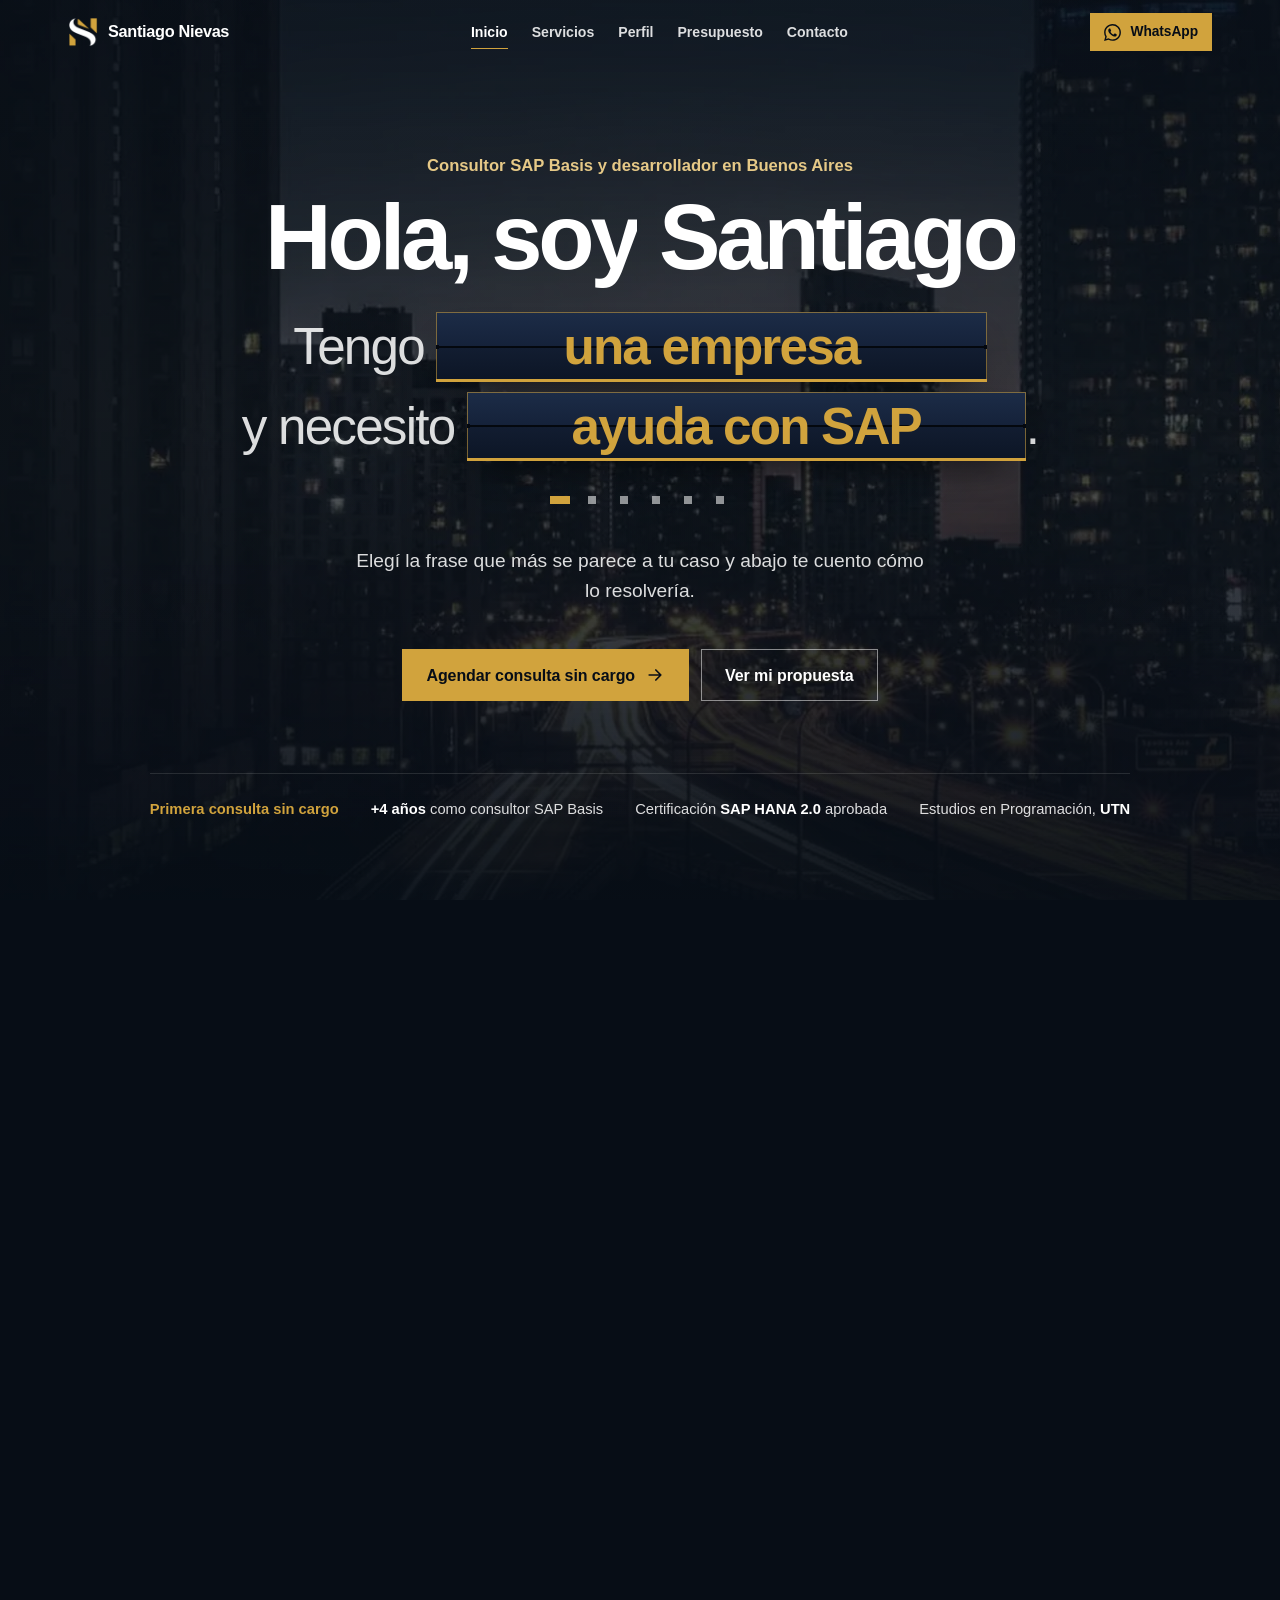
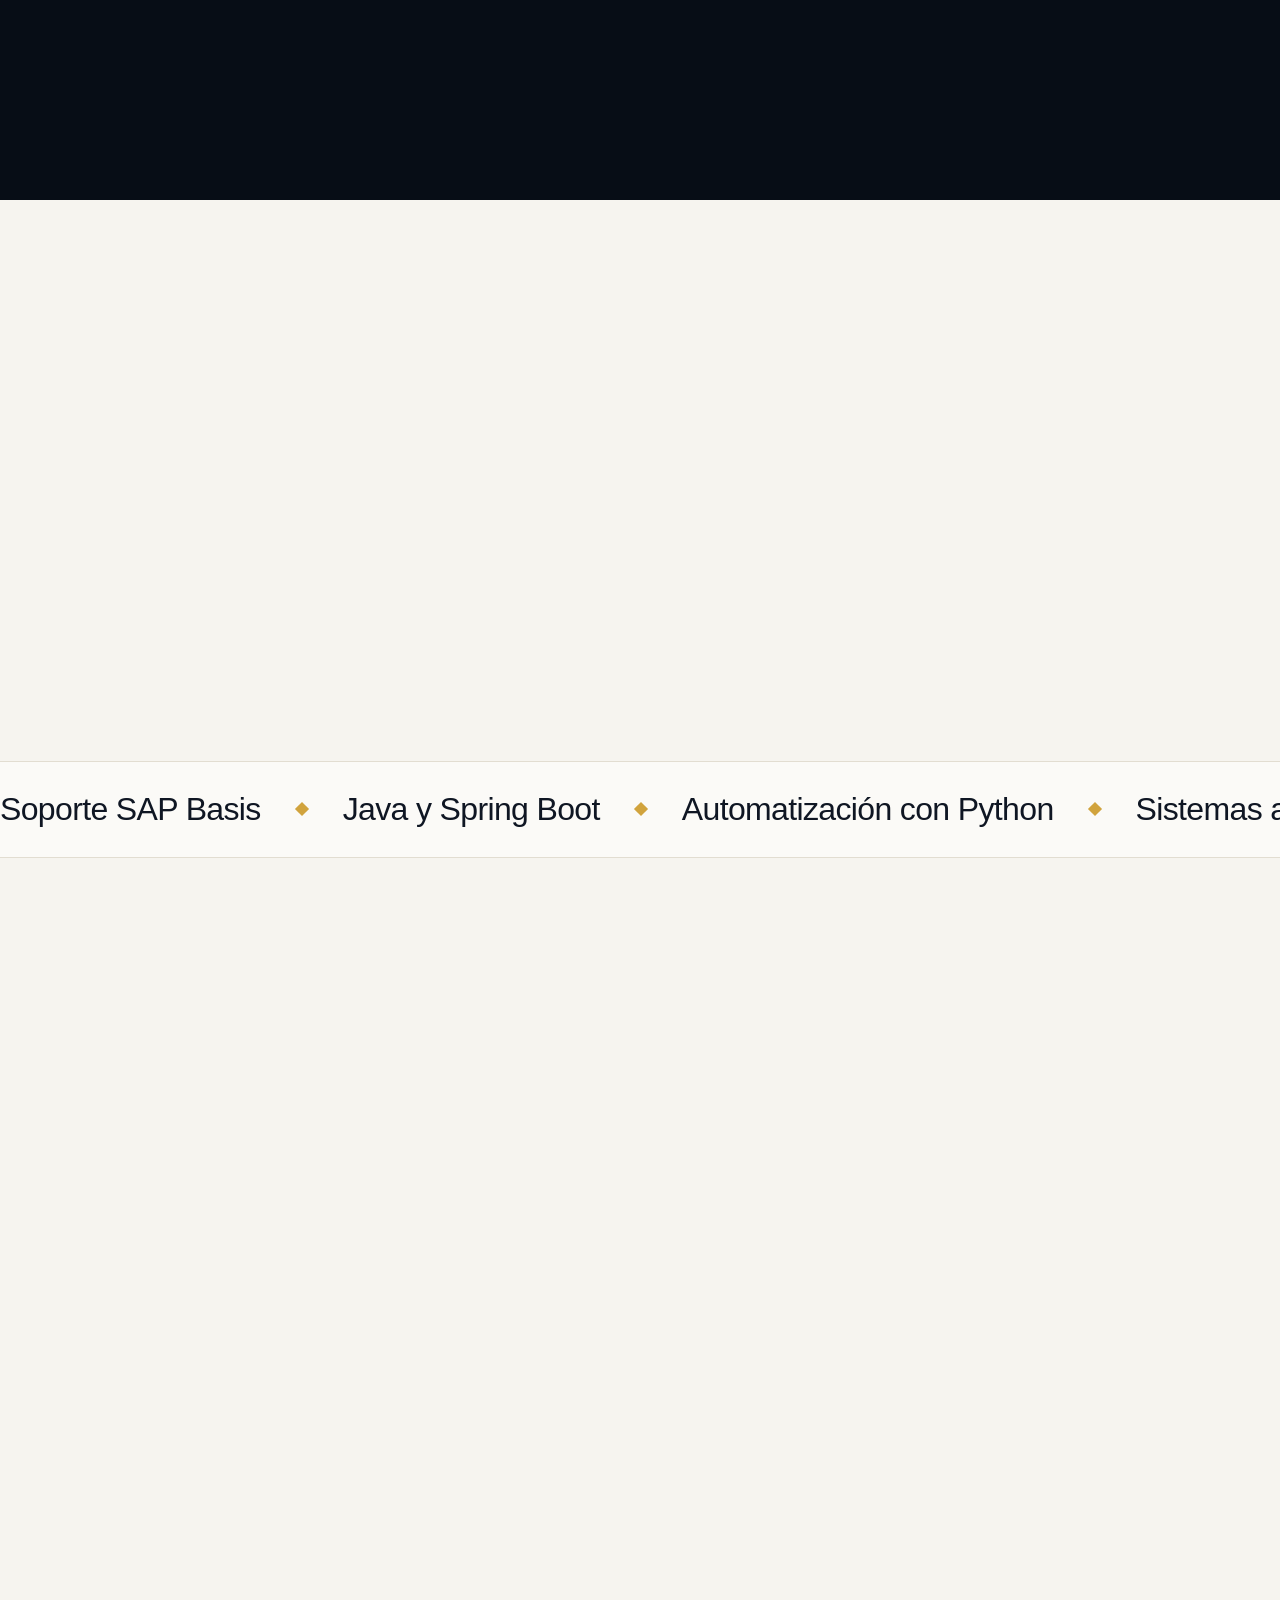
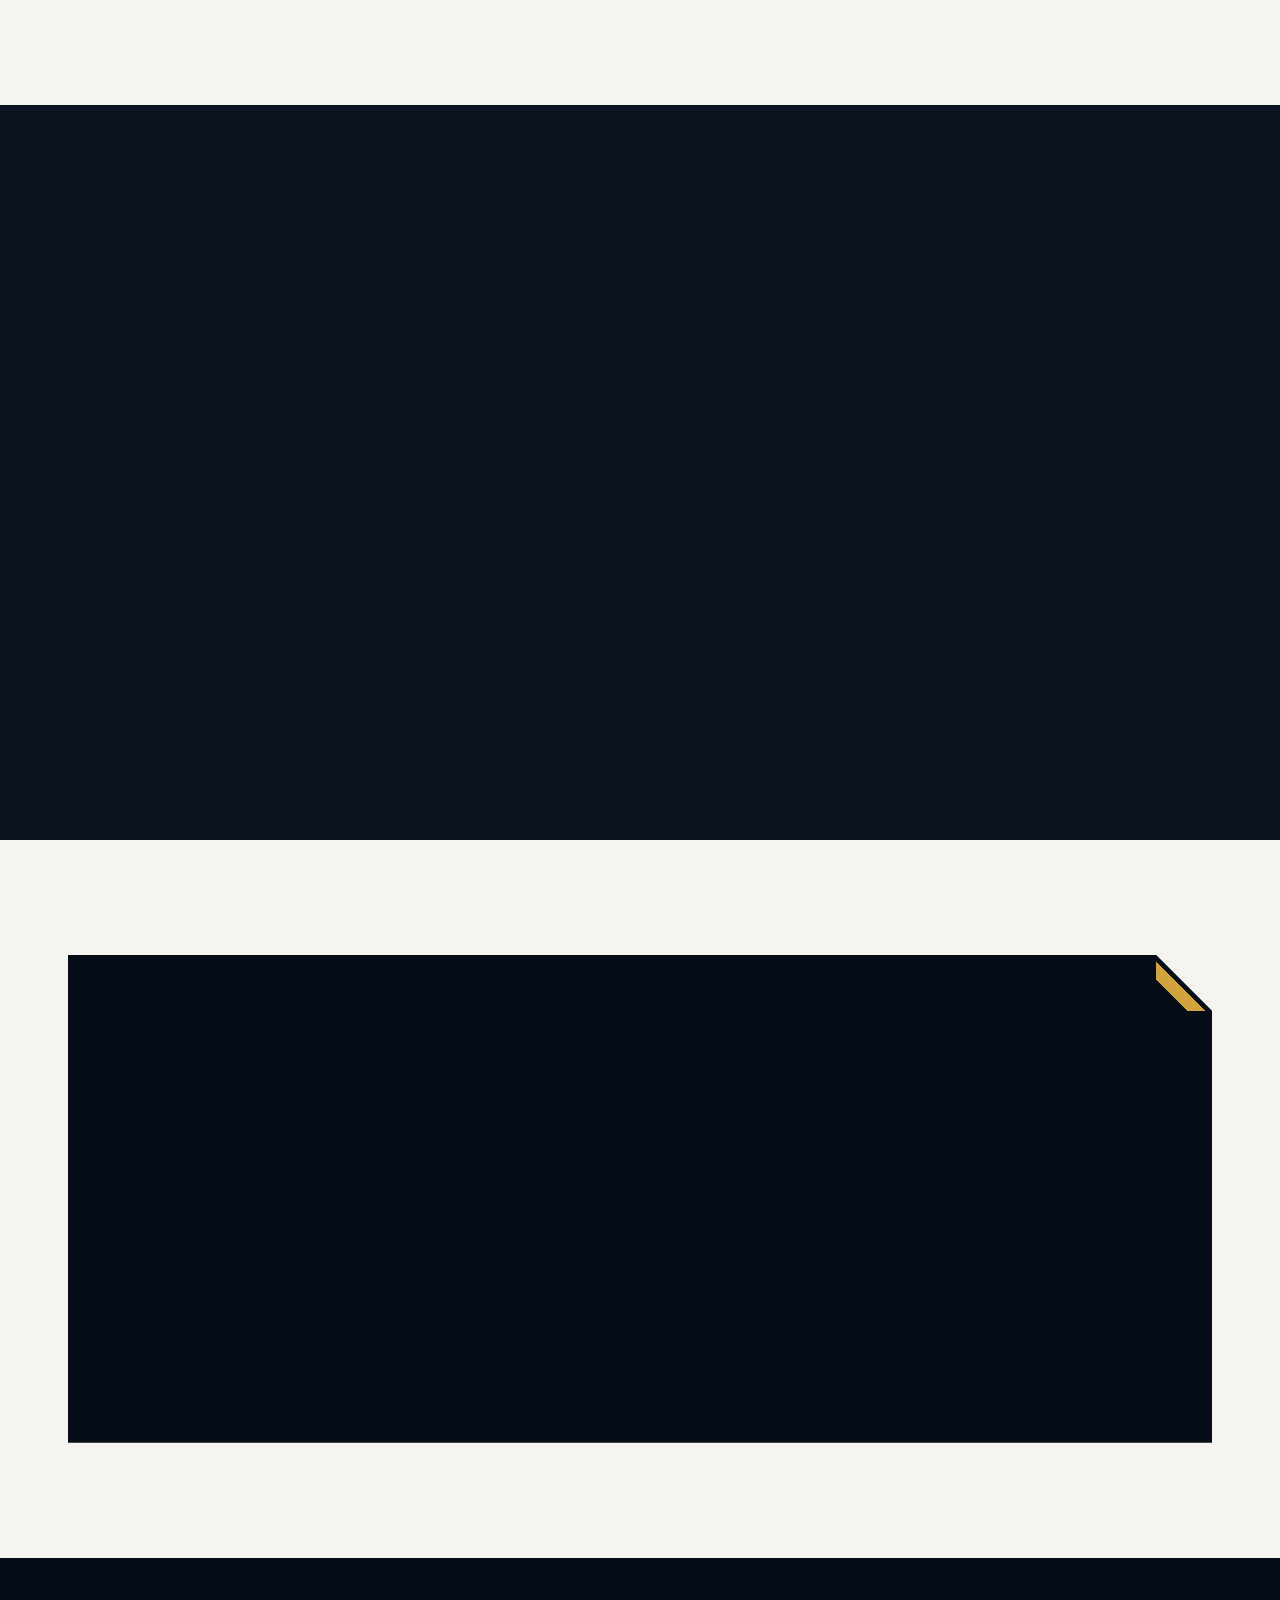
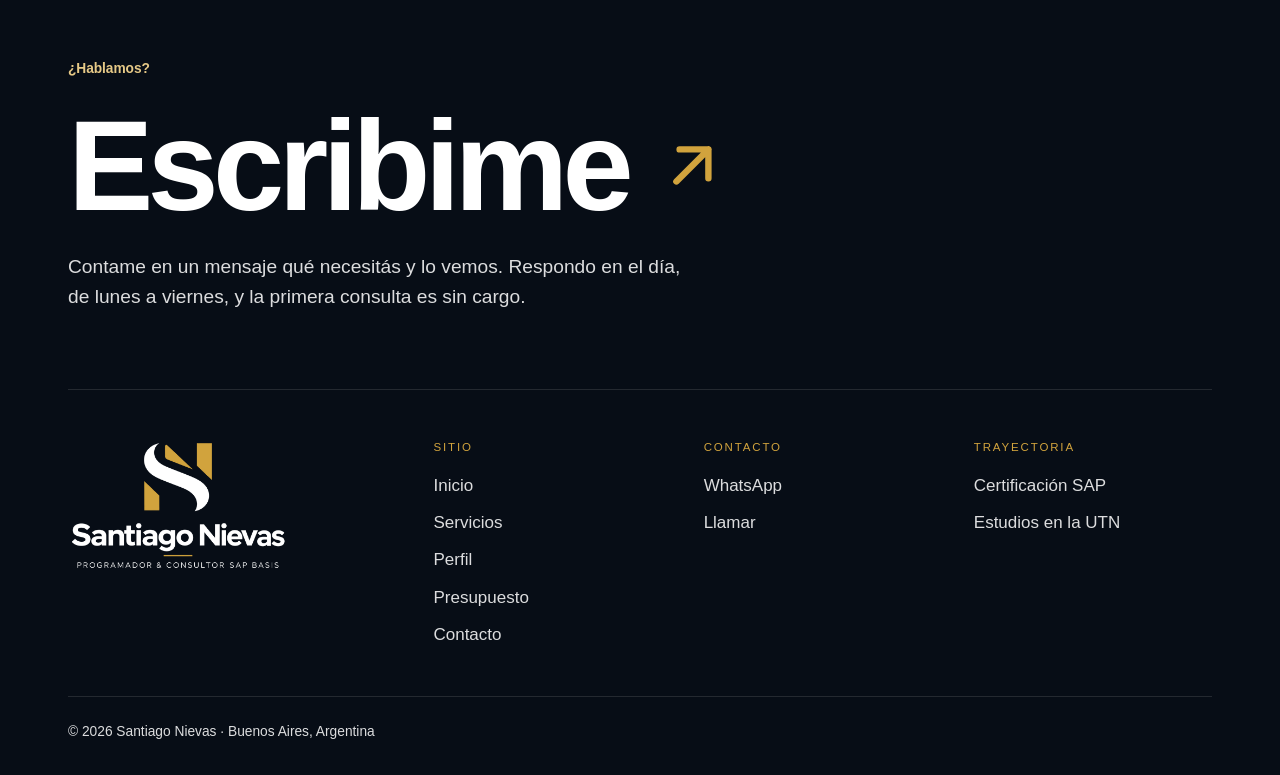
<file: index.html>
<!doctype html>
<html lang="es-AR">
<head>
<meta charset="utf-8">
<meta name="viewport" content="width=device-width, initial-scale=1, viewport-fit=cover">
<title>Consultor SAP Basis y programador en Buenos Aires | Santiago Nievas</title>
<meta name="description" content="Consultor SAP Basis con más de 4 años en soporte AMS y desarrollador en Buenos Aires: sistemas a medida, automatizaciones y páginas web. Primera consulta sin cargo.">
<meta name="author" content="Santiago Nievas">
<meta name="robots" content="index, follow, max-image-preview:large">
<link rel="canonical" href="https://axeljaviersalomon.github.io/Santiiweb/">
<meta name="theme-color" content="#070D16">
<meta property="og:type" content="website">
<meta property="og:locale" content="es_AR">
<meta property="og:site_name" content="Santiago Nievas">
<meta property="og:url" content="https://axeljaviersalomon.github.io/Santiiweb/">
<meta property="og:title" content="Consultor SAP Basis y programador en Buenos Aires | Santiago Nievas">
<meta property="og:description" content="Consultor SAP Basis con más de 4 años en soporte AMS y desarrollador en Buenos Aires: sistemas a medida, automatizaciones y páginas web. Primera consulta sin cargo.">
<meta property="og:image" content="https://axeljaviersalomon.github.io/Santiiweb/assets/brand/og-image.jpg">
<meta property="og:image:width" content="1200">
<meta property="og:image:height" content="630">
<meta property="og:image:alt" content="Santiago Nievas, consultor SAP Basis y desarrollador de software en Buenos Aires">
<meta name="twitter:card" content="summary_large_image">
<link rel="icon" type="image/png" sizes="64x64" href="assets/brand/favicon.png">
<link rel="apple-touch-icon" href="assets/brand/apple-touch-icon.png">
<link rel="stylesheet" href="styles.css?v=20261011">
<script>(function(h){h.classList.add('js');try{var s=sessionStorage;if(s.getItem('sn-seen')){h.classList.add('pl-fast')}s.setItem('sn-seen','1')}catch(e){h.classList.add('pl-fast')}})(document.documentElement);</script>
<script src="script.js?v=20261011" defer></script>
<script type="application/ld+json">{"@context":"https://schema.org","@graph":[{"@type":"WebSite","@id":"https://axeljaviersalomon.github.io/Santiiweb/#sitio","url":"https://axeljaviersalomon.github.io/Santiiweb/","name":"Santiago Nievas","inLanguage":"es-AR","publisher":{"@id":"https://axeljaviersalomon.github.io/Santiiweb/#persona"}},{"@type":"WebPage","@id":"https://axeljaviersalomon.github.io/Santiiweb/#pagina","url":"https://axeljaviersalomon.github.io/Santiiweb/","name":"Consultor SAP Basis y programador en Buenos Aires | Santiago Nievas","description":"Consultor SAP Basis con más de 4 años en soporte AMS y desarrollador en Buenos Aires: sistemas a medida, automatizaciones y páginas web. Primera consulta sin cargo.","inLanguage":"es-AR","isPartOf":{"@id":"https://axeljaviersalomon.github.io/Santiiweb/#sitio"},"breadcrumb":{"@id":"https://axeljaviersalomon.github.io/Santiiweb/#migas"},"about":{"@id":"https://axeljaviersalomon.github.io/Santiiweb/#servicio"}},{"@type":"Person","@id":"https://axeljaviersalomon.github.io/Santiiweb/#persona","name":"Santiago Nievas","url":"https://axeljaviersalomon.github.io/Santiiweb/","image":"https://axeljaviersalomon.github.io/Santiiweb/assets/brand/og-image.jpg","jobTitle":"Consultor SAP Basis y desarrollador de software","knowsAbout":["SAP Basis","SAP HANA","Soporte AMS","Java","Spring Boot","Python","SQL","Desarrollo web","Automatización de procesos","Android"],"knowsLanguage":"es","address":{"@type":"PostalAddress","addressLocality":"Buenos Aires","addressCountry":"AR"}},{"@type":"ProfessionalService","@id":"https://axeljaviersalomon.github.io/Santiiweb/#servicio","name":"Santiago Nievas, programador y consultor SAP Basis","url":"https://axeljaviersalomon.github.io/Santiiweb/","image":"https://axeljaviersalomon.github.io/Santiiweb/assets/brand/og-image.jpg","logo":"https://axeljaviersalomon.github.io/Santiiweb/assets/brand/logo-completo.webp","description":"Consultor SAP Basis con más de 4 años en soporte AMS y desarrollador en Buenos Aires: sistemas a medida, automatizaciones y páginas web. Primera consulta sin cargo.","founder":{"@id":"https://axeljaviersalomon.github.io/Santiiweb/#persona"},"address":{"@type":"PostalAddress","addressLocality":"Buenos Aires","addressCountry":"AR"},"priceRange":"$$","areaServed":{"@type":"Country","name":"Argentina"},"openingHoursSpecification":[{"@type":"OpeningHoursSpecification","dayOfWeek":["Monday","Tuesday","Wednesday","Thursday","Friday"],"opens":"09:00","closes":"12:00"},{"@type":"OpeningHoursSpecification","dayOfWeek":["Monday","Tuesday","Wednesday","Thursday","Friday"],"opens":"18:00","closes":"20:00"}],"hasOfferCatalog":{"@type":"OfferCatalog","name":"Servicios","itemListElement":[{"@type":"Offer","itemOffered":{"@type":"Service","name":"Soporte y consultoría SAP Basis","description":"Monitoreo de procesos, gestión de incidentes, transportes entre ambientes y documentación para entornos SAP."}},{"@type":"Offer","itemOffered":{"@type":"Service","name":"Sistemas a medida","description":"Software para pedidos, stock, turnos o clientes, con backend en Java y Spring Boot, base de datos SQL e interfaz web."}},{"@type":"Offer","itemOffered":{"@type":"Service","name":"Automatización de procesos","description":"Automatización de planillas, informes, archivos y avisos por mail en Python o Java."}},{"@type":"Offer","itemOffered":{"@type":"Service","name":"Páginas web y tiendas online","description":"Webs rápidas y tiendas propias con cobro por MercadoPago, dominio, hosting y mantenimiento."}}]}},{"@type":"BreadcrumbList","@id":"https://axeljaviersalomon.github.io/Santiiweb/#migas","itemListElement":[{"@type":"ListItem","position":1,"name":"Inicio","item":"https://axeljaviersalomon.github.io/Santiiweb/"}]}]}</script>
</head>
<body data-page="inicio">
<svg width="0" height="0" style="position:absolute" aria-hidden="true" focusable="false">
  <symbol id="i-wa" viewBox="0 0 24 24"><path fill="currentColor" d="M17.47 14.38c-.3-.15-1.75-.86-2.02-.96-.27-.1-.47-.15-.67.15-.2.3-.77.96-.94 1.16-.17.2-.35.22-.64.07-.3-.15-1.25-.46-2.38-1.47-.88-.79-1.47-1.76-1.65-2.06-.17-.3-.02-.46.13-.6.13-.14.3-.35.45-.52.15-.18.2-.3.3-.5.1-.2.05-.37-.03-.52-.07-.15-.67-1.6-.92-2.2-.24-.58-.49-.5-.67-.5h-.57c-.2 0-.52.07-.8.37-.27.3-1.04 1.02-1.04 2.48s1.07 2.88 1.21 3.08c.15.2 2.1 3.2 5.08 4.49.71.3 1.26.49 1.7.63.71.22 1.36.19 1.87.12.57-.09 1.75-.72 2-1.41.25-.7.25-1.29.17-1.41-.07-.13-.27-.2-.57-.35M12.04 21.8h-.01a9.8 9.8 0 0 1-5-1.37l-.36-.21-3.71.97.99-3.62-.23-.37a9.77 9.77 0 0 1-1.5-5.22c0-5.41 4.41-9.82 9.83-9.82 2.62 0 5.09 1.03 6.94 2.88a9.75 9.75 0 0 1 2.87 6.95c0 5.41-4.41 9.81-9.82 9.81m8.36-18.17A11.75 11.75 0 0 0 12.04.16C5.5.16.19 5.47.19 12c0 2.09.55 4.13 1.59 5.93L.1 24l6.27-1.64a11.8 11.8 0 0 0 5.66 1.44h.01c6.53 0 11.84-5.31 11.84-11.84 0-3.16-1.23-6.14-3.47-8.37"/></symbol>
  <symbol id="i-arrow" viewBox="0 0 24 24"><path fill="none" stroke="currentColor" stroke-width="2" stroke-linecap="round" stroke-linejoin="round" d="M5 12h14M13 6l6 6-6 6"/></symbol>
  <symbol id="i-arrow-ur" viewBox="0 0 24 24"><path fill="none" stroke="currentColor" stroke-width="2" stroke-linecap="round" stroke-linejoin="round" d="M7 17L17 7M8 7h9v9"/></symbol>
  <symbol id="i-check" viewBox="0 0 24 24"><path fill="none" stroke="currentColor" stroke-width="2.5" stroke-linecap="round" stroke-linejoin="round" d="M5 12l5 5 9-10"/></symbol>
  <symbol id="i-phone" viewBox="0 0 24 24"><path fill="none" stroke="currentColor" stroke-width="1.8" stroke-linecap="round" stroke-linejoin="round" d="M22 16.9v3a2 2 0 0 1-2.2 2 19.8 19.8 0 0 1-8.6-3.1 19.5 19.5 0 0 1-6-6A19.8 19.8 0 0 1 2.1 4.2 2 2 0 0 1 4.1 2h3a2 2 0 0 1 2 1.7c.1 1 .4 1.9.7 2.8a2 2 0 0 1-.5 2.1L8 9.9a16 16 0 0 0 6 6l1.3-1.3a2 2 0 0 1 2.1-.4c.9.3 1.8.6 2.8.7a2 2 0 0 1 1.7 2z"/></symbol>
  <symbol id="i-mail" viewBox="0 0 24 24"><g fill="none" stroke="currentColor" stroke-width="1.8" stroke-linecap="round" stroke-linejoin="round"><rect x="3" y="5" width="18" height="14" rx="2"/><path d="M3 7l9 6 9-6"/></g></symbol>
  <symbol id="i-linkedin" viewBox="0 0 24 24"><path fill="currentColor" d="M20.45 20.45h-3.56v-5.57c0-1.33-.02-3.04-1.85-3.04-1.85 0-2.14 1.45-2.14 2.94v5.67H9.35V9h3.41v1.56h.05c.48-.9 1.64-1.85 3.37-1.85 3.6 0 4.27 2.37 4.27 5.46v6.28zM5.34 7.43a2.06 2.06 0 1 1 0-4.13 2.06 2.06 0 0 1 0 4.13zM7.12 20.45H3.56V9h3.56v11.45zM22.22 0H1.77C.79 0 0 .77 0 1.73v20.54C0 23.23.79 24 1.77 24h20.45c.98 0 1.78-.77 1.78-1.73V1.73C24 .77 23.2 0 22.22 0z"/></symbol>
  <symbol id="i-github" viewBox="0 0 24 24"><path fill="currentColor" d="M12 .3a12 12 0 0 0-3.8 23.4c.6.1.8-.3.8-.6v-2c-3.3.7-4-1.6-4-1.6-.6-1.4-1.4-1.8-1.4-1.8-1-.7.1-.7.1-.7 1.2.1 1.8 1.2 1.8 1.2 1 1.8 2.8 1.3 3.5 1 .1-.8.4-1.3.7-1.6-2.7-.3-5.5-1.3-5.5-5.9 0-1.3.5-2.4 1.2-3.2-.1-.3-.5-1.5.1-3.2 0 0 1-.3 3.3 1.2a11.5 11.5 0 0 1 6 0C17.3 4.6 18.3 5 18.3 5c.7 1.7.3 2.9.1 3.2.8.8 1.2 1.9 1.2 3.2 0 4.6-2.8 5.6-5.5 5.9.4.4.8 1.1.8 2.2v3.3c0 .3.2.7.8.6A12 12 0 0 0 12 .3"/></symbol>
  <symbol id="i-cal" viewBox="0 0 24 24"><g fill="none" stroke="currentColor" stroke-width="1.8" stroke-linecap="round" stroke-linejoin="round"><rect x="3" y="4" width="18" height="18" rx="2"/><path d="M16 2v4M8 2v4M3 10h18"/></g></symbol>
  <symbol id="i-chev-l" viewBox="0 0 24 24"><path fill="none" stroke="currentColor" stroke-width="2" stroke-linecap="round" stroke-linejoin="round" d="M15 18l-6-6 6-6"/></symbol>
  <symbol id="i-chev-r" viewBox="0 0 24 24"><path fill="none" stroke="currentColor" stroke-width="2" stroke-linecap="round" stroke-linejoin="round" d="M9 18l6-6-6-6"/></symbol>
  <symbol id="i-sap" viewBox="0 0 24 24"><g fill="none" stroke="currentColor" stroke-width="1.8" stroke-linecap="round" stroke-linejoin="round"><rect x="3" y="3" width="18" height="7" rx="1.5"/><rect x="3" y="14" width="18" height="7" rx="1.5"/><path d="M7 6.5h.01M7 17.5h.01M11 6.5h6M11 17.5h6"/></g></symbol>
  <symbol id="i-system" viewBox="0 0 24 24"><g fill="none" stroke="currentColor" stroke-width="1.8" stroke-linecap="round" stroke-linejoin="round"><path d="M12 2l9 5-9 5-9-5 9-5z"/><path d="M3 12l9 5 9-5M3 17l9 5 9-5"/></g></symbol>
  <symbol id="i-auto" viewBox="0 0 24 24"><path fill="none" stroke="currentColor" stroke-width="1.8" stroke-linecap="round" stroke-linejoin="round" d="M13 2L4 14h7l-1 8 9-12h-7l1-8z"/></symbol>
  <symbol id="i-web" viewBox="0 0 24 24"><g fill="none" stroke="currentColor" stroke-width="1.8" stroke-linecap="round" stroke-linejoin="round"><rect x="2" y="4" width="20" height="16" rx="2"/><path d="M2 9h20M6 6.5h.01M9 6.5h.01"/></g></symbol>
  <symbol id="i-clock" viewBox="0 0 24 24"><g fill="none" stroke="currentColor" stroke-width="1.8" stroke-linecap="round"><circle cx="12" cy="12" r="9"/><path d="M12 7v5l3 2"/></g></symbol>
</svg>

<a class="skip" href="#main">Saltar al contenido</a>

<div class="preloader" aria-hidden="true">
  <div class="pl-mark">
    <img class="pl-s" src="assets/brand/mark-s-light.webp" alt="" width="256" height="256">
    <img class="pl-bar" src="assets/brand/mark-g-bar.webp" alt="" width="256" height="256">
    <img class="pl-wedge" src="assets/brand/mark-g-wedge.webp" alt="" width="256" height="256">
    <img class="pl-bl" src="assets/brand/mark-g-bl.webp" alt="" width="256" height="256">
  </div>
  <p class="pl-word"><span>Santiago Nievas</span></p>
  <span class="pl-line"></span>
  <p class="pl-sub">Programador &amp; Consultor SAP Basis</p>
</div>
<div class="curtain" aria-hidden="true"></div>
<div class="progress" aria-hidden="true"><i></i></div>

<header class="site-header" data-header>
  <div class="wrap header-inner">
    <a class="brand" href="index.html" aria-label="Santiago Nievas, inicio">
      <img src="assets/brand/marca-clara.webp" alt="" width="36" height="36">
      <span class="brand-text"><b>Santiago Nievas</b><small>Programador &amp; Consultor SAP Basis</small></span>
    </a>
    <nav class="nav" aria-label="Principal">
      <ul>
        <li><a href="index.html" aria-current="page">Inicio</a></li>
        <li><a href="servicios.html">Servicios</a></li>
        <li><a href="perfil.html">Perfil</a></li>
        <li><a href="presupuesto.html">Presupuesto</a></li>
        <li><a href="contacto.html">Contacto</a></li>
      </ul>
    </nav>
    <a class="btn btn-gold btn-sm header-cta js-wa" href="https://wa.me/5491168489382" target="_blank" rel="noopener"><span class="btn-label"><svg aria-hidden="true"><use href="#i-wa"/></svg>WhatsApp</span></a>
    <button class="menu-btn" type="button" aria-expanded="false" aria-controls="menu"><span class="bars" aria-hidden="true"></span>Menú</button>
  </div>
</header>

<div class="menu" id="menu" role="dialog" aria-label="Menú">
  <nav class="menu-list" aria-label="Principal">
    <a href="index.html" aria-current="page" style="--i:0">Inicio</a>
    <a href="servicios.html" style="--i:1">Servicios</a>
    <a href="perfil.html" style="--i:2">Perfil</a>
    <a href="presupuesto.html" style="--i:3">Presupuesto</a>
    <a href="contacto.html" style="--i:4">Contacto</a>
  </nav>
  <div class="menu-foot">
    <a class="btn btn-wa btn-block js-wa" href="https://wa.me/5491168489382" target="_blank" rel="noopener"><span class="btn-label"><svg aria-hidden="true"><use href="#i-wa"/></svg>Escribirme por WhatsApp</span></a>
    <a class="btn btn-ghost btn-block" href="contacto.html#agenda"><span class="btn-label">Agendar una consulta</span></a>
  </div>
</div>

<main id="main">
  <!-- HÉROE -->
  <section class="hero hero-home" aria-labelledby="hero-title">
    <div class="hero-bg" data-parallax="0.12" aria-hidden="true"><img src="assets/hero/inicio.webp" alt="" width="1600" height="1000" fetchpriority="high"></div>
    <div class="wrap">
      <div class="hero-grid">
        <div>
          <h1 class="hero-h1" id="hero-title">
            <span class="hero-kicker" data-reveal="fade">Consultor SAP Basis y desarrollador en Buenos Aires</span>
            <span class="display" data-split>Hola, soy Santiago</span>
          </h1>
          <div class="sentence" id="sentence" data-reveal style="--d:4">
            <p class="sr-only" id="sentenceText">Tengo una empresa y necesito ayuda con SAP.</p>
            <p class="sentence-line" aria-hidden="true">
              <span class="clause"><span class="soft">Tengo</span> <span class="flap" data-flap="who"><span class="flap-sizer">un estudio profesional</span><span class="flap-half flap-top"><span>una empresa</span></span><span class="flap-half flap-bottom"><span>una empresa</span></span><span class="flap-half flap-top flap-fold"><span></span></span><span class="flap-half flap-bottom flap-fold"><span></span></span></span></span>
              <span class="clause"><span class="soft">y necesito</span> <span class="flap" data-flap="need"><span class="flap-sizer">una consulta sin cargo</span><span class="flap-half flap-top"><span>ayuda con SAP</span></span><span class="flap-half flap-bottom"><span>ayuda con SAP</span></span><span class="flap-half flap-top flap-fold"><span></span></span><span class="flap-half flap-bottom flap-fold"><span></span></span></span><span class="soft">.</span></span>
            </p>
            <div class="prism-ctrl" id="prismCtrl" hidden>
              <div class="prism-dots" role="group" aria-label="Elegí una situación"></div>
            </div>
          </div>
          <p class="lead hero-sub" data-reveal style="--d:6">Elegí la frase que más se parece a tu caso y abajo te cuento cómo lo resolvería.</p>
          <div class="hero-actions" data-reveal style="--d:7">
            <a class="btn btn-gold" href="contacto.html#agenda"><span class="btn-label">Agendar consulta sin cargo<svg class="i-arrow" aria-hidden="true"><use href="#i-arrow"/></svg></span></a>
            <a class="btn btn-ghost" href="#propuesta"><span class="btn-label">Ver mi propuesta</span></a>
          </div>
        </div>
      </div>
      <div class="hero-meta" data-reveal="fade" style="--d:8">
        <span class="meta-free"><b>Primera consulta sin cargo</b></span>
        <span><b>+4 años</b> como consultor SAP Basis</span>
        <span>Certificación <b>SAP HANA 2.0</b> aprobada</span>
        <span>Estudios en Programación, <b>UTN</b></span>
      </div>
    </div>
  </section>

  <!-- CONSULTA SIN CARGO -->
  <section class="free-band" aria-labelledby="free-title">
    <div class="wrap free-inner">
      <h2 class="free-big" id="free-title" data-reveal>La primera consulta no se cobra</h2>
      <div class="free-side" data-reveal style="--d:2">
        <p>Son 30 minutos por videollamada o por teléfono. Me contás qué necesitás y te digo cómo lo resolvería y cuánto costaría, aunque después no trabajemos juntos.</p>
        <a class="btn btn-ink" href="contacto.html#agenda"><span class="btn-label">Elegir día y horario<svg class="i-arrow" aria-hidden="true"><use href="#i-arrow"/></svg></span></a>
      </div>
    </div>
  </section>

  <!-- PROPUESTA -->
  <section class="section" id="propuesta" aria-labelledby="prop-title">
    <div class="wrap">
      <div class="section-head">
        <h2 class="h2" id="prop-title" data-split>Cómo lo encararía</h2>
      </div>
      <div class="answer">
        <article class="plan" data-reveal aria-live="off">
          <div class="plan-body" id="plan">
            <p class="eyebrow">Para una empresa que necesita ayuda con SAP</p>
            <h3>Soporte SAP Basis</h3>
            <p class="plan-intro">Soporte técnico para entornos SAP, con más de cuatro años de experiencia en servicios AMS y la certificación SAP HANA 2.0 aprobada.</p>
            <dl class="incl">
              <div><dt>Monitoreo proactivo</dt><dd>Procesos en segundo plano, logs y alertas antes de que impacten en el negocio.</dd></div>
              <div><dt>Gestión de incidentes</dt><dd>Diagnóstico, resolución y seguimiento hasta el cierre, con evidencia.</dd></div>
              <div><dt>Transportes</dt><dd>Control y seguimiento de cambios entre ambientes.</dd></div>
              <div><dt>Documentación</dt><dd>Procedimientos e informes técnicos para tu equipo.</dd></div>
              <div><dt>Coordinación</dt><dd>Comunicación con equipos funcionales, de desarrollo y usuarios.</dd></div>
            </dl>
            <p class="plan-first"><b>Cómo arrancamos.</b> Revisamos tu entorno y definimos la modalidad: horas mensuales, tareas puntuales o cobertura por un período. Esa primera charla es sin cargo.</p>
            <div class="plan-foot">
              <p class="plan-from"><small>Estimación</small>Desde USD 50 por hora</p>
              <a class="link-arrow" href="presupuesto.html?s=sap" id="planCalc"><span>Calcular mi presupuesto</span><svg aria-hidden="true"><use href="#i-arrow"/></svg></a>
            </div>
          </div>
        </article>
        <aside class="quick" data-reveal style="--d:2">
          <form class="quick-card" id="quickForm" novalidate>
            <h3>Contame un poco más</h3>
            <div class="field">
              <label for="quickMsg">Detalle <span class="opt">(opcional)</span></label>
              <textarea class="input input-dark" id="quickMsg" name="detalle" maxlength="600" rows="4" placeholder="Por ejemplo: vendo ropa por Instagram y quiero que los clientes vean el catálogo y me escriban." aria-describedby="quickMsg-err"></textarea>
              <p class="field-error" id="quickMsg-err" aria-live="polite"></p>
            </div>
            <button class="btn btn-wa btn-block" type="submit">
              <span class="btn-label"><svg aria-hidden="true"><use href="#i-wa"/></svg>Enviar por WhatsApp</span>
              <span class="btn-state loading" aria-hidden="true"><span class="spinner"></span>Preparando mensaje…</span>
              <span class="btn-state done" aria-hidden="true"><svg><use href="#i-check"/></svg>Abriendo WhatsApp</span>
            </button>
            <p class="note">WhatsApp abre tu mensaje listo para enviar. Si preferís algo más completo, <a href="presupuesto.html">pedí un presupuesto</a> con alcance, plazos y forma de pago.</p>
            <p class="form-status" role="status" aria-live="polite" data-status></p>
          </form>
        </aside>
      </div>
    </div>
  </section>

  <!-- MARQUESINA -->
  <div class="marquee" aria-hidden="true">
    <div class="marquee-track">
      <span>Soporte SAP Basis</span><span>Java y Spring Boot</span><span>Automatización con Python</span><span>Sistemas a medida</span><span>Páginas web</span><span>Tiendas online</span><span>Bases de datos SQL</span><span>Apps Android</span>
      <span>Soporte SAP Basis</span><span>Java y Spring Boot</span><span>Automatización con Python</span><span>Sistemas a medida</span><span>Páginas web</span><span>Tiendas online</span><span>Bases de datos SQL</span><span>Apps Android</span>
    </div>
  </div>
  <p class="sr-only">Especialidades: soporte SAP Basis, Java y Spring Boot, automatización con Python, sistemas a medida, páginas web, tiendas online, bases de datos SQL y apps Android.</p>

  <!-- PROBLEMAS -->
  <section class="section" aria-labelledby="prob-title">
    <div class="wrap">
      <div class="section-head split">
        <h2 class="h2" id="prob-title" data-split>Problemas que me traen seguido</h2>
        <p class="lead" data-reveal style="--d:2">Algunos de los que más escucho, y cómo los encaro.</p>
      </div>
      <div class="problems">
        <article class="card prob spot" data-reveal>
          <blockquote>“Todos los lunes armo el mismo Excel a mano.”</blockquote>
          <p>Lo automatizo. Un programa junta los datos, arma el informe y te lo manda por mail. Vos solo lo leés.</p>
        </article>
        <article class="card prob spot" data-reveal style="--d:1">
          <blockquote>“Los clientes me preguntan lo mismo todo el día por WhatsApp.”</blockquote>
          <p>Una web que responda por vos: qué vendés, cuánto sale y cómo comprar, con el botón para escribirte cuando ya están decididos.</p>
        </article>
        <article class="card prob spot" data-reveal>
          <blockquote>“Llevamos los pedidos en un cuaderno y se pierden cosas.”</blockquote>
          <p>Un sistema simple a medida: pedidos, stock y clientes en un solo lugar, desde el navegador y sin instalar nada.</p>
        </article>
        <article class="card prob spot" data-reveal style="--d:1">
          <blockquote>“Se nos trabó un proceso en SAP y nadie sabe por qué.”</blockquote>
          <p>Lo investigo como en cualquier incidente: jobs, logs y transportes, hasta encontrar la causa y dejarla documentada.</p>
        </article>
      </div>
    </div>
  </section>

  <!-- CREDENCIALES SAP -->
  <section class="section dark" aria-labelledby="creds-title">
    <div class="wrap">
      <div class="section-head split">
        <h2 class="h2" id="creds-title" data-split>Más de cuatro años sosteniendo sistemas SAP</h2>
        <p class="lead" data-reveal style="--d:2">Trabajo en soporte SAP Basis para empresas que usan SAP todos los días: monitoreo, incidentes, transportes y documentación. Esa misma disciplina la llevo a cada proyecto de software.</p>
      </div>
      <div class="creds">
        <a class="cred cred-cert" href="perfil.html#certificacion" data-reveal>
          <span class="cred-badge"><img src="assets/cert/sap-hana-2-sps05.png" alt="Insignia SAP Certified Technology Associate, SAP HANA 2.0 SPS05" width="448" height="443" loading="lazy" decoding="async"></span>
          <span class="cred-txt"><small>Certificación de SAP aprobada</small><b>SAP Certified Technology Associate, SAP HANA 2.0 SPS05</b><span class="cred-more">Ver qué acredita<svg aria-hidden="true"><use href="#i-arrow"/></svg></span></span>
        </a>
        <div class="cred" data-reveal style="--d:1">
          <b class="cred-num">+4</b>
          <span class="cred-txt"><small>Experiencia</small><b>años como consultor SAP Basis en servicios AMS</b></span>
        </div>
        <a class="cred" href="perfil.html#formacion" data-reveal style="--d:2">
          <b class="cred-num">UTN</b>
          <span class="cred-txt"><small>Estudios universitarios</small><b>Programación en la Universidad Tecnológica Nacional</b><span class="cred-more">Ver formación<svg aria-hidden="true"><use href="#i-arrow"/></svg></span></span>
        </a>
      </div>
    </div>
  </section>

  <section class="section cta-band" aria-labelledby="cta-title">
    <div class="wrap">
      <div class="cta-panel" data-assemble>
        <div class="cta-copy">
          <h2 class="h2" id="cta-title" data-split>Contame tu caso en 30 minutos</h2>
          <p class="lead" data-reveal style="--d:2">La primera consulta es sin cargo y sin compromiso.</p>
          <div class="hero-actions" data-reveal style="--d:3">
            <a class="btn btn-gold" href="contacto.html#agenda"><span class="btn-label">Agendar consulta sin cargo<svg class="i-arrow" aria-hidden="true"><use href="#i-arrow"/></svg></span></a>
            <a class="btn btn-ghost" href="servicios.html"><span class="btn-label">Ver servicios</span></a>
          </div>
        </div>
        <div class="cta-mark" data-assemble data-tilt aria-hidden="true">
          <span class="tilt" data-depth="4"><img class="layer l-s" src="assets/brand/mark-s-light.webp" alt="" width="256" height="256" loading="lazy" decoding="async"></span>
          <span class="tilt" data-depth="10"><img class="layer l-bar" src="assets/brand/mark-g-bar.webp" alt="" width="256" height="256" loading="lazy" decoding="async" style="--ld:.25s"></span>
          <span class="tilt" data-depth="16"><img class="layer l-wedge" src="assets/brand/mark-g-wedge.webp" alt="" width="256" height="256" loading="lazy" decoding="async" style="--ld:.4s"></span>
          <span class="tilt" data-depth="8"><img class="layer l-bl" src="assets/brand/mark-g-bl.webp" alt="" width="256" height="256" loading="lazy" decoding="async" style="--ld:.55s"></span>
        </div>
      </div>
    </div>
  </section>
</main>

<footer class="site-footer">
  <div class="wrap">
    <div class="footer-cta">
      <p class="eyebrow on-dark">¿Hablamos?</p>
      <p class="display"><a href="contacto.html">Escribime<svg aria-hidden="true"><use href="#i-arrow-ur"/></svg></a></p>
      <p class="lead">Contame en un mensaje qué necesitás y lo vemos. Respondo en el día, de lunes a viernes, y la primera consulta es sin cargo.</p>
    </div>
    <div class="footer-grid">
      <div><img class="footer-logo" src="assets/brand/logo-completo-claro.webp" alt="Santiago Nievas, programador y consultor SAP Basis" width="812" height="496" loading="lazy" decoding="async"></div>
      <div>
        <p class="footer-h">Sitio</p>
        <ul><li><a href="index.html">Inicio</a></li><li><a href="servicios.html">Servicios</a></li><li><a href="perfil.html">Perfil</a></li><li><a href="presupuesto.html">Presupuesto</a></li><li><a href="contacto.html">Contacto</a></li></ul>
      </div>
      <div>
        <p class="footer-h">Contacto</p>
        <ul>
          <li><a class="js-wa" href="https://wa.me/5491168489382" target="_blank" rel="noopener">WhatsApp</a></li>
          <li><a class="js-tel" href="tel:+5491168489382">Llamar</a></li>
          <li data-cfg="email"><a class="js-mail" href="#">Email</a></li>
          <li data-cfg="linkedin"><a class="js-linkedin" href="#" target="_blank" rel="noopener">LinkedIn</a></li>
          <li data-cfg="github"><a class="js-github" href="#" target="_blank" rel="noopener">GitHub</a></li>
        </ul>
      </div>
      <div>
        <p class="footer-h">Trayectoria</p>
        <ul><li><a href="perfil.html#certificacion">Certificación SAP</a></li><li><a href="perfil.html#formacion">Estudios en la UTN</a></li></ul>
      </div>
    </div>
    <div class="footer-bottom">
      <span>© <span data-year>2026</span> Santiago Nievas · Buenos Aires, Argentina</span>
    </div>
  </div>
</footer>

<a class="wa-float js-wa" href="https://wa.me/5491168489382" target="_blank" rel="noopener" aria-label="Escribirme por WhatsApp"><svg aria-hidden="true"><use href="#i-wa"/></svg></a>
</body>
</html>
</file>
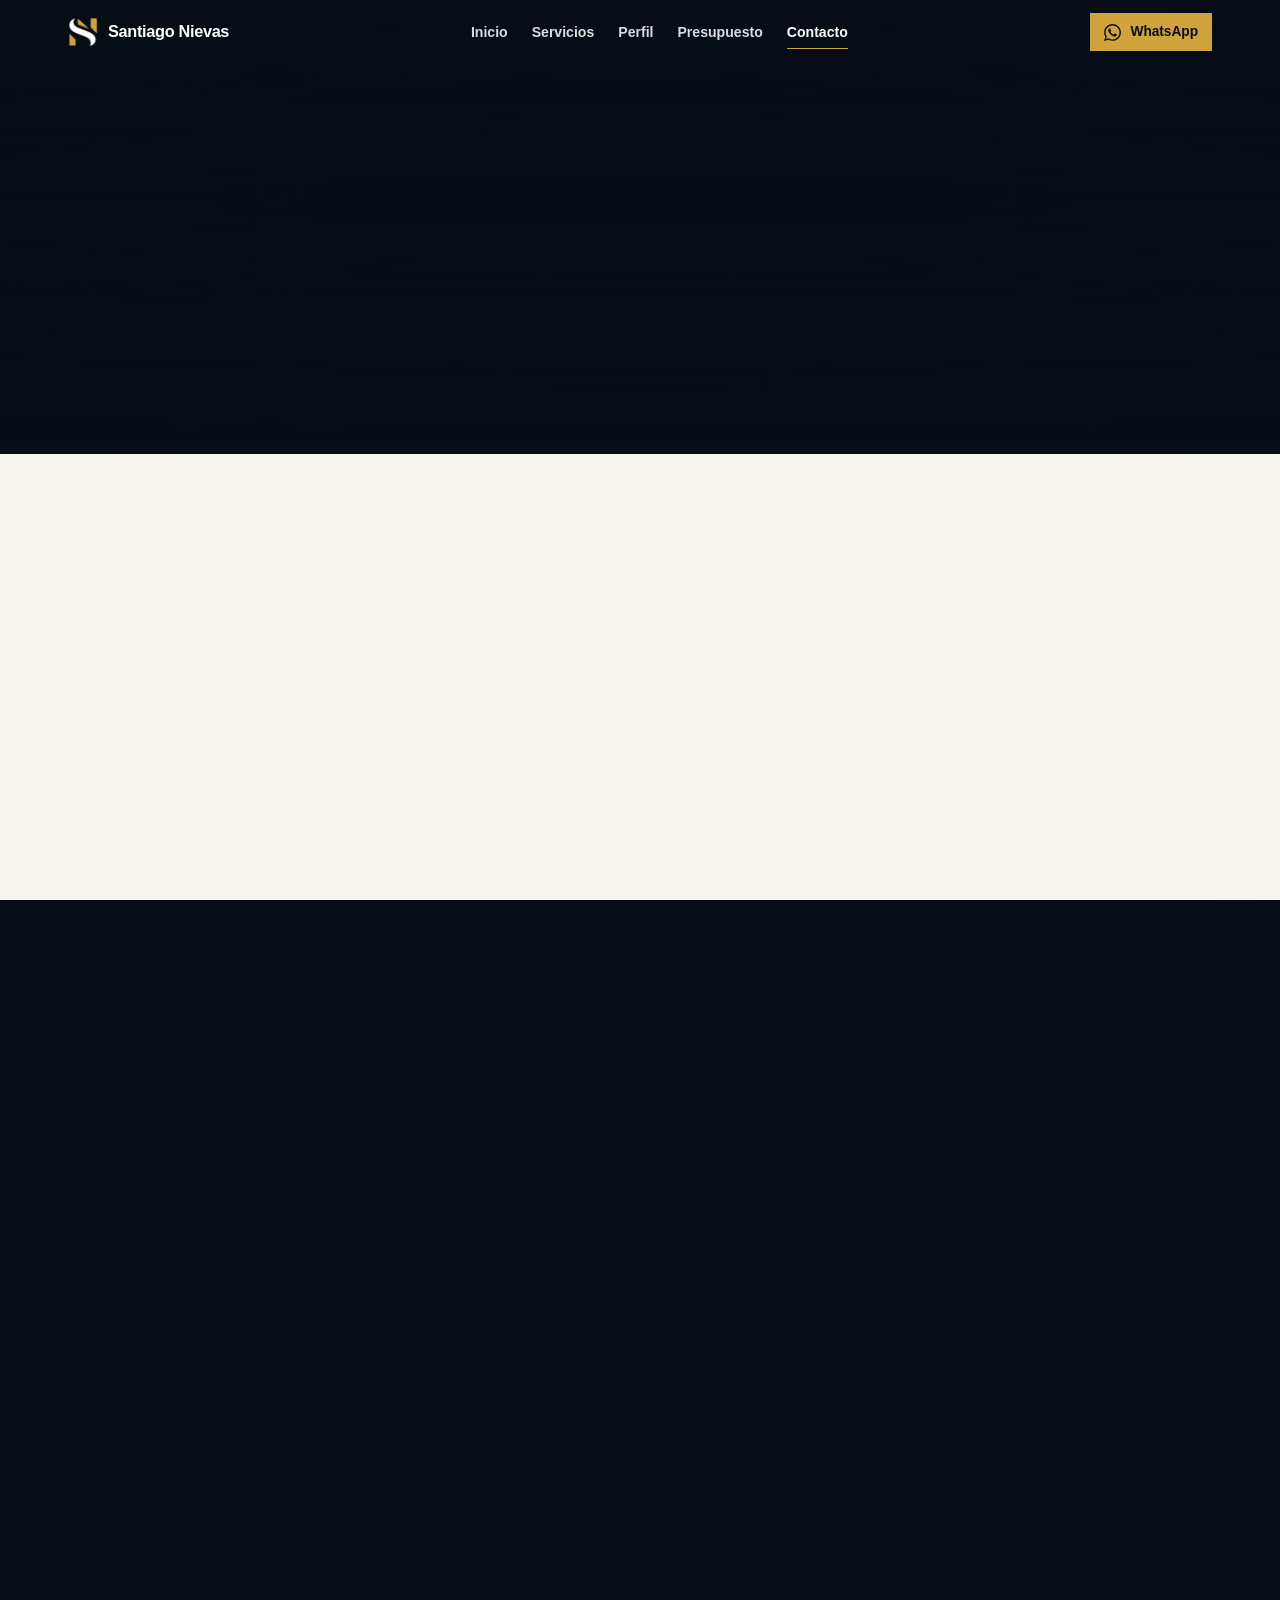
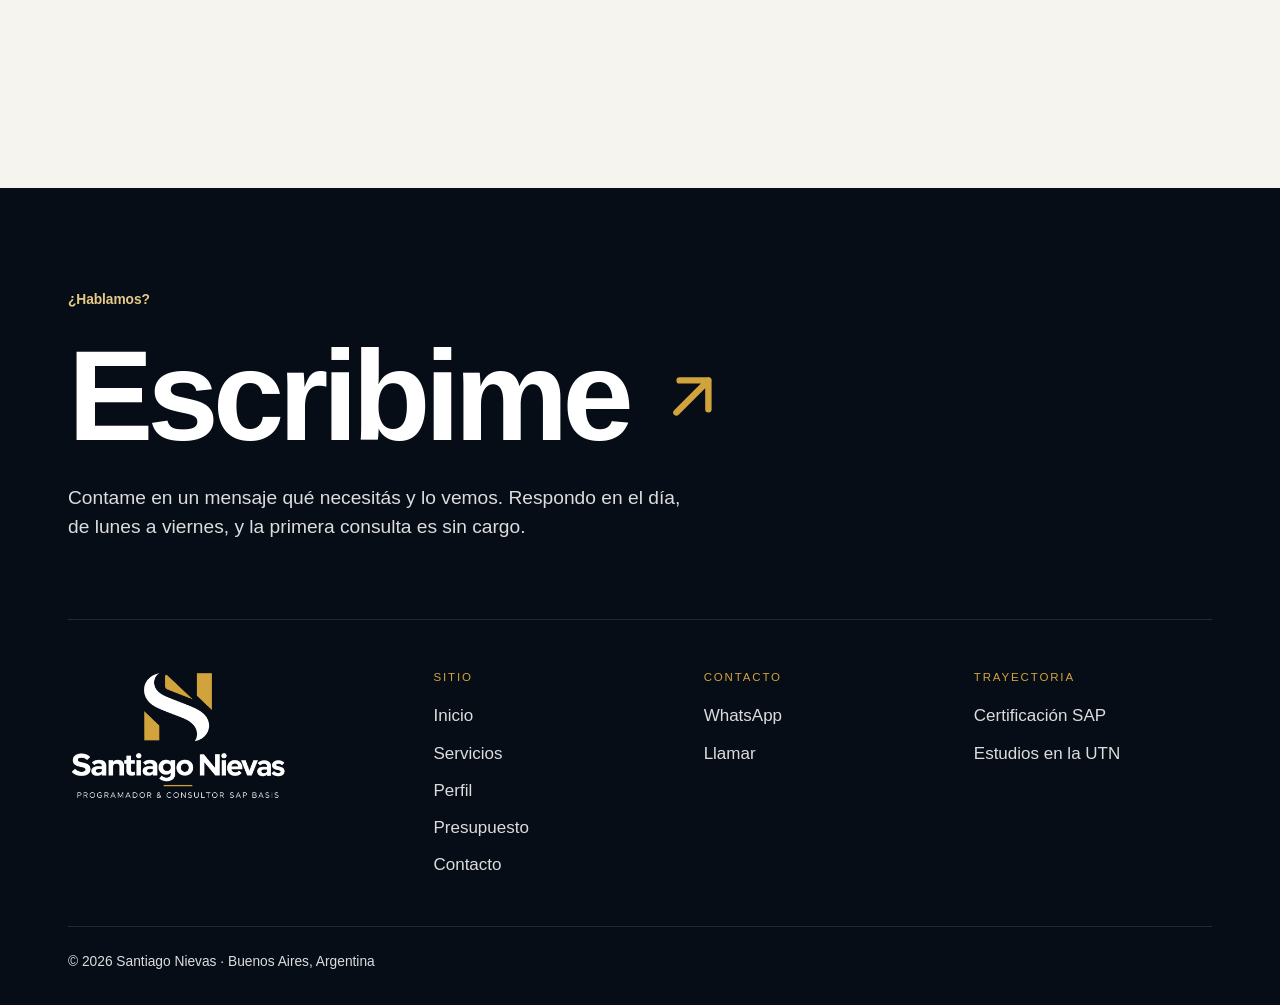
<file: contacto.html>
<!doctype html>
<html lang="es-AR">
<head>
<meta charset="utf-8">
<meta name="viewport" content="width=device-width, initial-scale=1, viewport-fit=cover">
<title>Contacto y primera consulta sin cargo | Santiago Nievas</title>
<meta name="description" content="Escribime por WhatsApp, llamame o agendá una consulta de 30 minutos sin cargo, de lunes a viernes. Preguntas frecuentes sobre precios, plazos y formas de pago.">
<meta name="author" content="Santiago Nievas">
<meta name="robots" content="index, follow, max-image-preview:large">
<link rel="canonical" href="https://axeljaviersalomon.github.io/Santiiweb/contacto.html">
<meta name="theme-color" content="#070D16">
<meta property="og:type" content="website">
<meta property="og:locale" content="es_AR">
<meta property="og:site_name" content="Santiago Nievas">
<meta property="og:url" content="https://axeljaviersalomon.github.io/Santiiweb/contacto.html">
<meta property="og:title" content="Contacto y primera consulta sin cargo | Santiago Nievas">
<meta property="og:description" content="Escribime por WhatsApp, llamame o agendá una consulta de 30 minutos sin cargo, de lunes a viernes. Preguntas frecuentes sobre precios, plazos y formas de pago.">
<meta property="og:image" content="https://axeljaviersalomon.github.io/Santiiweb/assets/brand/og-image.jpg">
<meta property="og:image:width" content="1200">
<meta property="og:image:height" content="630">
<meta property="og:image:alt" content="Santiago Nievas, consultor SAP Basis y desarrollador de software en Buenos Aires">
<meta name="twitter:card" content="summary_large_image">
<link rel="icon" type="image/png" sizes="64x64" href="assets/brand/favicon.png">
<link rel="apple-touch-icon" href="assets/brand/apple-touch-icon.png">
<link rel="stylesheet" href="styles.css?v=20261011">
<script>(function(h){h.classList.add('js');try{var s=sessionStorage;if(s.getItem('sn-seen')){h.classList.add('pl-fast')}s.setItem('sn-seen','1')}catch(e){h.classList.add('pl-fast')}})(document.documentElement);</script>
<script src="script.js?v=20261011" defer></script>
<script type="application/ld+json">{"@context":"https://schema.org","@graph":[{"@type":"ContactPage","@id":"https://axeljaviersalomon.github.io/Santiiweb/contacto.html#pagina","url":"https://axeljaviersalomon.github.io/Santiiweb/contacto.html","name":"Contacto y primera consulta sin cargo | Santiago Nievas","description":"Escribime por WhatsApp, llamame o agendá una consulta de 30 minutos sin cargo, de lunes a viernes. Preguntas frecuentes sobre precios, plazos y formas de pago.","inLanguage":"es-AR","isPartOf":{"@id":"https://axeljaviersalomon.github.io/Santiiweb/#sitio"},"breadcrumb":{"@id":"https://axeljaviersalomon.github.io/Santiiweb/contacto.html#migas"}},{"@type":"FAQPage","@id":"https://axeljaviersalomon.github.io/Santiiweb/contacto.html#preguntas","mainEntity":[{"@type":"Question","name":"¿Cobrás la primera consulta?","acceptedAnswer":{"@type":"Answer","text":"No. La primera consulta es sin cargo: 30 minutos para entender qué necesitás y decirte cómo lo resolvería. Si después querés avanzar, te paso una propuesta por escrito."}},{"@type":"Question","name":"¿Cuánto sale?","acceptedAnswer":{"@type":"Answer","text":"En Calculá tu presupuesto ves una estimación al instante. Después de charlarlo te paso un precio cerrado por escrito, antes de empezar. Los trabajos con plazo urgente tienen un recargo, porque implican reorganizar otros proyectos."}},{"@type":"Question","name":"¿Trabajás de forma remota?","acceptedAnswer":{"@type":"Answer","text":"Sí. Estoy en Buenos Aires y trabajo con clientes de cualquier lugar, por videollamada, WhatsApp y mail."}},{"@type":"Question","name":"¿Ofrecés soporte SAP por horas?","acceptedAnswer":{"@type":"Answer","text":"Sí. Podemos acordar horas mensuales, una tarea puntual o cubrir un período. Lo definimos según tu entorno y lo que necesites cubrir."}},{"@type":"Question","name":"¿Qué formas de pago aceptás?","acceptedAnswer":{"@type":"Answer","text":"Transferencia bancaria, MercadoPago, tarjeta de crédito o débito, efectivo y criptomonedas. Lo acordamos en la propuesta."}},{"@type":"Question","name":"¿Qué necesito tener para empezar?","acceptedAnswer":{"@type":"Answer","text":"Nada en particular. Si tenés logo, textos, fotos o ejemplos de lo que te gusta, ayudan; si no, lo armamos juntos."}},{"@type":"Question","name":"¿Qué pasa si después necesito cambios?","acceptedAnswer":{"@type":"Answer","text":"Los ajustes chicos después de la entrega están incluidos. Para cambios más grandes o mantenimiento continuo, te paso una propuesta aparte."}}]},{"@type":"BreadcrumbList","@id":"https://axeljaviersalomon.github.io/Santiiweb/contacto.html#migas","itemListElement":[{"@type":"ListItem","position":1,"name":"Inicio","item":"https://axeljaviersalomon.github.io/Santiiweb/"},{"@type":"ListItem","position":2,"name":"Contacto","item":"https://axeljaviersalomon.github.io/Santiiweb/contacto.html"}]}]}</script>
</head>
<body data-page="contacto">
<svg width="0" height="0" style="position:absolute" aria-hidden="true" focusable="false">
  <symbol id="i-wa" viewBox="0 0 24 24"><path fill="currentColor" d="M17.47 14.38c-.3-.15-1.75-.86-2.02-.96-.27-.1-.47-.15-.67.15-.2.3-.77.96-.94 1.16-.17.2-.35.22-.64.07-.3-.15-1.25-.46-2.38-1.47-.88-.79-1.47-1.76-1.65-2.06-.17-.3-.02-.46.13-.6.13-.14.3-.35.45-.52.15-.18.2-.3.3-.5.1-.2.05-.37-.03-.52-.07-.15-.67-1.6-.92-2.2-.24-.58-.49-.5-.67-.5h-.57c-.2 0-.52.07-.8.37-.27.3-1.04 1.02-1.04 2.48s1.07 2.88 1.21 3.08c.15.2 2.1 3.2 5.08 4.49.71.3 1.26.49 1.7.63.71.22 1.36.19 1.87.12.57-.09 1.75-.72 2-1.41.25-.7.25-1.29.17-1.41-.07-.13-.27-.2-.57-.35M12.04 21.8h-.01a9.8 9.8 0 0 1-5-1.37l-.36-.21-3.71.97.99-3.62-.23-.37a9.77 9.77 0 0 1-1.5-5.22c0-5.41 4.41-9.82 9.83-9.82 2.62 0 5.09 1.03 6.94 2.88a9.75 9.75 0 0 1 2.87 6.95c0 5.41-4.41 9.81-9.82 9.81m8.36-18.17A11.75 11.75 0 0 0 12.04.16C5.5.16.19 5.47.19 12c0 2.09.55 4.13 1.59 5.93L.1 24l6.27-1.64a11.8 11.8 0 0 0 5.66 1.44h.01c6.53 0 11.84-5.31 11.84-11.84 0-3.16-1.23-6.14-3.47-8.37"/></symbol>
  <symbol id="i-arrow" viewBox="0 0 24 24"><path fill="none" stroke="currentColor" stroke-width="2" stroke-linecap="round" stroke-linejoin="round" d="M5 12h14M13 6l6 6-6 6"/></symbol>
  <symbol id="i-arrow-ur" viewBox="0 0 24 24"><path fill="none" stroke="currentColor" stroke-width="2" stroke-linecap="round" stroke-linejoin="round" d="M7 17L17 7M8 7h9v9"/></symbol>
  <symbol id="i-check" viewBox="0 0 24 24"><path fill="none" stroke="currentColor" stroke-width="2.5" stroke-linecap="round" stroke-linejoin="round" d="M5 12l5 5 9-10"/></symbol>
  <symbol id="i-phone" viewBox="0 0 24 24"><path fill="none" stroke="currentColor" stroke-width="1.8" stroke-linecap="round" stroke-linejoin="round" d="M22 16.9v3a2 2 0 0 1-2.2 2 19.8 19.8 0 0 1-8.6-3.1 19.5 19.5 0 0 1-6-6A19.8 19.8 0 0 1 2.1 4.2 2 2 0 0 1 4.1 2h3a2 2 0 0 1 2 1.7c.1 1 .4 1.9.7 2.8a2 2 0 0 1-.5 2.1L8 9.9a16 16 0 0 0 6 6l1.3-1.3a2 2 0 0 1 2.1-.4c.9.3 1.8.6 2.8.7a2 2 0 0 1 1.7 2z"/></symbol>
  <symbol id="i-mail" viewBox="0 0 24 24"><g fill="none" stroke="currentColor" stroke-width="1.8" stroke-linecap="round" stroke-linejoin="round"><rect x="3" y="5" width="18" height="14" rx="2"/><path d="M3 7l9 6 9-6"/></g></symbol>
  <symbol id="i-linkedin" viewBox="0 0 24 24"><path fill="currentColor" d="M20.45 20.45h-3.56v-5.57c0-1.33-.02-3.04-1.85-3.04-1.85 0-2.14 1.45-2.14 2.94v5.67H9.35V9h3.41v1.56h.05c.48-.9 1.64-1.85 3.37-1.85 3.6 0 4.27 2.37 4.27 5.46v6.28zM5.34 7.43a2.06 2.06 0 1 1 0-4.13 2.06 2.06 0 0 1 0 4.13zM7.12 20.45H3.56V9h3.56v11.45zM22.22 0H1.77C.79 0 0 .77 0 1.73v20.54C0 23.23.79 24 1.77 24h20.45c.98 0 1.78-.77 1.78-1.73V1.73C24 .77 23.2 0 22.22 0z"/></symbol>
  <symbol id="i-github" viewBox="0 0 24 24"><path fill="currentColor" d="M12 .3a12 12 0 0 0-3.8 23.4c.6.1.8-.3.8-.6v-2c-3.3.7-4-1.6-4-1.6-.6-1.4-1.4-1.8-1.4-1.8-1-.7.1-.7.1-.7 1.2.1 1.8 1.2 1.8 1.2 1 1.8 2.8 1.3 3.5 1 .1-.8.4-1.3.7-1.6-2.7-.3-5.5-1.3-5.5-5.9 0-1.3.5-2.4 1.2-3.2-.1-.3-.5-1.5.1-3.2 0 0 1-.3 3.3 1.2a11.5 11.5 0 0 1 6 0C17.3 4.6 18.3 5 18.3 5c.7 1.7.3 2.9.1 3.2.8.8 1.2 1.9 1.2 3.2 0 4.6-2.8 5.6-5.5 5.9.4.4.8 1.1.8 2.2v3.3c0 .3.2.7.8.6A12 12 0 0 0 12 .3"/></symbol>
  <symbol id="i-cal" viewBox="0 0 24 24"><g fill="none" stroke="currentColor" stroke-width="1.8" stroke-linecap="round" stroke-linejoin="round"><rect x="3" y="4" width="18" height="18" rx="2"/><path d="M16 2v4M8 2v4M3 10h18"/></g></symbol>
  <symbol id="i-chev-l" viewBox="0 0 24 24"><path fill="none" stroke="currentColor" stroke-width="2" stroke-linecap="round" stroke-linejoin="round" d="M15 18l-6-6 6-6"/></symbol>
  <symbol id="i-chev-r" viewBox="0 0 24 24"><path fill="none" stroke="currentColor" stroke-width="2" stroke-linecap="round" stroke-linejoin="round" d="M9 18l6-6-6-6"/></symbol>
  <symbol id="i-sap" viewBox="0 0 24 24"><g fill="none" stroke="currentColor" stroke-width="1.8" stroke-linecap="round" stroke-linejoin="round"><rect x="3" y="3" width="18" height="7" rx="1.5"/><rect x="3" y="14" width="18" height="7" rx="1.5"/><path d="M7 6.5h.01M7 17.5h.01M11 6.5h6M11 17.5h6"/></g></symbol>
  <symbol id="i-system" viewBox="0 0 24 24"><g fill="none" stroke="currentColor" stroke-width="1.8" stroke-linecap="round" stroke-linejoin="round"><path d="M12 2l9 5-9 5-9-5 9-5z"/><path d="M3 12l9 5 9-5M3 17l9 5 9-5"/></g></symbol>
  <symbol id="i-auto" viewBox="0 0 24 24"><path fill="none" stroke="currentColor" stroke-width="1.8" stroke-linecap="round" stroke-linejoin="round" d="M13 2L4 14h7l-1 8 9-12h-7l1-8z"/></symbol>
  <symbol id="i-web" viewBox="0 0 24 24"><g fill="none" stroke="currentColor" stroke-width="1.8" stroke-linecap="round" stroke-linejoin="round"><rect x="2" y="4" width="20" height="16" rx="2"/><path d="M2 9h20M6 6.5h.01M9 6.5h.01"/></g></symbol>
  <symbol id="i-clock" viewBox="0 0 24 24"><g fill="none" stroke="currentColor" stroke-width="1.8" stroke-linecap="round"><circle cx="12" cy="12" r="9"/><path d="M12 7v5l3 2"/></g></symbol>
</svg>

<a class="skip" href="#main">Saltar al contenido</a>

<div class="preloader" aria-hidden="true">
  <div class="pl-mark">
    <img class="pl-s" src="assets/brand/mark-s-light.webp" alt="" width="256" height="256">
    <img class="pl-bar" src="assets/brand/mark-g-bar.webp" alt="" width="256" height="256">
    <img class="pl-wedge" src="assets/brand/mark-g-wedge.webp" alt="" width="256" height="256">
    <img class="pl-bl" src="assets/brand/mark-g-bl.webp" alt="" width="256" height="256">
  </div>
  <p class="pl-word"><span>Santiago Nievas</span></p>
  <span class="pl-line"></span>
  <p class="pl-sub">Programador &amp; Consultor SAP Basis</p>
</div>
<div class="curtain" aria-hidden="true"></div>
<div class="progress" aria-hidden="true"><i></i></div>

<header class="site-header" data-header>
  <div class="wrap header-inner">
    <a class="brand" href="index.html" aria-label="Santiago Nievas, inicio">
      <img src="assets/brand/marca-clara.webp" alt="" width="36" height="36">
      <span class="brand-text"><b>Santiago Nievas</b><small>Programador &amp; Consultor SAP Basis</small></span>
    </a>
    <nav class="nav" aria-label="Principal">
      <ul>
        <li><a href="index.html">Inicio</a></li>
        <li><a href="servicios.html">Servicios</a></li>
        <li><a href="perfil.html">Perfil</a></li>
        <li><a href="presupuesto.html">Presupuesto</a></li>
        <li><a href="contacto.html" aria-current="page">Contacto</a></li>
      </ul>
    </nav>
    <a class="btn btn-gold btn-sm header-cta js-wa" href="https://wa.me/5491168489382" target="_blank" rel="noopener"><span class="btn-label"><svg aria-hidden="true"><use href="#i-wa"/></svg>WhatsApp</span></a>
    <button class="menu-btn" type="button" aria-expanded="false" aria-controls="menu"><span class="bars" aria-hidden="true"></span>Menú</button>
  </div>
</header>

<div class="menu" id="menu" role="dialog" aria-label="Menú">
  <nav class="menu-list" aria-label="Principal">
    <a href="index.html" style="--i:0">Inicio</a>
    <a href="servicios.html" style="--i:1">Servicios</a>
    <a href="perfil.html" style="--i:2">Perfil</a>
    <a href="presupuesto.html" style="--i:3">Presupuesto</a>
    <a href="contacto.html" aria-current="page" style="--i:4">Contacto</a>
  </nav>
  <div class="menu-foot">
    <a class="btn btn-wa btn-block js-wa" href="https://wa.me/5491168489382" target="_blank" rel="noopener"><span class="btn-label"><svg aria-hidden="true"><use href="#i-wa"/></svg>Escribirme por WhatsApp</span></a>
    <a class="btn btn-ghost btn-block" href="contacto.html#agenda"><span class="btn-label">Agendar una consulta</span></a>
  </div>
</div>

<main id="main">
  <section class="hero hero-page" aria-labelledby="hero-title">
    <div class="hero-bg" data-parallax="0.12" aria-hidden="true"><img src="assets/hero/contacto.webp" alt="" width="1600" height="1000" fetchpriority="high"></div>
    <div class="wrap">
      <h1 class="hero-h1" id="hero-title">
        <span class="hero-kicker" data-reveal="fade">Contacto y consulta sin cargo</span>
        <span class="display" data-split>¿Hablamos?</span>
      </h1>
      <p class="lead" data-reveal style="--d:3">Por WhatsApp, por teléfono o agendando una consulta. La primera consulta es sin cargo.</p>
    </div>
  </section>

  <section class="section" aria-label="Canales de contacto">
    <div class="wrap">
      <div class="contact-grid">
        <a class="card wa-feature js-wa spot" href="https://wa.me/5491168489382" target="_blank" rel="noopener" data-reveal>
          <img class="wa-mark" src="assets/brand/marca-clara.webp" alt="" width="256" height="256" loading="lazy" decoding="async">
          <div>
            <span class="ch-icon" aria-hidden="true"><svg><use href="#i-wa"/></svg></span>
            <h2>Escribime por WhatsApp</h2>
            <span class="wa-num">Respondo en el día, de lunes a viernes</span>
          </div>
          <span class="wa-go">Abrir el chat<i aria-hidden="true"><svg><use href="#i-arrow"/></svg></i></span>
        </a>
        <div class="side-cards">
          <a class="card channel spot js-tel" href="tel:+5491168489382" data-reveal style="--d:1">
            <span class="ch-icon" aria-hidden="true"><svg><use href="#i-phone"/></svg></span>
            <span><b>Llamarme ahora</b><span>Llamada directa</span></span>
          </a>
          <article class="card info-card" data-reveal style="--d:2">
            <p class="eyebrow">Horarios de consulta</p>
            <dl>
              <div><dt>Días</dt><dd>Lunes a viernes</dd></div>
              <div><dt>Mañana</dt><dd>09 a 12 h</dd></div>
              <div><dt>Tarde</dt><dd>18 a 20 h</dd></div>
              <div><dt>Zona horaria</dt><dd>Argentina</dd></div>
            </dl>
            <a class="link-arrow" href="#agenda"><span>Agendar consulta sin cargo</span><svg aria-hidden="true"><use href="#i-arrow"/></svg></a>
          </article>
        </div>
      </div>
      <div class="channels" style="margin-top:16px">
        <a class="card channel spot js-mail" href="#" data-cfg="email" data-reveal>
          <span class="ch-icon" aria-hidden="true"><svg><use href="#i-mail"/></svg></span>
          <span><b>Email</b><span class="js-mail-text">Escribime un mail</span></span>
        </a>
        <a class="card channel spot js-linkedin" href="#" target="_blank" rel="noopener" data-cfg="linkedin" data-reveal style="--d:1">
          <span class="ch-icon" aria-hidden="true"><svg><use href="#i-linkedin"/></svg></span>
          <span><b>LinkedIn</b><span>Santiago Nievas</span></span>
        </a>
      </div>
    </div>
  </section>

  <section class="section dark" id="agenda" aria-labelledby="agenda-title">
    <div class="wrap agenda">
      <div>
        <p class="free-tag" data-reveal="fade">Sin cargo</p>
        <h2 class="h2" id="agenda-title" data-split style="margin-top:16px">Agendá tu primera consulta</h2>
        <p class="lead" data-reveal style="--d:2;margin-top:20px">Elegí el día y el horario que te queden cómodos. Charlamos 30 minutos sobre lo que necesitás y te digo cómo lo resolvería. No se cobra y no te compromete a nada.</p>
        <ul class="agenda-points" data-reveal style="--d:3">
          <li><svg aria-hidden="true"><use href="#i-check"/></svg><b>Primera consulta sin cargo</b></li>
          <li><svg aria-hidden="true"><use href="#i-check"/></svg>Por videollamada o por teléfono, como prefieras</li>
          <li><svg aria-hidden="true"><use href="#i-clock"/></svg>Horarios en hora de Argentina</li>
        </ul>
        <p class="muted" data-reveal style="--d:4;margin-top:20px">¿Ninguno te sirve? Escribime <a class="js-wa" href="https://wa.me/5491168489382" target="_blank" rel="noopener">por WhatsApp</a> y lo coordinamos.</p>
      </div>

      <form class="booking form" id="bookForm" novalidate data-reveal style="--d:2">
        <div class="field">
          <div class="row-between">
            <p class="legend" id="days-label">1. Elegí el día</p>
            <div class="days-nav">
              <button class="icon-btn" type="button" id="dayPrev" aria-label="Días anteriores"><svg aria-hidden="true"><use href="#i-chev-l"/></svg></button>
              <button class="icon-btn" type="button" id="dayNext" aria-label="Días siguientes"><svg aria-hidden="true"><use href="#i-chev-r"/></svg></button>
            </div>
          </div>
          <div class="days" id="days" role="group" aria-labelledby="days-label"></div>
        </div>
        <div class="field">
          <p class="legend" id="slots-label">2. Elegí el horario <span class="opt" id="dayLabel"></span></p>
          <div id="slots" role="group" aria-labelledby="slots-label"></div>
          <p class="field-error" id="slot-err" aria-live="polite"></p>
        </div>
        <fieldset class="choice">
          <legend class="legend">3. ¿Cómo preferís hablar?</legend>
          <div class="choice-list">
            <div class="opt-chip"><input type="radio" name="modalidad" id="m-video" value="Videollamada" checked><label for="m-video">Videollamada</label></div>
            <div class="opt-chip"><input type="radio" name="modalidad" id="m-tel" value="Llamada telefónica"><label for="m-tel">Llamada telefónica</label></div>
          </div>
        </fieldset>
        <div class="grid-2">
          <div class="field">
            <label for="b-nombre">Tu nombre</label>
            <input class="input input-dark" id="b-nombre" name="nombre" type="text" autocomplete="name" placeholder="Ej.: Laura Gómez" required data-min="2" data-label="tu nombre" data-msg="Escribí tu nombre." aria-describedby="b-nombre-err">
            <p class="field-error" id="b-nombre-err" aria-live="polite"></p>
          </div>
          <div class="field">
            <label for="b-tel">Teléfono</label>
            <input class="input input-dark" id="b-tel" name="telefono" type="tel" autocomplete="tel" inputmode="tel" placeholder="11 2345 6789" required data-phone data-label="tu teléfono" data-msg="Dejame un teléfono para confirmarte el turno." aria-describedby="b-tel-err">
            <p class="field-error" id="b-tel-err" aria-live="polite"></p>
          </div>
          <div class="field">
            <label for="b-email">Email <span class="opt">(opcional)</span></label>
            <input class="input input-dark" id="b-email" name="email" type="email" autocomplete="email" inputmode="email" placeholder="nombre@empresa.com" aria-describedby="b-email-err">
            <p class="field-error" id="b-email-err" aria-live="polite"></p>
          </div>
          <div class="field">
            <label for="b-motivo">Motivo</label>
            <select class="input input-dark" id="b-motivo" name="motivo">
              <option>Consulta inicial</option><option>Página web</option><option>Tienda online</option>
              <option>Automatización</option><option>Sistema a medida</option><option>Soporte SAP Basis</option><option>Otro tema</option>
            </select>
          </div>
        </div>
        <div class="field">
          <label for="b-msg">¿Querés adelantarme algo? <span class="opt">(opcional)</span></label>
          <textarea class="input input-dark" id="b-msg" name="mensaje" rows="3" maxlength="600" placeholder="Ej.: quiero automatizar el informe de ventas que armamos cada lunes."></textarea>
        </div>
        <button class="btn btn-gold btn-block" type="submit" id="bookBtn">
          <span class="btn-label" id="bookLabel">Elegí un horario</span>
          <span class="btn-state loading" aria-hidden="true"><span class="spinner"></span>Preparando tu pedido…</span>
          <span class="btn-state done" aria-hidden="true"><svg><use href="#i-check"/></svg>¡Listo! Abriendo WhatsApp</span>
        </button>
        <p class="muted" style="font-size:.88rem">Se abre WhatsApp con tu pedido de turno. Lo enviás y te confirmo enseguida.</p>
        <p class="form-status" role="status" aria-live="polite" data-status></p>
      </form>
    </div>
  </section>

  <section class="section" id="preguntas" aria-labelledby="faq-title">
    <div class="wrap">
      <div class="faq-layout">
      <div class="faq-aside">
        <div class="section-head">
          <h2 class="h2" id="faq-title" data-split>Preguntas frecuentes</h2>
        </div>
        <p class="lead" data-reveal style="--d:2">¿No encontrás tu respuesta? Escribime y lo vemos.</p>
        <a class="btn btn-wa js-wa" href="https://wa.me/5491168489382" target="_blank" rel="noopener" data-reveal style="--d:3"><span class="btn-label"><svg aria-hidden="true"><use href="#i-wa"/></svg>Escribirme por WhatsApp</span></a>
      </div>
      <div class="faq" data-reveal style="--d:1">
        <details open><summary>¿Cobrás la primera consulta?<span class="plus" aria-hidden="true"></span></summary><p class="answer-text">No. La primera consulta es sin cargo: 30 minutos para entender qué necesitás y decirte cómo lo resolvería. Si después querés avanzar, te paso una propuesta por escrito.</p></details>
        <details><summary>¿Cuánto sale?<span class="plus" aria-hidden="true"></span></summary><p class="answer-text">En <a href="presupuesto.html">Calculá tu presupuesto</a> ves una estimación al instante. Después de charlarlo te paso un precio cerrado por escrito, antes de empezar. Los trabajos con plazo urgente tienen un recargo, porque implican reorganizar otros proyectos.</p></details>
        <details><summary>¿Trabajás de forma remota?<span class="plus" aria-hidden="true"></span></summary><p class="answer-text">Sí. Estoy en Buenos Aires y trabajo con clientes de cualquier lugar, por videollamada, WhatsApp y mail.</p></details>
        <details><summary>¿Ofrecés soporte SAP por horas?<span class="plus" aria-hidden="true"></span></summary><p class="answer-text">Sí. Podemos acordar horas mensuales, una tarea puntual o cubrir un período. Lo definimos según tu entorno y lo que necesites cubrir.</p></details>
        <details><summary>¿Qué formas de pago aceptás?<span class="plus" aria-hidden="true"></span></summary><p class="answer-text">Transferencia bancaria, MercadoPago, tarjeta de crédito o débito, efectivo y criptomonedas. Lo acordamos en la propuesta.</p></details>
        <details><summary>¿Qué necesito tener para empezar?<span class="plus" aria-hidden="true"></span></summary><p class="answer-text">Nada en particular. Si tenés logo, textos, fotos o ejemplos de lo que te gusta, ayudan; si no, lo armamos juntos.</p></details>
        <details><summary>¿Qué pasa si después necesito cambios?<span class="plus" aria-hidden="true"></span></summary><p class="answer-text">Los ajustes chicos después de la entrega están incluidos. Para cambios más grandes o mantenimiento continuo, te paso una propuesta aparte.</p></details>
      </div>
      </div>
    </div>
  </section>
</main>

<footer class="site-footer">
  <div class="wrap">
    <div class="footer-cta">
      <p class="eyebrow on-dark">¿Hablamos?</p>
      <p class="display"><a href="contacto.html">Escribime<svg aria-hidden="true"><use href="#i-arrow-ur"/></svg></a></p>
      <p class="lead">Contame en un mensaje qué necesitás y lo vemos. Respondo en el día, de lunes a viernes, y la primera consulta es sin cargo.</p>
    </div>
    <div class="footer-grid">
      <div><img class="footer-logo" src="assets/brand/logo-completo-claro.webp" alt="Santiago Nievas, programador y consultor SAP Basis" width="812" height="496" loading="lazy" decoding="async"></div>
      <div>
        <p class="footer-h">Sitio</p>
        <ul><li><a href="index.html">Inicio</a></li><li><a href="servicios.html">Servicios</a></li><li><a href="perfil.html">Perfil</a></li><li><a href="presupuesto.html">Presupuesto</a></li><li><a href="contacto.html">Contacto</a></li></ul>
      </div>
      <div>
        <p class="footer-h">Contacto</p>
        <ul>
          <li><a class="js-wa" href="https://wa.me/5491168489382" target="_blank" rel="noopener">WhatsApp</a></li>
          <li><a class="js-tel" href="tel:+5491168489382">Llamar</a></li>
          <li data-cfg="email"><a class="js-mail" href="#">Email</a></li>
          <li data-cfg="linkedin"><a class="js-linkedin" href="#" target="_blank" rel="noopener">LinkedIn</a></li>
          <li data-cfg="github"><a class="js-github" href="#" target="_blank" rel="noopener">GitHub</a></li>
        </ul>
      </div>
      <div>
        <p class="footer-h">Trayectoria</p>
        <ul><li><a href="perfil.html#certificacion">Certificación SAP</a></li><li><a href="perfil.html#formacion">Estudios en la UTN</a></li></ul>
      </div>
    </div>
    <div class="footer-bottom">
      <span>© <span data-year>2026</span> Santiago Nievas · Buenos Aires, Argentina</span>
    </div>
  </div>
</footer>

<a class="wa-float js-wa" href="https://wa.me/5491168489382" target="_blank" rel="noopener" aria-label="Escribirme por WhatsApp"><svg aria-hidden="true"><use href="#i-wa"/></svg></a>
</body>
</html>
</file>
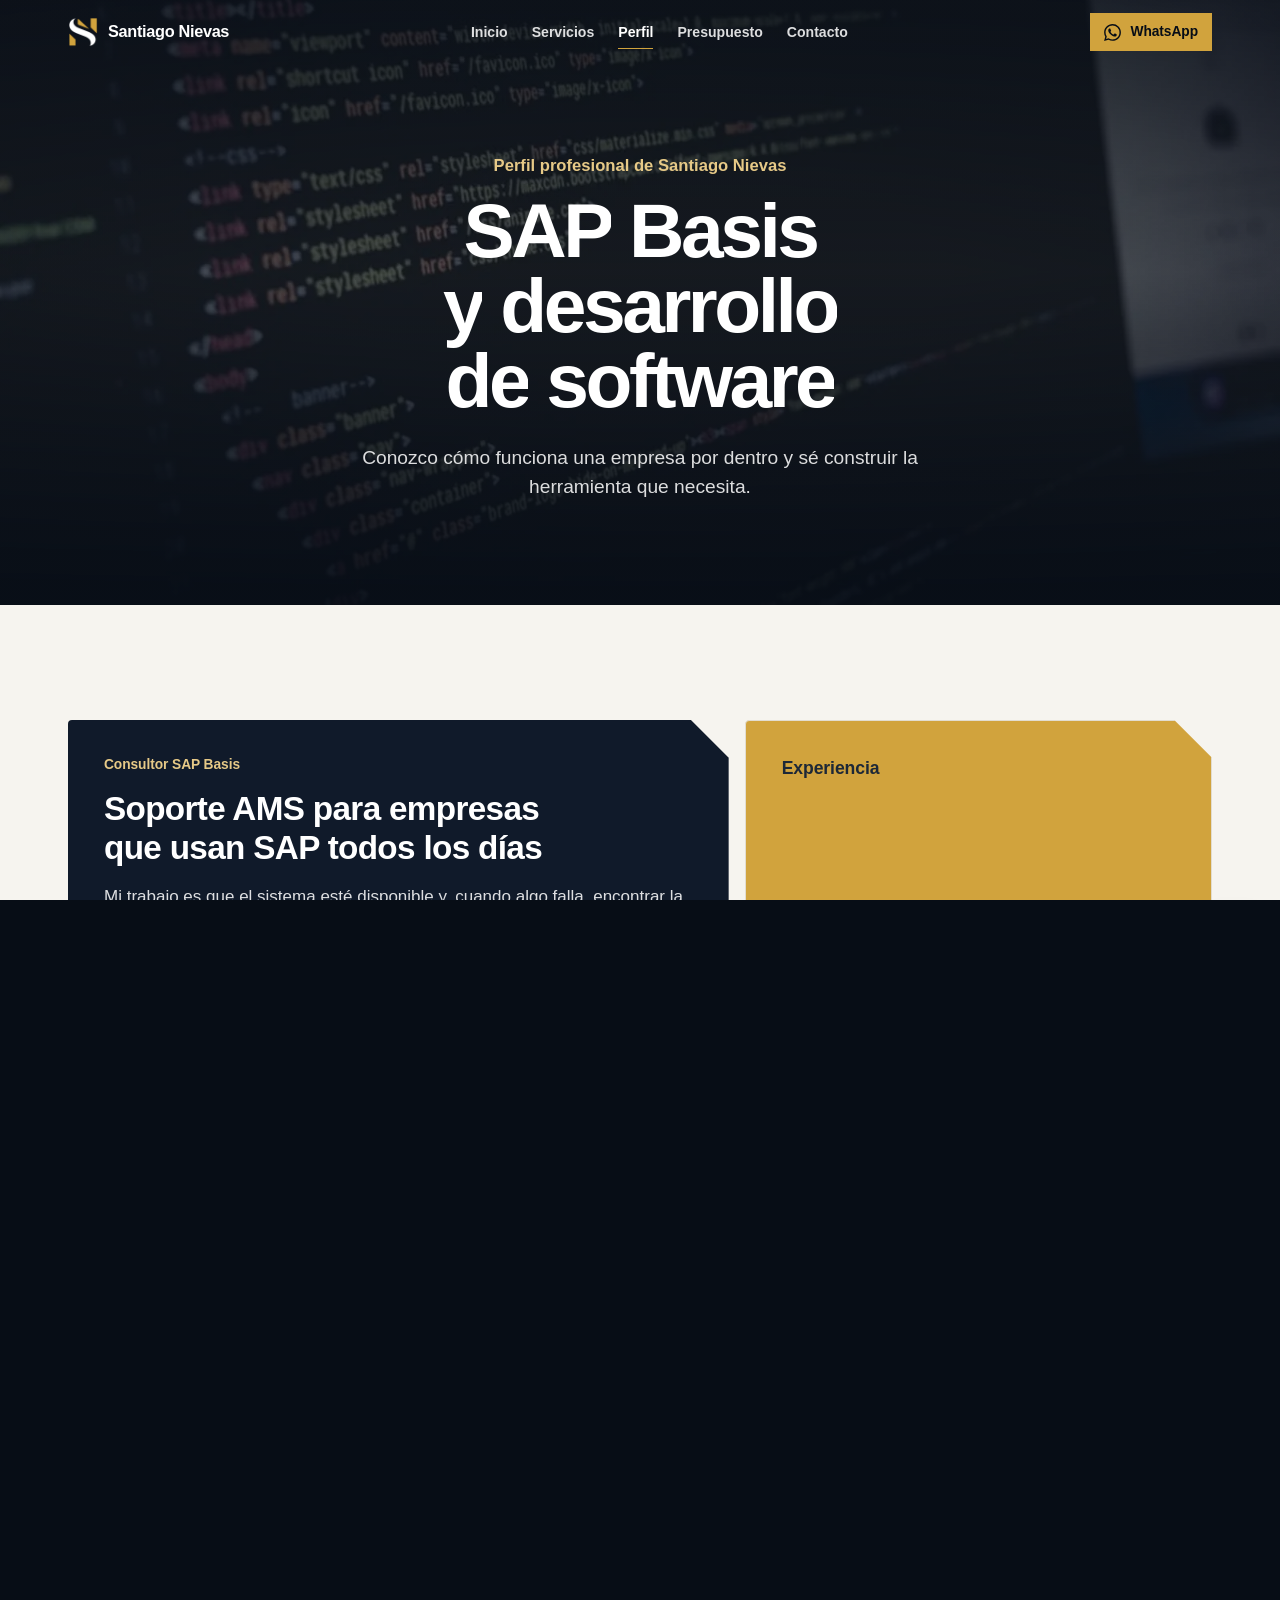
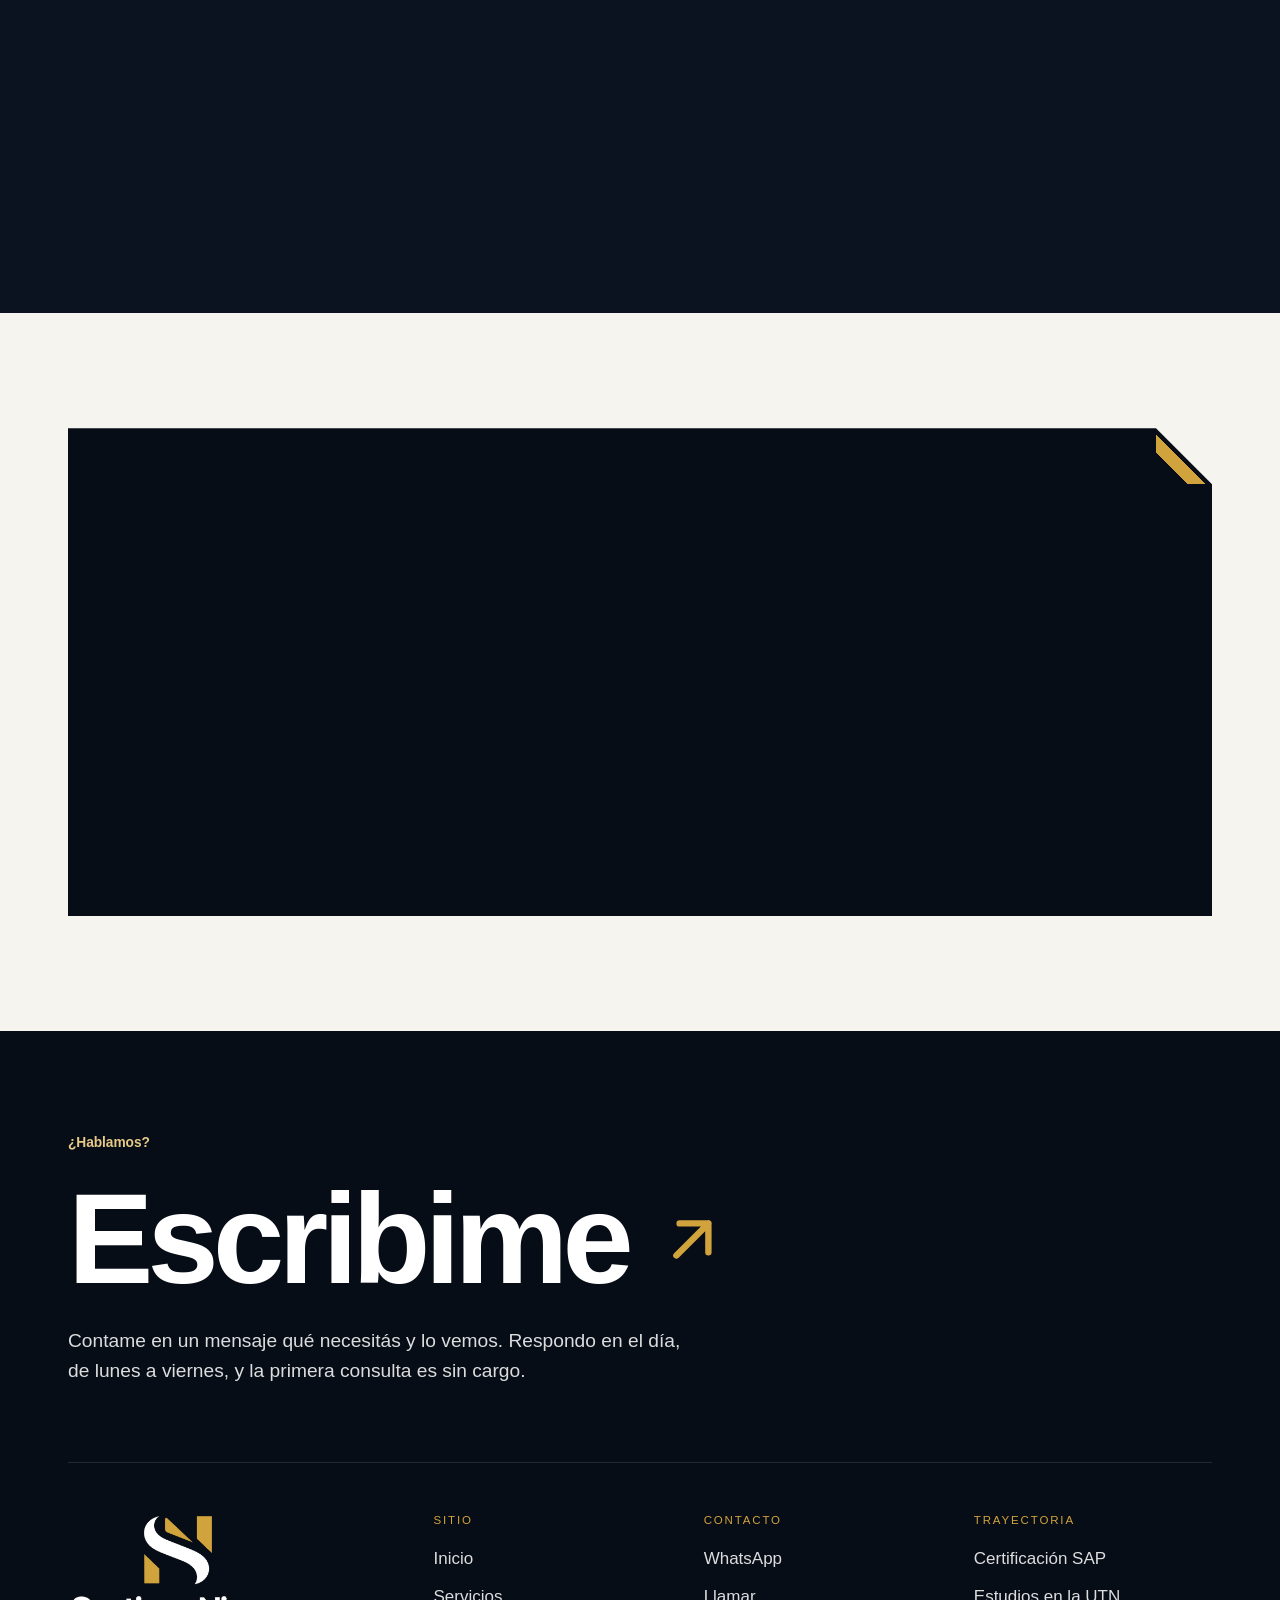
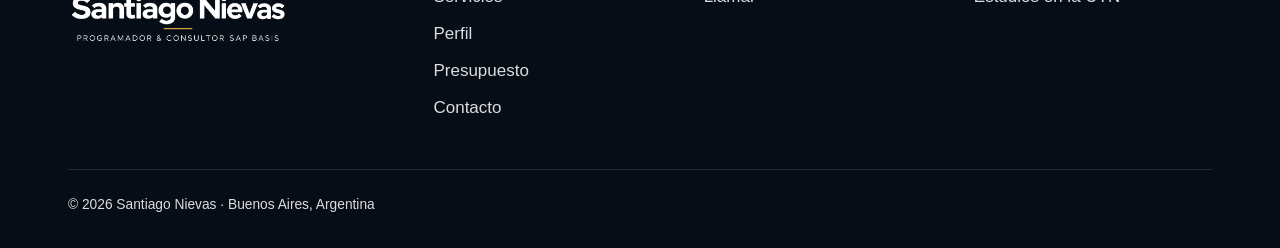
<file: perfil.html>
<!doctype html>
<html lang="es-AR">
<head>
<meta charset="utf-8">
<meta name="viewport" content="width=device-width, initial-scale=1, viewport-fit=cover">
<title>Perfil profesional: SAP Basis y desarrollo | Santiago Nievas</title>
<meta name="description" content="Consultor SAP Basis con más de 4 años en soporte AMS y certificación SAP HANA 2.0 aprobada. Desarrollador Java, Python y web, con estudios en Programación en la UTN.">
<meta name="author" content="Santiago Nievas">
<meta name="robots" content="index, follow, max-image-preview:large">
<link rel="canonical" href="https://axeljaviersalomon.github.io/Santiiweb/perfil.html">
<meta name="theme-color" content="#070D16">
<meta property="og:type" content="profile">
<meta property="og:locale" content="es_AR">
<meta property="og:site_name" content="Santiago Nievas">
<meta property="og:url" content="https://axeljaviersalomon.github.io/Santiiweb/perfil.html">
<meta property="og:title" content="Perfil profesional: SAP Basis y desarrollo | Santiago Nievas">
<meta property="og:description" content="Consultor SAP Basis con más de 4 años en soporte AMS y certificación SAP HANA 2.0 aprobada. Desarrollador Java, Python y web, con estudios en Programación en la UTN.">
<meta property="og:image" content="https://axeljaviersalomon.github.io/Santiiweb/assets/brand/og-image.jpg">
<meta property="og:image:width" content="1200">
<meta property="og:image:height" content="630">
<meta property="og:image:alt" content="Santiago Nievas, consultor SAP Basis y desarrollador de software en Buenos Aires">
<meta name="twitter:card" content="summary_large_image">
<link rel="icon" type="image/png" sizes="64x64" href="assets/brand/favicon.png">
<link rel="apple-touch-icon" href="assets/brand/apple-touch-icon.png">
<link rel="stylesheet" href="styles.css?v=20261011">
<script>(function(h){h.classList.add('js');try{var s=sessionStorage;if(s.getItem('sn-seen')){h.classList.add('pl-fast')}s.setItem('sn-seen','1')}catch(e){h.classList.add('pl-fast')}})(document.documentElement);</script>
<script src="script.js?v=20261011" defer></script>
<script type="application/ld+json">{"@context":"https://schema.org","@graph":[{"@type":"ProfilePage","@id":"https://axeljaviersalomon.github.io/Santiiweb/perfil.html#pagina","url":"https://axeljaviersalomon.github.io/Santiiweb/perfil.html","name":"Perfil profesional: SAP Basis y desarrollo | Santiago Nievas","description":"Consultor SAP Basis con más de 4 años en soporte AMS y certificación SAP HANA 2.0 aprobada. Desarrollador Java, Python y web, con estudios en Programación en la UTN.","inLanguage":"es-AR","isPartOf":{"@id":"https://axeljaviersalomon.github.io/Santiiweb/#sitio"},"breadcrumb":{"@id":"https://axeljaviersalomon.github.io/Santiiweb/perfil.html#migas"},"mainEntity":{"@id":"https://axeljaviersalomon.github.io/Santiiweb/#persona"}},{"@type":"Person","@id":"https://axeljaviersalomon.github.io/Santiiweb/#persona","name":"Santiago Nievas","url":"https://axeljaviersalomon.github.io/Santiiweb/","image":"https://axeljaviersalomon.github.io/Santiiweb/assets/brand/og-image.jpg","jobTitle":"Consultor SAP Basis y desarrollador de software","knowsAbout":["SAP Basis","SAP HANA","Soporte AMS","Java","Spring Boot","Python","SQL","Desarrollo web","Automatización de procesos","Android"],"knowsLanguage":"es","address":{"@type":"PostalAddress","addressLocality":"Buenos Aires","addressCountry":"AR"}},{"@type":"BreadcrumbList","@id":"https://axeljaviersalomon.github.io/Santiiweb/perfil.html#migas","itemListElement":[{"@type":"ListItem","position":1,"name":"Inicio","item":"https://axeljaviersalomon.github.io/Santiiweb/"},{"@type":"ListItem","position":2,"name":"Perfil","item":"https://axeljaviersalomon.github.io/Santiiweb/perfil.html"}]}]}</script>
</head>
<body data-page="perfil">
<svg width="0" height="0" style="position:absolute" aria-hidden="true" focusable="false">
  <symbol id="i-wa" viewBox="0 0 24 24"><path fill="currentColor" d="M17.47 14.38c-.3-.15-1.75-.86-2.02-.96-.27-.1-.47-.15-.67.15-.2.3-.77.96-.94 1.16-.17.2-.35.22-.64.07-.3-.15-1.25-.46-2.38-1.47-.88-.79-1.47-1.76-1.65-2.06-.17-.3-.02-.46.13-.6.13-.14.3-.35.45-.52.15-.18.2-.3.3-.5.1-.2.05-.37-.03-.52-.07-.15-.67-1.6-.92-2.2-.24-.58-.49-.5-.67-.5h-.57c-.2 0-.52.07-.8.37-.27.3-1.04 1.02-1.04 2.48s1.07 2.88 1.21 3.08c.15.2 2.1 3.2 5.08 4.49.71.3 1.26.49 1.7.63.71.22 1.36.19 1.87.12.57-.09 1.75-.72 2-1.41.25-.7.25-1.29.17-1.41-.07-.13-.27-.2-.57-.35M12.04 21.8h-.01a9.8 9.8 0 0 1-5-1.37l-.36-.21-3.71.97.99-3.62-.23-.37a9.77 9.77 0 0 1-1.5-5.22c0-5.41 4.41-9.82 9.83-9.82 2.62 0 5.09 1.03 6.94 2.88a9.75 9.75 0 0 1 2.87 6.95c0 5.41-4.41 9.81-9.82 9.81m8.36-18.17A11.75 11.75 0 0 0 12.04.16C5.5.16.19 5.47.19 12c0 2.09.55 4.13 1.59 5.93L.1 24l6.27-1.64a11.8 11.8 0 0 0 5.66 1.44h.01c6.53 0 11.84-5.31 11.84-11.84 0-3.16-1.23-6.14-3.47-8.37"/></symbol>
  <symbol id="i-arrow" viewBox="0 0 24 24"><path fill="none" stroke="currentColor" stroke-width="2" stroke-linecap="round" stroke-linejoin="round" d="M5 12h14M13 6l6 6-6 6"/></symbol>
  <symbol id="i-arrow-ur" viewBox="0 0 24 24"><path fill="none" stroke="currentColor" stroke-width="2" stroke-linecap="round" stroke-linejoin="round" d="M7 17L17 7M8 7h9v9"/></symbol>
  <symbol id="i-check" viewBox="0 0 24 24"><path fill="none" stroke="currentColor" stroke-width="2.5" stroke-linecap="round" stroke-linejoin="round" d="M5 12l5 5 9-10"/></symbol>
  <symbol id="i-phone" viewBox="0 0 24 24"><path fill="none" stroke="currentColor" stroke-width="1.8" stroke-linecap="round" stroke-linejoin="round" d="M22 16.9v3a2 2 0 0 1-2.2 2 19.8 19.8 0 0 1-8.6-3.1 19.5 19.5 0 0 1-6-6A19.8 19.8 0 0 1 2.1 4.2 2 2 0 0 1 4.1 2h3a2 2 0 0 1 2 1.7c.1 1 .4 1.9.7 2.8a2 2 0 0 1-.5 2.1L8 9.9a16 16 0 0 0 6 6l1.3-1.3a2 2 0 0 1 2.1-.4c.9.3 1.8.6 2.8.7a2 2 0 0 1 1.7 2z"/></symbol>
  <symbol id="i-mail" viewBox="0 0 24 24"><g fill="none" stroke="currentColor" stroke-width="1.8" stroke-linecap="round" stroke-linejoin="round"><rect x="3" y="5" width="18" height="14" rx="2"/><path d="M3 7l9 6 9-6"/></g></symbol>
  <symbol id="i-linkedin" viewBox="0 0 24 24"><path fill="currentColor" d="M20.45 20.45h-3.56v-5.57c0-1.33-.02-3.04-1.85-3.04-1.85 0-2.14 1.45-2.14 2.94v5.67H9.35V9h3.41v1.56h.05c.48-.9 1.64-1.85 3.37-1.85 3.6 0 4.27 2.37 4.27 5.46v6.28zM5.34 7.43a2.06 2.06 0 1 1 0-4.13 2.06 2.06 0 0 1 0 4.13zM7.12 20.45H3.56V9h3.56v11.45zM22.22 0H1.77C.79 0 0 .77 0 1.73v20.54C0 23.23.79 24 1.77 24h20.45c.98 0 1.78-.77 1.78-1.73V1.73C24 .77 23.2 0 22.22 0z"/></symbol>
  <symbol id="i-github" viewBox="0 0 24 24"><path fill="currentColor" d="M12 .3a12 12 0 0 0-3.8 23.4c.6.1.8-.3.8-.6v-2c-3.3.7-4-1.6-4-1.6-.6-1.4-1.4-1.8-1.4-1.8-1-.7.1-.7.1-.7 1.2.1 1.8 1.2 1.8 1.2 1 1.8 2.8 1.3 3.5 1 .1-.8.4-1.3.7-1.6-2.7-.3-5.5-1.3-5.5-5.9 0-1.3.5-2.4 1.2-3.2-.1-.3-.5-1.5.1-3.2 0 0 1-.3 3.3 1.2a11.5 11.5 0 0 1 6 0C17.3 4.6 18.3 5 18.3 5c.7 1.7.3 2.9.1 3.2.8.8 1.2 1.9 1.2 3.2 0 4.6-2.8 5.6-5.5 5.9.4.4.8 1.1.8 2.2v3.3c0 .3.2.7.8.6A12 12 0 0 0 12 .3"/></symbol>
  <symbol id="i-cal" viewBox="0 0 24 24"><g fill="none" stroke="currentColor" stroke-width="1.8" stroke-linecap="round" stroke-linejoin="round"><rect x="3" y="4" width="18" height="18" rx="2"/><path d="M16 2v4M8 2v4M3 10h18"/></g></symbol>
  <symbol id="i-chev-l" viewBox="0 0 24 24"><path fill="none" stroke="currentColor" stroke-width="2" stroke-linecap="round" stroke-linejoin="round" d="M15 18l-6-6 6-6"/></symbol>
  <symbol id="i-chev-r" viewBox="0 0 24 24"><path fill="none" stroke="currentColor" stroke-width="2" stroke-linecap="round" stroke-linejoin="round" d="M9 18l6-6-6-6"/></symbol>
  <symbol id="i-sap" viewBox="0 0 24 24"><g fill="none" stroke="currentColor" stroke-width="1.8" stroke-linecap="round" stroke-linejoin="round"><rect x="3" y="3" width="18" height="7" rx="1.5"/><rect x="3" y="14" width="18" height="7" rx="1.5"/><path d="M7 6.5h.01M7 17.5h.01M11 6.5h6M11 17.5h6"/></g></symbol>
  <symbol id="i-system" viewBox="0 0 24 24"><g fill="none" stroke="currentColor" stroke-width="1.8" stroke-linecap="round" stroke-linejoin="round"><path d="M12 2l9 5-9 5-9-5 9-5z"/><path d="M3 12l9 5 9-5M3 17l9 5 9-5"/></g></symbol>
  <symbol id="i-auto" viewBox="0 0 24 24"><path fill="none" stroke="currentColor" stroke-width="1.8" stroke-linecap="round" stroke-linejoin="round" d="M13 2L4 14h7l-1 8 9-12h-7l1-8z"/></symbol>
  <symbol id="i-web" viewBox="0 0 24 24"><g fill="none" stroke="currentColor" stroke-width="1.8" stroke-linecap="round" stroke-linejoin="round"><rect x="2" y="4" width="20" height="16" rx="2"/><path d="M2 9h20M6 6.5h.01M9 6.5h.01"/></g></symbol>
  <symbol id="i-clock" viewBox="0 0 24 24"><g fill="none" stroke="currentColor" stroke-width="1.8" stroke-linecap="round"><circle cx="12" cy="12" r="9"/><path d="M12 7v5l3 2"/></g></symbol>
</svg>

<a class="skip" href="#main">Saltar al contenido</a>

<div class="preloader" aria-hidden="true">
  <div class="pl-mark">
    <img class="pl-s" src="assets/brand/mark-s-light.webp" alt="" width="256" height="256">
    <img class="pl-bar" src="assets/brand/mark-g-bar.webp" alt="" width="256" height="256">
    <img class="pl-wedge" src="assets/brand/mark-g-wedge.webp" alt="" width="256" height="256">
    <img class="pl-bl" src="assets/brand/mark-g-bl.webp" alt="" width="256" height="256">
  </div>
  <p class="pl-word"><span>Santiago Nievas</span></p>
  <span class="pl-line"></span>
  <p class="pl-sub">Programador &amp; Consultor SAP Basis</p>
</div>
<div class="curtain" aria-hidden="true"></div>
<div class="progress" aria-hidden="true"><i></i></div>

<header class="site-header" data-header>
  <div class="wrap header-inner">
    <a class="brand" href="index.html" aria-label="Santiago Nievas, inicio">
      <img src="assets/brand/marca-clara.webp" alt="" width="36" height="36">
      <span class="brand-text"><b>Santiago Nievas</b><small>Programador &amp; Consultor SAP Basis</small></span>
    </a>
    <nav class="nav" aria-label="Principal">
      <ul>
        <li><a href="index.html">Inicio</a></li>
        <li><a href="servicios.html">Servicios</a></li>
        <li><a href="perfil.html" aria-current="page">Perfil</a></li>
        <li><a href="presupuesto.html">Presupuesto</a></li>
        <li><a href="contacto.html">Contacto</a></li>
      </ul>
    </nav>
    <a class="btn btn-gold btn-sm header-cta js-wa" href="https://wa.me/5491168489382" target="_blank" rel="noopener"><span class="btn-label"><svg aria-hidden="true"><use href="#i-wa"/></svg>WhatsApp</span></a>
    <button class="menu-btn" type="button" aria-expanded="false" aria-controls="menu"><span class="bars" aria-hidden="true"></span>Menú</button>
  </div>
</header>

<div class="menu" id="menu" role="dialog" aria-label="Menú">
  <nav class="menu-list" aria-label="Principal">
    <a href="index.html" style="--i:0">Inicio</a>
    <a href="servicios.html" style="--i:1">Servicios</a>
    <a href="perfil.html" aria-current="page" style="--i:2">Perfil</a>
    <a href="presupuesto.html" style="--i:3">Presupuesto</a>
    <a href="contacto.html" style="--i:4">Contacto</a>
  </nav>
  <div class="menu-foot">
    <a class="btn btn-wa btn-block js-wa" href="https://wa.me/5491168489382" target="_blank" rel="noopener"><span class="btn-label"><svg aria-hidden="true"><use href="#i-wa"/></svg>Escribirme por WhatsApp</span></a>
    <a class="btn btn-ghost btn-block" href="contacto.html#agenda"><span class="btn-label">Agendar una consulta</span></a>
  </div>
</div>

<main id="main">
  <section class="hero hero-page" aria-labelledby="hero-title">
    <div class="hero-bg" data-parallax="0.12" aria-hidden="true"><img src="assets/hero/perfil.webp" alt="" width="1600" height="1000" fetchpriority="high"></div>
    <div class="wrap">
      <h1 class="hero-h1" id="hero-title">
        <span class="hero-kicker" data-reveal="fade">Perfil profesional de Santiago Nievas</span>
        <span class="display" data-split>SAP Basis y desarrollo de software</span>
      </h1>
      <p class="lead" data-reveal style="--d:4">Conozco cómo funciona una empresa por dentro y sé construir la herramienta que necesita.</p>
    </div>
  </section>

  <section class="section" aria-label="Experiencia">
    <div class="wrap">
      <div class="bento">
        <article class="card card-dark b-sap spot" data-reveal>
          <p class="eyebrow">Consultor SAP Basis</p>
          <h2 class="h3" style="font-size:clamp(1.6rem,2.6vw,2.2rem)">Soporte AMS para empresas que usan SAP todos los días</h2>
          <p class="muted">Mi trabajo es que el sistema esté disponible y, cuando algo falla, encontrar la causa y dejarla documentada para que no se repita.</p>
          <ul class="ticks">
            <li>Monitoreo de jobs en segundo plano y logs del sistema</li>
            <li>Gestión de incidentes de punta a punta, con evidencias e informes</li>
            <li>Transportes y seguimiento entre ambientes</li>
            <li>Coordinación con equipos funcionales y de desarrollo</li>
          </ul>
          <div class="chips"><span>SAP Basis</span><span>SAP HANA 2.0</span><span>SM37</span><span>SM21</span><span>Transportes</span><span>Soporte AMS</span></div>
        </article>

        <article class="card years b-years" data-reveal style="--d:1">
          <p class="eyebrow" style="color:var(--navy)">Experiencia</p>
          <div>
            <p class="big"><span aria-hidden="true">+</span><span data-count="4">4</span></p>
            <p>años de experiencia como consultor SAP Basis</p>
          </div>
        </article>

        <article class="card card-dark b-cert" id="certificacion" data-reveal aria-labelledby="cert-title">
          <div class="cert-main">
            <div class="cert-badge"><img src="assets/cert/sap-hana-2-sps05.png" alt="Insignia SAP Certified Technology Associate, SAP HANA 2.0 SPS05" width="448" height="443" loading="lazy" decoding="async"></div>
            <div>
              <p class="eyebrow">Certificación de SAP aprobada</p>
              <h2 class="h3 cert-title" id="cert-title" style="margin-top:8px">SAP Certified Technology Associate, SAP HANA 2.0 SPS05</h2>
            </div>
            <dl class="cert-facts">
              <div><dt>La emite</dt><dd>SAP</dd></div>
              <div><dt>Perfil</dt><dd>Consultor técnico</dd></div>
              <div><dt>Examen</dt><dd>C_HANATEC_17</dd></div>
              <div><dt>Nivel</dt><dd>Associate</dd></div>
            </dl>
          </div>
          <div class="cert-skills">
            <p class="cert-lead">Para aprobarla tuve que demostrar los conocimientos que SAP le pide a un consultor técnico de SAP HANA 2.0 para instalar, operar y mantener la base de datos en proyectos reales.</p>
            <div class="skill-groups">
              <div>
                <h3>Instalación y arquitectura</h3>
                <ul>
                  <li>Dimensionar, instalar y actualizar SAP HANA</li>
                  <li>Arquitectura y opciones de despliegue</li>
                  <li>Scale-out y alta disponibilidad</li>
                  <li>Migrar sistemas SAP ABAP desde otra base de datos a SAP HANA</li>
                </ul>
              </div>
              <div>
                <h3>Operación diaria</h3>
                <ul>
                  <li>Administración diaria con SAP HANA Cockpit</li>
                  <li>Backup y restore de las bases de datos</li>
                  <li>Herramientas de administración de SAP HANA</li>
                </ul>
              </div>
              <div>
                <h3>Seguridad y rendimiento</h3>
                <ul>
                  <li>Monitoreo y resolución de problemas</li>
                  <li>Análisis de rendimiento hasta la causa raíz</li>
                  <li>Alta de usuarios y configuración de seguridad</li>
                </ul>
              </div>
            </div>
            <p class="cert-proof"><svg aria-hidden="true"><use href="#i-check"/></svg><span>Se aprueba con un examen supervisado, sin acceso a documentación ni a ningún sistema SAP durante la prueba.</span></p>
          </div>
        </article>

        <article class="card b-incident" data-reveal>
          <p class="eyebrow">Cómo resuelvo un incidente</p>
          <ol class="incident">
            <li><b>Detecto</b><span>El monitoreo marca un proceso que falló, antes de que lo note un usuario.</span></li>
            <li><b>Analizo</b><span>Reviso logs y procesos hasta dar con la causa real.</span></li>
            <li><b>Resuelvo</b><span>Aplico la corrección o coordino con el equipo que corresponda.</span></li>
            <li><b>Documento</b><span>Dejo evidencia y registro para que no se repita.</span></li>
          </ol>
        </article>

        <article class="card b-edu" id="formacion" data-reveal style="--d:1" aria-labelledby="edu-title">
          <div class="edu-head">
            <span class="edu-badge" aria-hidden="true"><b>UTN</b></span>
            <div>
              <p class="eyebrow">Estudios en la UTN</p>
              <h2 id="edu-title">Tecnicatura Universitaria en Programación</h2>
              <p class="muted">Universidad Tecnológica Nacional</p>
            </div>
          </div>
          <p class="muted">La base técnica de todo lo que hago: programar bien, modelar datos y entender cómo funciona un sistema por dentro.</p>
          <ul class="edu-areas">
            <li><b>Programación</b><span>Estructurada y orientada a objetos, con laboratorios prácticos</span></li>
            <li><b>Bases de datos</b><span>Modelado relacional y SQL</span></li>
            <li><b>Arquitectura y sistemas operativos</b><span>Cómo funciona una computadora y un sistema por dentro</span></li>
            <li><b>Metodología de sistemas</b><span>Análisis, diseño y organización de proyectos de software</span></li>
          </ul>
        </article>

        <article class="card b-dev spot" data-reveal>
          <p class="eyebrow">Desarrollador de software</p>
          <h2 class="h3" style="font-size:clamp(1.6rem,2.6vw,2.2rem)">Backend, web y apps Android</h2>
          <p class="muted">Aplico la misma disciplina que en SAP: documentar, versionar y probar antes de entregar.</p>
          <ul class="ticks">
            <li>Backend con Java 17 y Spring Boot: APIs REST, JPA/Hibernate, inyección de dependencias</li>
            <li>Bases de datos SQL: diseño de modelos y consultas</li>
            <li>Web con TypeScript, JavaScript, HTML y CSS (Vite)</li>
            <li>Android con Kotlin, Jetpack Compose, CameraX y MediaPipe</li>
            <li>Automatización con Python</li>
          </ul>
        </article>

        <article class="card card-dark b-code" data-reveal style="--d:1">
          <p class="eyebrow">Un endpoint de un sistema de pedidos, en Java</p>
<pre class="code" tabindex="0" aria-label="Ejemplo de código Java"><span class="a">@GetMapping</span>(<span class="s">"/pedidos/{id}"</span>)
<span class="k">public</span> PedidoView buscar(<span class="a">@PathVariable</span> Long id) {
  <span class="k">return</span> pedidos.findById(id)
    .map(PedidoView::de)
    .orElseThrow(() -&gt; <span class="k">new</span> NoEncontrado(id));
}</pre>
          <div class="chips"><span>Java</span><span>Spring Boot</span><span>SQL</span><span>Python</span><span>TypeScript</span><span>Kotlin</span><span>Git</span><span>Gradle</span></div>
        </article>
      </div>
    </div>
  </section>

  <section class="section dark" aria-label="Forma de trabajo">
    <div class="wrap statement">
      <img src="assets/brand/marca-clara.webp" alt="" width="256" height="256" loading="lazy" decoding="async" data-reveal="scale" data-parallax="0.06">
      <p data-reveal>En SAP y en cada proyecto trabajo igual: <em>aviso antes de que algo se rompa</em>, dejo todo documentado y te explico qué pasa en palabras simples. Y siempre hablás directamente conmigo.</p>
    </div>
  </section>

  <section class="section cta-band" aria-labelledby="cta-title">
    <div class="wrap">
      <div class="cta-panel" data-assemble>
        <div class="cta-copy">
          <h2 class="h2" id="cta-title" data-split>¿Lo charlamos 30 minutos?</h2>
          <p class="lead" data-reveal style="--d:2">La primera consulta es sin cargo.</p>
          <div class="hero-actions" data-reveal style="--d:3">
            <a class="btn btn-gold" href="contacto.html#agenda"><span class="btn-label">Agendar consulta sin cargo<svg class="i-arrow" aria-hidden="true"><use href="#i-arrow"/></svg></span></a>
            <a class="btn btn-ghost" href="servicios.html"><span class="btn-label">Ver servicios</span></a>
          </div>
        </div>
        <div class="cta-mark" data-assemble data-tilt aria-hidden="true">
          <span class="tilt" data-depth="4"><img class="layer l-s" src="assets/brand/mark-s-light.webp" alt="" width="256" height="256" loading="lazy" decoding="async"></span>
          <span class="tilt" data-depth="10"><img class="layer l-bar" src="assets/brand/mark-g-bar.webp" alt="" width="256" height="256" loading="lazy" decoding="async" style="--ld:.25s"></span>
          <span class="tilt" data-depth="16"><img class="layer l-wedge" src="assets/brand/mark-g-wedge.webp" alt="" width="256" height="256" loading="lazy" decoding="async" style="--ld:.4s"></span>
          <span class="tilt" data-depth="8"><img class="layer l-bl" src="assets/brand/mark-g-bl.webp" alt="" width="256" height="256" loading="lazy" decoding="async" style="--ld:.55s"></span>
        </div>
      </div>
    </div>
  </section>
</main>

<footer class="site-footer">
  <div class="wrap">
    <div class="footer-cta">
      <p class="eyebrow on-dark">¿Hablamos?</p>
      <p class="display"><a href="contacto.html">Escribime<svg aria-hidden="true"><use href="#i-arrow-ur"/></svg></a></p>
      <p class="lead">Contame en un mensaje qué necesitás y lo vemos. Respondo en el día, de lunes a viernes, y la primera consulta es sin cargo.</p>
    </div>
    <div class="footer-grid">
      <div><img class="footer-logo" src="assets/brand/logo-completo-claro.webp" alt="Santiago Nievas, programador y consultor SAP Basis" width="812" height="496" loading="lazy" decoding="async"></div>
      <div>
        <p class="footer-h">Sitio</p>
        <ul><li><a href="index.html">Inicio</a></li><li><a href="servicios.html">Servicios</a></li><li><a href="perfil.html">Perfil</a></li><li><a href="presupuesto.html">Presupuesto</a></li><li><a href="contacto.html">Contacto</a></li></ul>
      </div>
      <div>
        <p class="footer-h">Contacto</p>
        <ul>
          <li><a class="js-wa" href="https://wa.me/5491168489382" target="_blank" rel="noopener">WhatsApp</a></li>
          <li><a class="js-tel" href="tel:+5491168489382">Llamar</a></li>
          <li data-cfg="email"><a class="js-mail" href="#">Email</a></li>
          <li data-cfg="linkedin"><a class="js-linkedin" href="#" target="_blank" rel="noopener">LinkedIn</a></li>
          <li data-cfg="github"><a class="js-github" href="#" target="_blank" rel="noopener">GitHub</a></li>
        </ul>
      </div>
      <div>
        <p class="footer-h">Trayectoria</p>
        <ul><li><a href="perfil.html#certificacion">Certificación SAP</a></li><li><a href="perfil.html#formacion">Estudios en la UTN</a></li></ul>
      </div>
    </div>
    <div class="footer-bottom">
      <span>© <span data-year>2026</span> Santiago Nievas · Buenos Aires, Argentina</span>
    </div>
  </div>
</footer>

<a class="wa-float js-wa" href="https://wa.me/5491168489382" target="_blank" rel="noopener" aria-label="Escribirme por WhatsApp"><svg aria-hidden="true"><use href="#i-wa"/></svg></a>
</body>
</html>
</file>
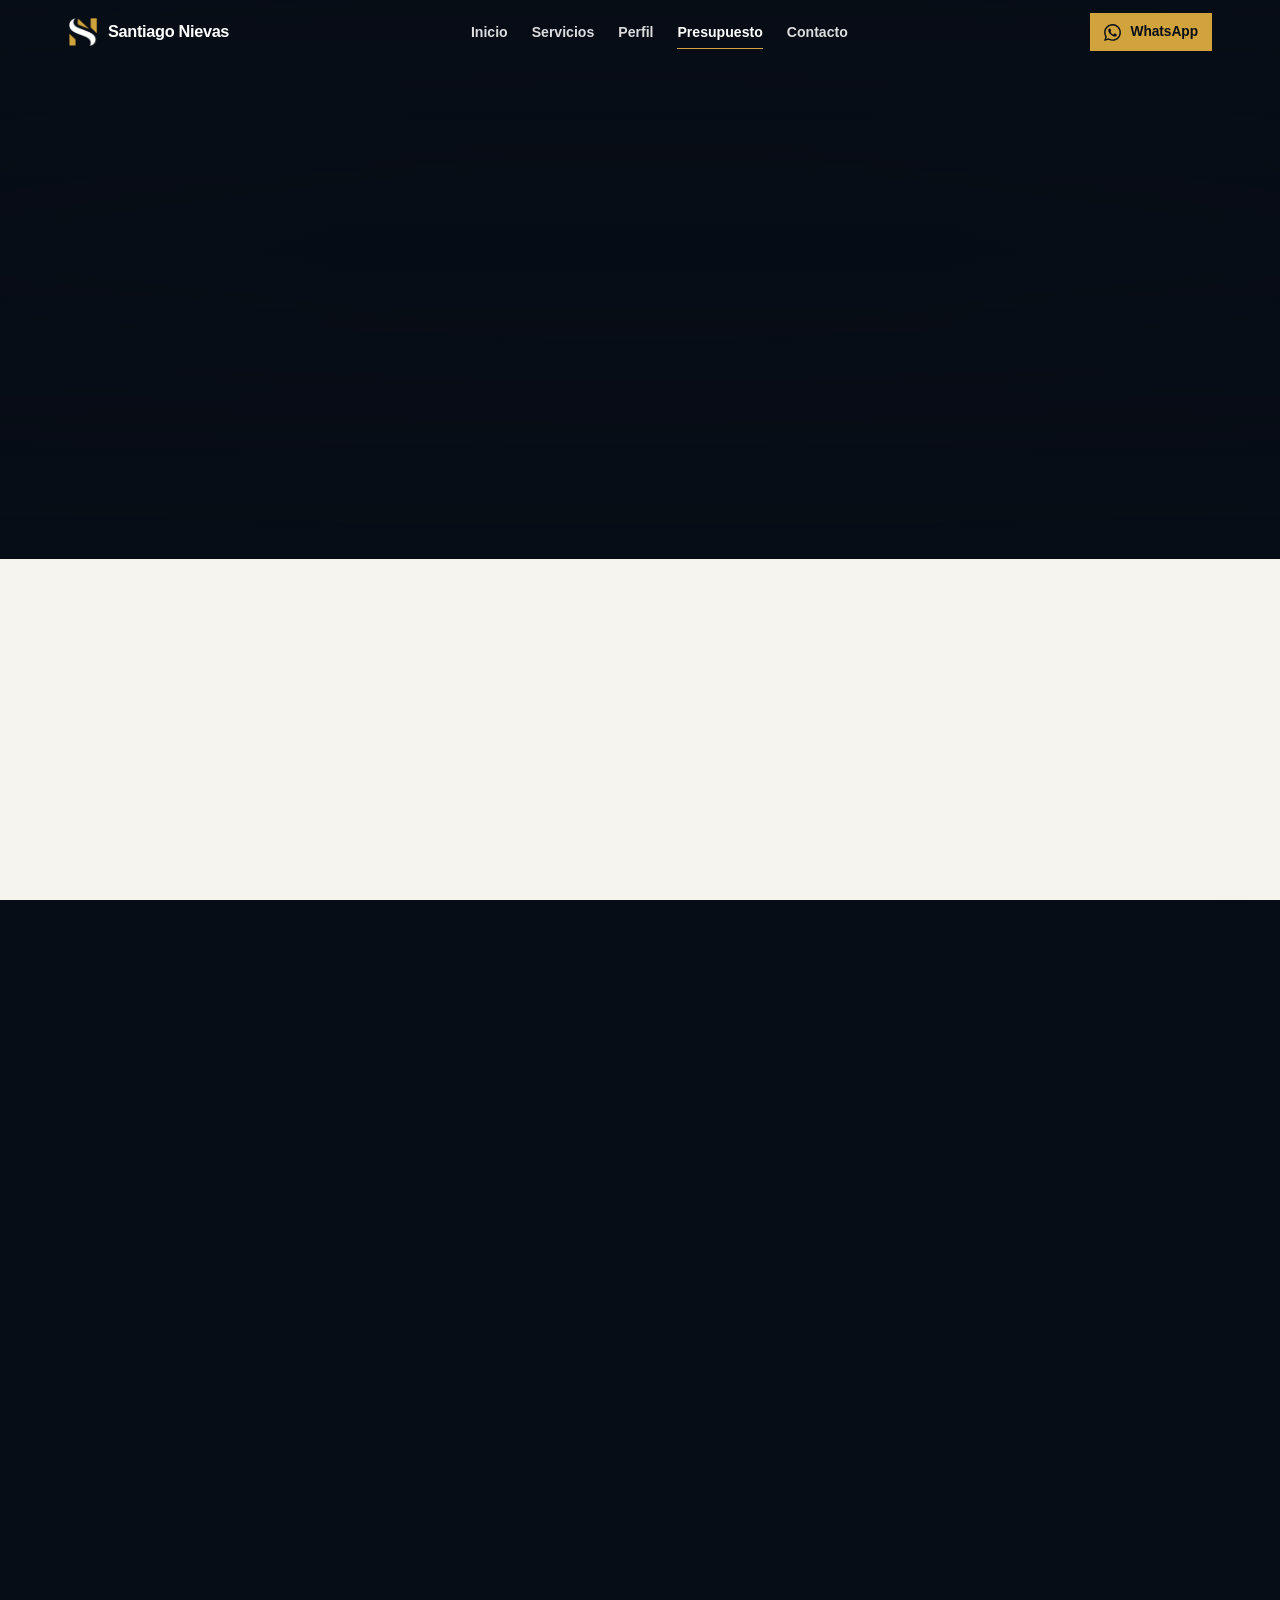
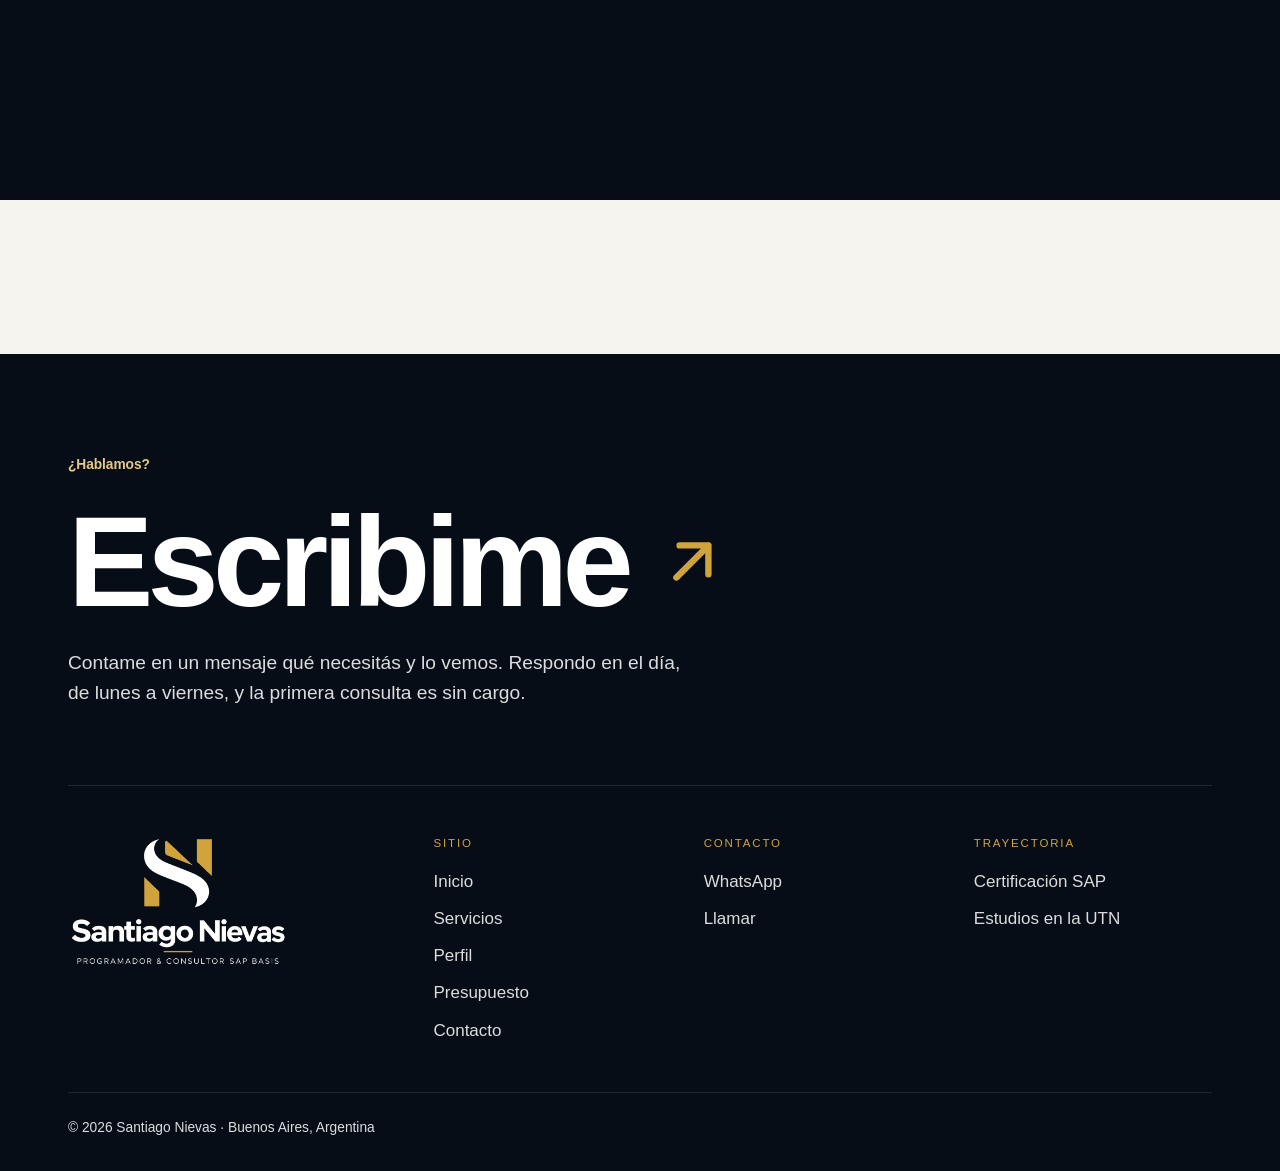
<file: presupuesto.html>
<!doctype html>
<html lang="es-AR">
<head>
<meta charset="utf-8">
<meta name="viewport" content="width=device-width, initial-scale=1, viewport-fit=cover">
<title>Presupuesto online de webs, sistemas y soporte SAP | Santiago Nievas</title>
<meta name="description" content="Calculá al instante cuánto cuesta tu página web, tienda online, automatización, sistema a medida o soporte SAP Basis, y enviá tu pedido por WhatsApp.">
<meta name="author" content="Santiago Nievas">
<meta name="robots" content="index, follow, max-image-preview:large">
<link rel="canonical" href="https://axeljaviersalomon.github.io/Santiiweb/presupuesto.html">
<meta name="theme-color" content="#070D16">
<meta property="og:type" content="website">
<meta property="og:locale" content="es_AR">
<meta property="og:site_name" content="Santiago Nievas">
<meta property="og:url" content="https://axeljaviersalomon.github.io/Santiiweb/presupuesto.html">
<meta property="og:title" content="Presupuesto online de webs, sistemas y soporte SAP | Santiago Nievas">
<meta property="og:description" content="Calculá al instante cuánto cuesta tu página web, tienda online, automatización, sistema a medida o soporte SAP Basis, y enviá tu pedido por WhatsApp.">
<meta property="og:image" content="https://axeljaviersalomon.github.io/Santiiweb/assets/brand/og-image.jpg">
<meta property="og:image:width" content="1200">
<meta property="og:image:height" content="630">
<meta property="og:image:alt" content="Santiago Nievas, consultor SAP Basis y desarrollador de software en Buenos Aires">
<meta name="twitter:card" content="summary_large_image">
<link rel="icon" type="image/png" sizes="64x64" href="assets/brand/favicon.png">
<link rel="apple-touch-icon" href="assets/brand/apple-touch-icon.png">
<link rel="stylesheet" href="styles.css?v=20261011">
<script>(function(h){h.classList.add('js');try{var s=sessionStorage;if(s.getItem('sn-seen')){h.classList.add('pl-fast')}s.setItem('sn-seen','1')}catch(e){h.classList.add('pl-fast')}})(document.documentElement);</script>
<script src="script.js?v=20261011" defer></script>
<script type="application/ld+json">{"@context":"https://schema.org","@graph":[{"@type":"WebPage","@id":"https://axeljaviersalomon.github.io/Santiiweb/presupuesto.html#pagina","url":"https://axeljaviersalomon.github.io/Santiiweb/presupuesto.html","name":"Presupuesto online de webs, sistemas y soporte SAP | Santiago Nievas","description":"Calculá al instante cuánto cuesta tu página web, tienda online, automatización, sistema a medida o soporte SAP Basis, y enviá tu pedido por WhatsApp.","inLanguage":"es-AR","isPartOf":{"@id":"https://axeljaviersalomon.github.io/Santiiweb/#sitio"},"breadcrumb":{"@id":"https://axeljaviersalomon.github.io/Santiiweb/presupuesto.html#migas"}},{"@type":"BreadcrumbList","@id":"https://axeljaviersalomon.github.io/Santiiweb/presupuesto.html#migas","itemListElement":[{"@type":"ListItem","position":1,"name":"Inicio","item":"https://axeljaviersalomon.github.io/Santiiweb/"},{"@type":"ListItem","position":2,"name":"Presupuesto","item":"https://axeljaviersalomon.github.io/Santiiweb/presupuesto.html"}]}]}</script>
</head>
<body data-page="presupuesto">
<svg width="0" height="0" style="position:absolute" aria-hidden="true" focusable="false">
  <symbol id="i-wa" viewBox="0 0 24 24"><path fill="currentColor" d="M17.47 14.38c-.3-.15-1.75-.86-2.02-.96-.27-.1-.47-.15-.67.15-.2.3-.77.96-.94 1.16-.17.2-.35.22-.64.07-.3-.15-1.25-.46-2.38-1.47-.88-.79-1.47-1.76-1.65-2.06-.17-.3-.02-.46.13-.6.13-.14.3-.35.45-.52.15-.18.2-.3.3-.5.1-.2.05-.37-.03-.52-.07-.15-.67-1.6-.92-2.2-.24-.58-.49-.5-.67-.5h-.57c-.2 0-.52.07-.8.37-.27.3-1.04 1.02-1.04 2.48s1.07 2.88 1.21 3.08c.15.2 2.1 3.2 5.08 4.49.71.3 1.26.49 1.7.63.71.22 1.36.19 1.87.12.57-.09 1.75-.72 2-1.41.25-.7.25-1.29.17-1.41-.07-.13-.27-.2-.57-.35M12.04 21.8h-.01a9.8 9.8 0 0 1-5-1.37l-.36-.21-3.71.97.99-3.62-.23-.37a9.77 9.77 0 0 1-1.5-5.22c0-5.41 4.41-9.82 9.83-9.82 2.62 0 5.09 1.03 6.94 2.88a9.75 9.75 0 0 1 2.87 6.95c0 5.41-4.41 9.81-9.82 9.81m8.36-18.17A11.75 11.75 0 0 0 12.04.16C5.5.16.19 5.47.19 12c0 2.09.55 4.13 1.59 5.93L.1 24l6.27-1.64a11.8 11.8 0 0 0 5.66 1.44h.01c6.53 0 11.84-5.31 11.84-11.84 0-3.16-1.23-6.14-3.47-8.37"/></symbol>
  <symbol id="i-arrow" viewBox="0 0 24 24"><path fill="none" stroke="currentColor" stroke-width="2" stroke-linecap="round" stroke-linejoin="round" d="M5 12h14M13 6l6 6-6 6"/></symbol>
  <symbol id="i-arrow-ur" viewBox="0 0 24 24"><path fill="none" stroke="currentColor" stroke-width="2" stroke-linecap="round" stroke-linejoin="round" d="M7 17L17 7M8 7h9v9"/></symbol>
  <symbol id="i-check" viewBox="0 0 24 24"><path fill="none" stroke="currentColor" stroke-width="2.5" stroke-linecap="round" stroke-linejoin="round" d="M5 12l5 5 9-10"/></symbol>
  <symbol id="i-phone" viewBox="0 0 24 24"><path fill="none" stroke="currentColor" stroke-width="1.8" stroke-linecap="round" stroke-linejoin="round" d="M22 16.9v3a2 2 0 0 1-2.2 2 19.8 19.8 0 0 1-8.6-3.1 19.5 19.5 0 0 1-6-6A19.8 19.8 0 0 1 2.1 4.2 2 2 0 0 1 4.1 2h3a2 2 0 0 1 2 1.7c.1 1 .4 1.9.7 2.8a2 2 0 0 1-.5 2.1L8 9.9a16 16 0 0 0 6 6l1.3-1.3a2 2 0 0 1 2.1-.4c.9.3 1.8.6 2.8.7a2 2 0 0 1 1.7 2z"/></symbol>
  <symbol id="i-mail" viewBox="0 0 24 24"><g fill="none" stroke="currentColor" stroke-width="1.8" stroke-linecap="round" stroke-linejoin="round"><rect x="3" y="5" width="18" height="14" rx="2"/><path d="M3 7l9 6 9-6"/></g></symbol>
  <symbol id="i-linkedin" viewBox="0 0 24 24"><path fill="currentColor" d="M20.45 20.45h-3.56v-5.57c0-1.33-.02-3.04-1.85-3.04-1.85 0-2.14 1.45-2.14 2.94v5.67H9.35V9h3.41v1.56h.05c.48-.9 1.64-1.85 3.37-1.85 3.6 0 4.27 2.37 4.27 5.46v6.28zM5.34 7.43a2.06 2.06 0 1 1 0-4.13 2.06 2.06 0 0 1 0 4.13zM7.12 20.45H3.56V9h3.56v11.45zM22.22 0H1.77C.79 0 0 .77 0 1.73v20.54C0 23.23.79 24 1.77 24h20.45c.98 0 1.78-.77 1.78-1.73V1.73C24 .77 23.2 0 22.22 0z"/></symbol>
  <symbol id="i-github" viewBox="0 0 24 24"><path fill="currentColor" d="M12 .3a12 12 0 0 0-3.8 23.4c.6.1.8-.3.8-.6v-2c-3.3.7-4-1.6-4-1.6-.6-1.4-1.4-1.8-1.4-1.8-1-.7.1-.7.1-.7 1.2.1 1.8 1.2 1.8 1.2 1 1.8 2.8 1.3 3.5 1 .1-.8.4-1.3.7-1.6-2.7-.3-5.5-1.3-5.5-5.9 0-1.3.5-2.4 1.2-3.2-.1-.3-.5-1.5.1-3.2 0 0 1-.3 3.3 1.2a11.5 11.5 0 0 1 6 0C17.3 4.6 18.3 5 18.3 5c.7 1.7.3 2.9.1 3.2.8.8 1.2 1.9 1.2 3.2 0 4.6-2.8 5.6-5.5 5.9.4.4.8 1.1.8 2.2v3.3c0 .3.2.7.8.6A12 12 0 0 0 12 .3"/></symbol>
  <symbol id="i-cal" viewBox="0 0 24 24"><g fill="none" stroke="currentColor" stroke-width="1.8" stroke-linecap="round" stroke-linejoin="round"><rect x="3" y="4" width="18" height="18" rx="2"/><path d="M16 2v4M8 2v4M3 10h18"/></g></symbol>
  <symbol id="i-chev-l" viewBox="0 0 24 24"><path fill="none" stroke="currentColor" stroke-width="2" stroke-linecap="round" stroke-linejoin="round" d="M15 18l-6-6 6-6"/></symbol>
  <symbol id="i-chev-r" viewBox="0 0 24 24"><path fill="none" stroke="currentColor" stroke-width="2" stroke-linecap="round" stroke-linejoin="round" d="M9 18l6-6-6-6"/></symbol>
  <symbol id="i-sap" viewBox="0 0 24 24"><g fill="none" stroke="currentColor" stroke-width="1.8" stroke-linecap="round" stroke-linejoin="round"><rect x="3" y="3" width="18" height="7" rx="1.5"/><rect x="3" y="14" width="18" height="7" rx="1.5"/><path d="M7 6.5h.01M7 17.5h.01M11 6.5h6M11 17.5h6"/></g></symbol>
  <symbol id="i-system" viewBox="0 0 24 24"><g fill="none" stroke="currentColor" stroke-width="1.8" stroke-linecap="round" stroke-linejoin="round"><path d="M12 2l9 5-9 5-9-5 9-5z"/><path d="M3 12l9 5 9-5M3 17l9 5 9-5"/></g></symbol>
  <symbol id="i-auto" viewBox="0 0 24 24"><path fill="none" stroke="currentColor" stroke-width="1.8" stroke-linecap="round" stroke-linejoin="round" d="M13 2L4 14h7l-1 8 9-12h-7l1-8z"/></symbol>
  <symbol id="i-web" viewBox="0 0 24 24"><g fill="none" stroke="currentColor" stroke-width="1.8" stroke-linecap="round" stroke-linejoin="round"><rect x="2" y="4" width="20" height="16" rx="2"/><path d="M2 9h20M6 6.5h.01M9 6.5h.01"/></g></symbol>
  <symbol id="i-clock" viewBox="0 0 24 24"><g fill="none" stroke="currentColor" stroke-width="1.8" stroke-linecap="round"><circle cx="12" cy="12" r="9"/><path d="M12 7v5l3 2"/></g></symbol>
</svg>

<a class="skip" href="#main">Saltar al contenido</a>

<div class="preloader" aria-hidden="true">
  <div class="pl-mark">
    <img class="pl-s" src="assets/brand/mark-s-light.webp" alt="" width="256" height="256">
    <img class="pl-bar" src="assets/brand/mark-g-bar.webp" alt="" width="256" height="256">
    <img class="pl-wedge" src="assets/brand/mark-g-wedge.webp" alt="" width="256" height="256">
    <img class="pl-bl" src="assets/brand/mark-g-bl.webp" alt="" width="256" height="256">
  </div>
  <p class="pl-word"><span>Santiago Nievas</span></p>
  <span class="pl-line"></span>
  <p class="pl-sub">Programador &amp; Consultor SAP Basis</p>
</div>
<div class="curtain" aria-hidden="true"></div>
<div class="progress" aria-hidden="true"><i></i></div>

<header class="site-header" data-header>
  <div class="wrap header-inner">
    <a class="brand" href="index.html" aria-label="Santiago Nievas, inicio">
      <img src="assets/brand/marca-clara.webp" alt="" width="36" height="36">
      <span class="brand-text"><b>Santiago Nievas</b><small>Programador &amp; Consultor SAP Basis</small></span>
    </a>
    <nav class="nav" aria-label="Principal">
      <ul>
        <li><a href="index.html">Inicio</a></li>
        <li><a href="servicios.html">Servicios</a></li>
        <li><a href="perfil.html">Perfil</a></li>
        <li><a href="presupuesto.html" aria-current="page">Presupuesto</a></li>
        <li><a href="contacto.html">Contacto</a></li>
      </ul>
    </nav>
    <a class="btn btn-gold btn-sm header-cta js-wa" href="https://wa.me/5491168489382" target="_blank" rel="noopener"><span class="btn-label"><svg aria-hidden="true"><use href="#i-wa"/></svg>WhatsApp</span></a>
    <button class="menu-btn" type="button" aria-expanded="false" aria-controls="menu"><span class="bars" aria-hidden="true"></span>Menú</button>
  </div>
</header>

<div class="menu" id="menu" role="dialog" aria-label="Menú">
  <nav class="menu-list" aria-label="Principal">
    <a href="index.html" style="--i:0">Inicio</a>
    <a href="servicios.html" style="--i:1">Servicios</a>
    <a href="perfil.html" style="--i:2">Perfil</a>
    <a href="presupuesto.html" aria-current="page" style="--i:3">Presupuesto</a>
    <a href="contacto.html" style="--i:4">Contacto</a>
  </nav>
  <div class="menu-foot">
    <a class="btn btn-wa btn-block js-wa" href="https://wa.me/5491168489382" target="_blank" rel="noopener"><span class="btn-label"><svg aria-hidden="true"><use href="#i-wa"/></svg>Escribirme por WhatsApp</span></a>
    <a class="btn btn-ghost btn-block" href="contacto.html#agenda"><span class="btn-label">Agendar una consulta</span></a>
  </div>
</div>

<main id="main">
  <section class="hero hero-page" aria-labelledby="hero-title">
    <div class="hero-bg" data-parallax="0.12" aria-hidden="true"><img src="assets/hero/presupuesto.webp" alt="" width="1600" height="1000" fetchpriority="high"></div>
    <div class="wrap">
      <h1 class="hero-h1" id="hero-title">
        <span class="hero-kicker" data-reveal="fade">Cotizador online de servicios</span>
        <span class="display" data-split>Calculá tu presupuesto</span>
      </h1>
      <p class="lead" data-reveal style="--d:4">Elegí el servicio, el tamaño y para cuándo lo necesitás. Te muestro al instante una estimación, y con tus datos te armo la propuesta con precio cerrado.</p>
    </div>
  </section>

  <section class="section" aria-label="Cotizador">
    <div class="wrap quote">
      <form class="form" id="quoteForm" novalidate data-reveal>
        <fieldset class="quote-step choice">
          <legend class="step-title">¿Qué necesitás?</legend>
          <div class="choice-list" id="svcList">
            <div class="opt-chip"><input type="radio" name="servicio" id="s-web" value="web" checked><label for="s-web">Página web</label></div>
            <div class="opt-chip"><input type="radio" name="servicio" id="s-tienda" value="tienda"><label for="s-tienda">Tienda online</label></div>
            <div class="opt-chip"><input type="radio" name="servicio" id="s-auto" value="auto"><label for="s-auto">Automatización</label></div>
            <div class="opt-chip"><input type="radio" name="servicio" id="s-sistema" value="sistema"><label for="s-sistema">Sistema a medida</label></div>
            <div class="opt-chip"><input type="radio" name="servicio" id="s-sap" value="sap"><label for="s-sap">Soporte SAP Basis</label></div>
            <div class="opt-chip"><input type="radio" name="servicio" id="s-nose" value="nose"><label for="s-nose">Consulta inicial<small>sin cargo</small></label></div>
          </div>
        </fieldset>

        <fieldset class="quote-step choice">
          <legend class="step-title">¿De qué tamaño?</legend>
          <div class="choice-list stack" id="sizeList">
            <div class="opt-chip"><input type="radio" name="tamano" id="z-0" value="0" checked><label for="z-0">Landing de una página<small>USD 600 a 1.000</small></label></div>
            <div class="opt-chip"><input type="radio" name="tamano" id="z-1" value="1"><label for="z-1">Web institucional, hasta 6 secciones<small>USD 1.100 a 2.000</small></label></div>
            <div class="opt-chip"><input type="radio" name="tamano" id="z-2" value="2"><label for="z-2">Web a medida con funciones (reservas, panel)<small>USD 2.200 a 3.800</small></label></div>
          </div>
        </fieldset>

        <fieldset class="quote-step choice" id="timeStep">
          <legend class="step-title">¿Para cuándo?</legend>
          <div class="choice-list" id="timeList">
            <div class="opt-chip"><input type="radio" name="plazo" id="t-flex" value="flex"><label for="t-flex">Flexible<small>más de 2 meses</small></label></div>
            <div class="opt-chip"><input type="radio" name="plazo" id="t-normal" value="normal" checked><label for="t-normal">Normal<small>1 a 2 meses</small></label></div>
            <div class="opt-chip"><input type="radio" name="plazo" id="t-prio" value="prio"><label for="t-prio">Prioritario<small>2 a 4 semanas</small></label></div>
            <div class="opt-chip"><input type="radio" name="plazo" id="t-urg" value="urg"><label for="t-urg">Urgente<small>menos de 2 semanas</small></label></div>
          </div>
        </fieldset>

        <div class="quote-step">
          <p class="step-title">Tus datos</p>
          <div class="grid-2">
            <div class="field">
              <label for="q-nombre">Nombre</label>
              <input class="input" id="q-nombre" name="nombre" type="text" autocomplete="name" placeholder="Tu nombre" required data-min="2" data-label="tu nombre" data-msg="Escribí tu nombre para saber a quién responderle." aria-describedby="q-nombre-err">
              <p class="field-error" id="q-nombre-err" aria-live="polite"></p>
            </div>
            <div class="field">
              <label for="q-empresa">Empresa o emprendimiento <span class="opt">(opcional)</span></label>
              <input class="input" id="q-empresa" name="empresa" type="text" autocomplete="organization" placeholder="Nombre del negocio">
            </div>
            <div class="field">
              <label for="q-email">Email <span class="opt">(opcional)</span></label>
              <input class="input" id="q-email" name="email" type="email" autocomplete="email" inputmode="email" placeholder="nombre@correo.com" aria-describedby="q-email-err">
              <p class="field-error" id="q-email-err" aria-live="polite"></p>
            </div>
            <div class="field">
              <label for="q-tel">Teléfono <span class="opt">(opcional)</span></label>
              <input class="input" id="q-tel" name="telefono" type="tel" autocomplete="tel" inputmode="tel" placeholder="11 2345 6789" data-phone aria-describedby="q-tel-err">
              <p class="field-error" id="q-tel-err" aria-live="polite"></p>
            </div>
          </div>
          <div class="field">
            <label for="q-detalle">Contame qué necesitás</label>
            <textarea class="input" id="q-detalle" name="detalle" rows="5" maxlength="1200" placeholder="Ej.: tengo una panadería y quiero una web con catálogo y botón de WhatsApp." required data-min="10" data-label="qué necesitás" data-msg="Contame qué necesitás, aunque sea en una línea." aria-describedby="q-detalle-err"></textarea>
            <p class="field-error" id="q-detalle-err" aria-live="polite"></p>
          </div>
          <button class="btn btn-wa btn-block" type="submit">
            <span class="btn-label"><svg aria-hidden="true"><use href="#i-wa"/></svg>Enviar pedido por WhatsApp</span>
            <span class="btn-state loading" aria-hidden="true"><span class="spinner"></span>Preparando tu pedido…</span>
            <span class="btn-state done" aria-hidden="true"><svg><use href="#i-check"/></svg>¡Listo! Abriendo WhatsApp</span>
          </button>
          <p class="form-status" role="status" aria-live="polite" data-status></p>
        </div>
      </form>

      <aside class="estimate dark" aria-live="polite" data-reveal style="--d:2">
        <p class="eyebrow">Estimación orientativa</p>
        <p class="est-amount" id="estAmount">USD 600 a 1.000</p>
        <ul class="est-lines">
          <li><span>Servicio</span><b id="estSvc">Página web</b></li>
          <li><span>Base</span><b id="estBase">USD 600 a 1.000</b></li>
          <li><span>Plazo</span><b id="estTime">Normal · <span class="est-adj" id="estAdj">Sin recargo</span></b></li>
        </ul>
        <p class="est-note">La consulta inicial no se cobra. El precio final, cerrado y por escrito, va en la propuesta. Podés pagar en pesos al tipo de cambio del día, en dólares o en cripto.</p>
      </aside>
    </div>
  </section>
</main>

<footer class="site-footer">
  <div class="wrap">
    <div class="footer-cta">
      <p class="eyebrow on-dark">¿Hablamos?</p>
      <p class="display"><a href="contacto.html">Escribime<svg aria-hidden="true"><use href="#i-arrow-ur"/></svg></a></p>
      <p class="lead">Contame en un mensaje qué necesitás y lo vemos. Respondo en el día, de lunes a viernes, y la primera consulta es sin cargo.</p>
    </div>
    <div class="footer-grid">
      <div><img class="footer-logo" src="assets/brand/logo-completo-claro.webp" alt="Santiago Nievas, programador y consultor SAP Basis" width="812" height="496" loading="lazy" decoding="async"></div>
      <div>
        <p class="footer-h">Sitio</p>
        <ul><li><a href="index.html">Inicio</a></li><li><a href="servicios.html">Servicios</a></li><li><a href="perfil.html">Perfil</a></li><li><a href="presupuesto.html">Presupuesto</a></li><li><a href="contacto.html">Contacto</a></li></ul>
      </div>
      <div>
        <p class="footer-h">Contacto</p>
        <ul>
          <li><a class="js-wa" href="https://wa.me/5491168489382" target="_blank" rel="noopener">WhatsApp</a></li>
          <li><a class="js-tel" href="tel:+5491168489382">Llamar</a></li>
          <li data-cfg="email"><a class="js-mail" href="#">Email</a></li>
          <li data-cfg="linkedin"><a class="js-linkedin" href="#" target="_blank" rel="noopener">LinkedIn</a></li>
          <li data-cfg="github"><a class="js-github" href="#" target="_blank" rel="noopener">GitHub</a></li>
        </ul>
      </div>
      <div>
        <p class="footer-h">Trayectoria</p>
        <ul><li><a href="perfil.html#certificacion">Certificación SAP</a></li><li><a href="perfil.html#formacion">Estudios en la UTN</a></li></ul>
      </div>
    </div>
    <div class="footer-bottom">
      <span>© <span data-year>2026</span> Santiago Nievas · Buenos Aires, Argentina</span>
    </div>
  </div>
</footer>

<a class="wa-float js-wa" href="https://wa.me/5491168489382" target="_blank" rel="noopener" aria-label="Escribirme por WhatsApp"><svg aria-hidden="true"><use href="#i-wa"/></svg></a>
</body>
</html>
</file>
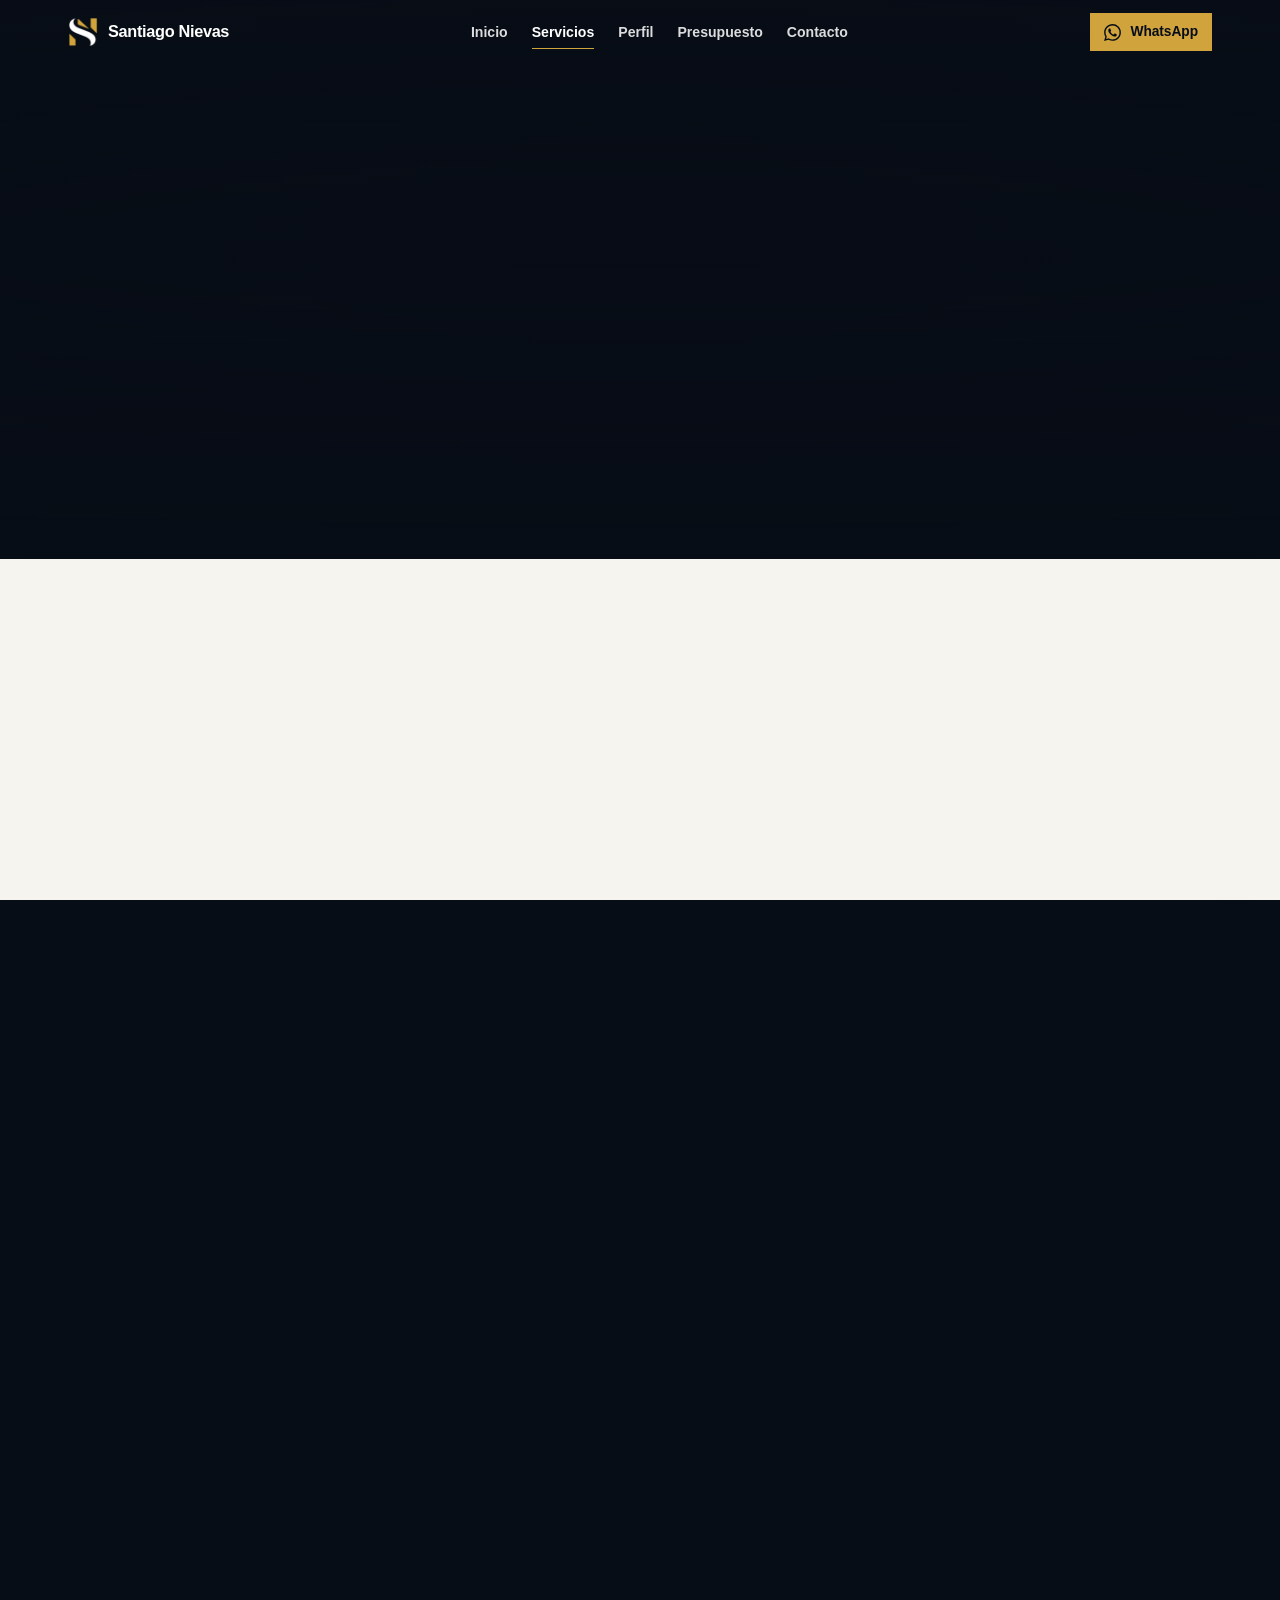
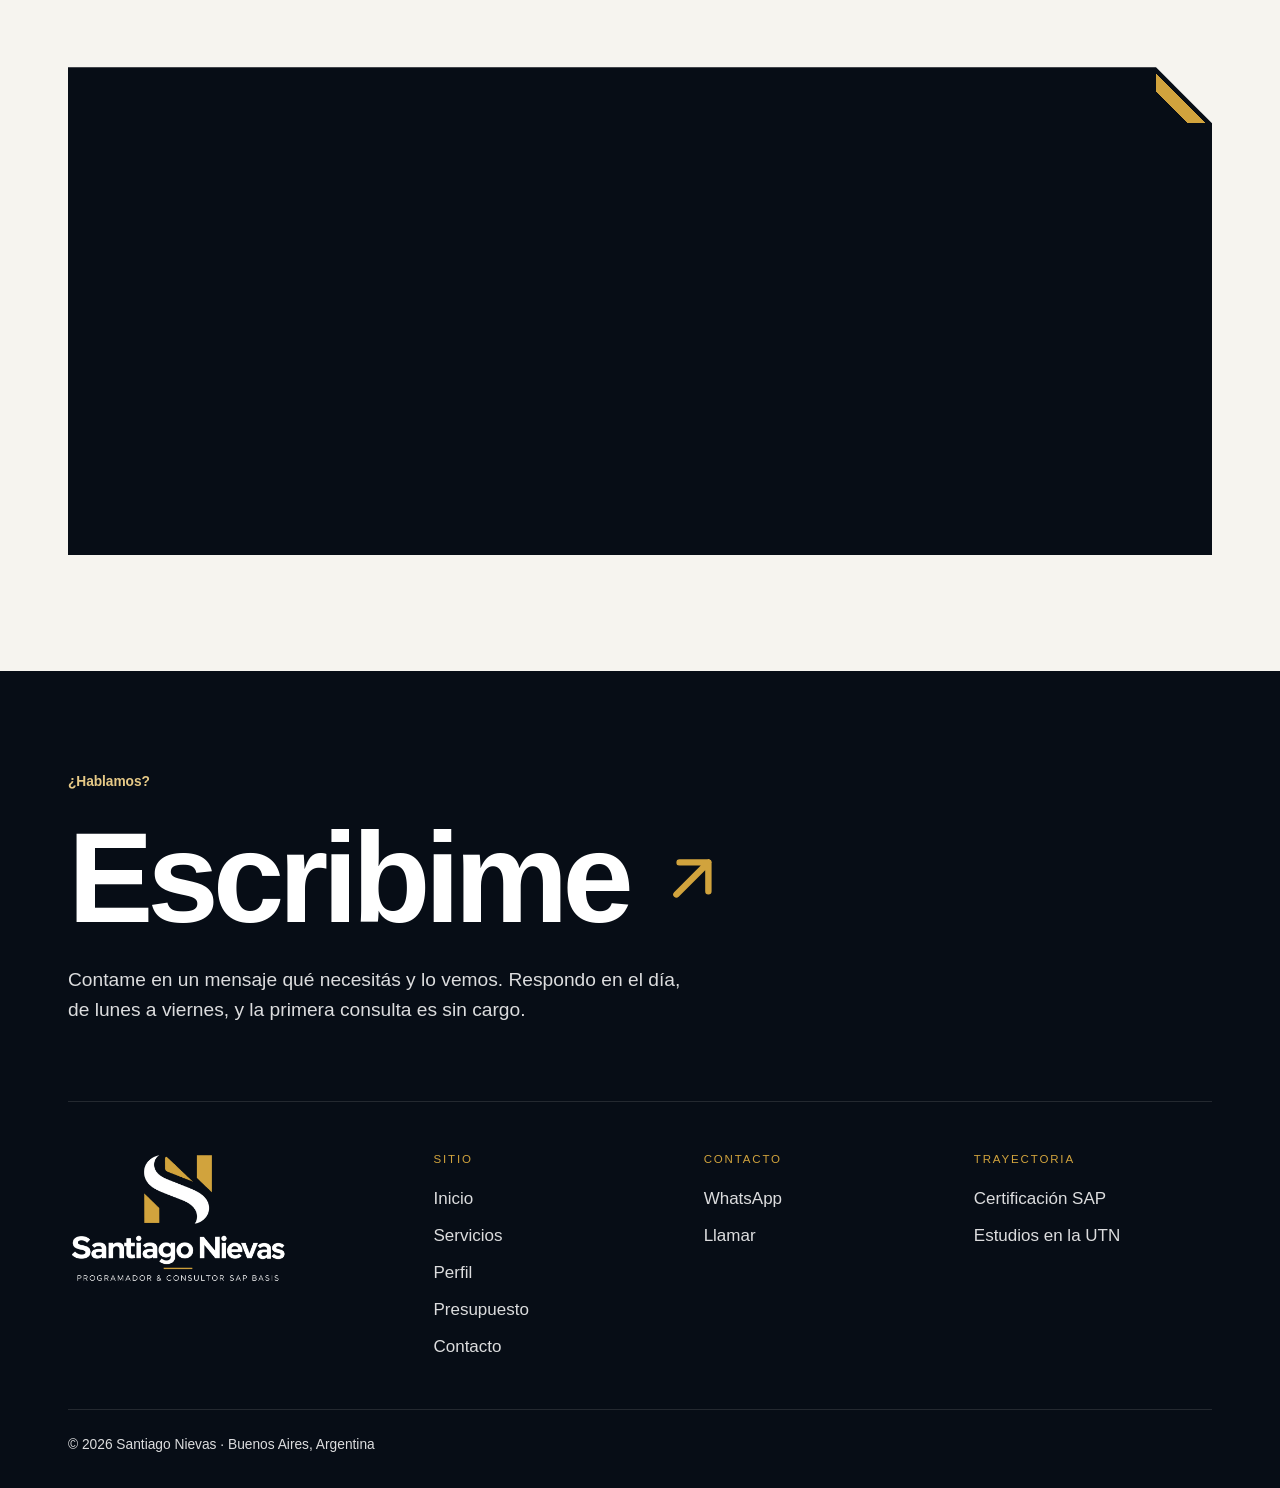
<file: servicios.html>
<!doctype html>
<html lang="es-AR">
<head>
<meta charset="utf-8">
<meta name="viewport" content="width=device-width, initial-scale=1, viewport-fit=cover">
<title>Soporte SAP Basis, sistemas a medida y páginas web | Santiago Nievas</title>
<meta name="description" content="Soporte y consultoría SAP Basis, sistemas a medida en Java, automatizaciones en Python y páginas web o tiendas online. Precio cerrado y primera consulta sin cargo.">
<meta name="author" content="Santiago Nievas">
<meta name="robots" content="index, follow, max-image-preview:large">
<link rel="canonical" href="https://axeljaviersalomon.github.io/Santiiweb/servicios.html">
<meta name="theme-color" content="#070D16">
<meta property="og:type" content="website">
<meta property="og:locale" content="es_AR">
<meta property="og:site_name" content="Santiago Nievas">
<meta property="og:url" content="https://axeljaviersalomon.github.io/Santiiweb/servicios.html">
<meta property="og:title" content="Soporte SAP Basis, sistemas a medida y páginas web | Santiago Nievas">
<meta property="og:description" content="Soporte y consultoría SAP Basis, sistemas a medida en Java, automatizaciones en Python y páginas web o tiendas online. Precio cerrado y primera consulta sin cargo.">
<meta property="og:image" content="https://axeljaviersalomon.github.io/Santiiweb/assets/brand/og-image.jpg">
<meta property="og:image:width" content="1200">
<meta property="og:image:height" content="630">
<meta property="og:image:alt" content="Santiago Nievas, consultor SAP Basis y desarrollador de software en Buenos Aires">
<meta name="twitter:card" content="summary_large_image">
<link rel="icon" type="image/png" sizes="64x64" href="assets/brand/favicon.png">
<link rel="apple-touch-icon" href="assets/brand/apple-touch-icon.png">
<link rel="stylesheet" href="styles.css?v=20261011">
<script>(function(h){h.classList.add('js');try{var s=sessionStorage;if(s.getItem('sn-seen')){h.classList.add('pl-fast')}s.setItem('sn-seen','1')}catch(e){h.classList.add('pl-fast')}})(document.documentElement);</script>
<script src="script.js?v=20261011" defer></script>
<script type="application/ld+json">{"@context":"https://schema.org","@graph":[{"@type":"CollectionPage","@id":"https://axeljaviersalomon.github.io/Santiiweb/servicios.html#pagina","url":"https://axeljaviersalomon.github.io/Santiiweb/servicios.html","name":"Soporte SAP Basis, sistemas a medida y páginas web | Santiago Nievas","description":"Soporte y consultoría SAP Basis, sistemas a medida en Java, automatizaciones en Python y páginas web o tiendas online. Precio cerrado y primera consulta sin cargo.","inLanguage":"es-AR","isPartOf":{"@id":"https://axeljaviersalomon.github.io/Santiiweb/#sitio"},"breadcrumb":{"@id":"https://axeljaviersalomon.github.io/Santiiweb/servicios.html#migas"},"mainEntity":{"@id":"https://axeljaviersalomon.github.io/Santiiweb/servicios.html#lista"}},{"@type":"ItemList","@id":"https://axeljaviersalomon.github.io/Santiiweb/servicios.html#lista","itemListElement":[{"@type":"ListItem","position":1,"item":{"@type":"Service","name":"Soporte y consultoría SAP Basis","description":"Monitoreo de procesos, gestión de incidentes, transportes entre ambientes y documentación para entornos SAP.","url":"https://axeljaviersalomon.github.io/Santiiweb/presupuesto.html?s=sap","provider":{"@id":"https://axeljaviersalomon.github.io/Santiiweb/#persona"},"areaServed":{"@type":"Country","name":"Argentina"}}},{"@type":"ListItem","position":2,"item":{"@type":"Service","name":"Sistemas a medida","description":"Software para pedidos, stock, turnos o clientes, con backend en Java y Spring Boot, base de datos SQL e interfaz web.","url":"https://axeljaviersalomon.github.io/Santiiweb/presupuesto.html?s=sistema","provider":{"@id":"https://axeljaviersalomon.github.io/Santiiweb/#persona"},"areaServed":{"@type":"Country","name":"Argentina"}}},{"@type":"ListItem","position":3,"item":{"@type":"Service","name":"Automatización de procesos","description":"Automatización de planillas, informes, archivos y avisos por mail en Python o Java.","url":"https://axeljaviersalomon.github.io/Santiiweb/presupuesto.html?s=auto","provider":{"@id":"https://axeljaviersalomon.github.io/Santiiweb/#persona"},"areaServed":{"@type":"Country","name":"Argentina"}}},{"@type":"ListItem","position":4,"item":{"@type":"Service","name":"Páginas web y tiendas online","description":"Webs rápidas y tiendas propias con cobro por MercadoPago, dominio, hosting y mantenimiento.","url":"https://axeljaviersalomon.github.io/Santiiweb/presupuesto.html?s=web","provider":{"@id":"https://axeljaviersalomon.github.io/Santiiweb/#persona"},"areaServed":{"@type":"Country","name":"Argentina"}}}]},{"@type":"BreadcrumbList","@id":"https://axeljaviersalomon.github.io/Santiiweb/servicios.html#migas","itemListElement":[{"@type":"ListItem","position":1,"name":"Inicio","item":"https://axeljaviersalomon.github.io/Santiiweb/"},{"@type":"ListItem","position":2,"name":"Servicios","item":"https://axeljaviersalomon.github.io/Santiiweb/servicios.html"}]}]}</script>
</head>
<body data-page="servicios">
<svg width="0" height="0" style="position:absolute" aria-hidden="true" focusable="false">
  <symbol id="i-wa" viewBox="0 0 24 24"><path fill="currentColor" d="M17.47 14.38c-.3-.15-1.75-.86-2.02-.96-.27-.1-.47-.15-.67.15-.2.3-.77.96-.94 1.16-.17.2-.35.22-.64.07-.3-.15-1.25-.46-2.38-1.47-.88-.79-1.47-1.76-1.65-2.06-.17-.3-.02-.46.13-.6.13-.14.3-.35.45-.52.15-.18.2-.3.3-.5.1-.2.05-.37-.03-.52-.07-.15-.67-1.6-.92-2.2-.24-.58-.49-.5-.67-.5h-.57c-.2 0-.52.07-.8.37-.27.3-1.04 1.02-1.04 2.48s1.07 2.88 1.21 3.08c.15.2 2.1 3.2 5.08 4.49.71.3 1.26.49 1.7.63.71.22 1.36.19 1.87.12.57-.09 1.75-.72 2-1.41.25-.7.25-1.29.17-1.41-.07-.13-.27-.2-.57-.35M12.04 21.8h-.01a9.8 9.8 0 0 1-5-1.37l-.36-.21-3.71.97.99-3.62-.23-.37a9.77 9.77 0 0 1-1.5-5.22c0-5.41 4.41-9.82 9.83-9.82 2.62 0 5.09 1.03 6.94 2.88a9.75 9.75 0 0 1 2.87 6.95c0 5.41-4.41 9.81-9.82 9.81m8.36-18.17A11.75 11.75 0 0 0 12.04.16C5.5.16.19 5.47.19 12c0 2.09.55 4.13 1.59 5.93L.1 24l6.27-1.64a11.8 11.8 0 0 0 5.66 1.44h.01c6.53 0 11.84-5.31 11.84-11.84 0-3.16-1.23-6.14-3.47-8.37"/></symbol>
  <symbol id="i-arrow" viewBox="0 0 24 24"><path fill="none" stroke="currentColor" stroke-width="2" stroke-linecap="round" stroke-linejoin="round" d="M5 12h14M13 6l6 6-6 6"/></symbol>
  <symbol id="i-arrow-ur" viewBox="0 0 24 24"><path fill="none" stroke="currentColor" stroke-width="2" stroke-linecap="round" stroke-linejoin="round" d="M7 17L17 7M8 7h9v9"/></symbol>
  <symbol id="i-check" viewBox="0 0 24 24"><path fill="none" stroke="currentColor" stroke-width="2.5" stroke-linecap="round" stroke-linejoin="round" d="M5 12l5 5 9-10"/></symbol>
  <symbol id="i-phone" viewBox="0 0 24 24"><path fill="none" stroke="currentColor" stroke-width="1.8" stroke-linecap="round" stroke-linejoin="round" d="M22 16.9v3a2 2 0 0 1-2.2 2 19.8 19.8 0 0 1-8.6-3.1 19.5 19.5 0 0 1-6-6A19.8 19.8 0 0 1 2.1 4.2 2 2 0 0 1 4.1 2h3a2 2 0 0 1 2 1.7c.1 1 .4 1.9.7 2.8a2 2 0 0 1-.5 2.1L8 9.9a16 16 0 0 0 6 6l1.3-1.3a2 2 0 0 1 2.1-.4c.9.3 1.8.6 2.8.7a2 2 0 0 1 1.7 2z"/></symbol>
  <symbol id="i-mail" viewBox="0 0 24 24"><g fill="none" stroke="currentColor" stroke-width="1.8" stroke-linecap="round" stroke-linejoin="round"><rect x="3" y="5" width="18" height="14" rx="2"/><path d="M3 7l9 6 9-6"/></g></symbol>
  <symbol id="i-linkedin" viewBox="0 0 24 24"><path fill="currentColor" d="M20.45 20.45h-3.56v-5.57c0-1.33-.02-3.04-1.85-3.04-1.85 0-2.14 1.45-2.14 2.94v5.67H9.35V9h3.41v1.56h.05c.48-.9 1.64-1.85 3.37-1.85 3.6 0 4.27 2.37 4.27 5.46v6.28zM5.34 7.43a2.06 2.06 0 1 1 0-4.13 2.06 2.06 0 0 1 0 4.13zM7.12 20.45H3.56V9h3.56v11.45zM22.22 0H1.77C.79 0 0 .77 0 1.73v20.54C0 23.23.79 24 1.77 24h20.45c.98 0 1.78-.77 1.78-1.73V1.73C24 .77 23.2 0 22.22 0z"/></symbol>
  <symbol id="i-github" viewBox="0 0 24 24"><path fill="currentColor" d="M12 .3a12 12 0 0 0-3.8 23.4c.6.1.8-.3.8-.6v-2c-3.3.7-4-1.6-4-1.6-.6-1.4-1.4-1.8-1.4-1.8-1-.7.1-.7.1-.7 1.2.1 1.8 1.2 1.8 1.2 1 1.8 2.8 1.3 3.5 1 .1-.8.4-1.3.7-1.6-2.7-.3-5.5-1.3-5.5-5.9 0-1.3.5-2.4 1.2-3.2-.1-.3-.5-1.5.1-3.2 0 0 1-.3 3.3 1.2a11.5 11.5 0 0 1 6 0C17.3 4.6 18.3 5 18.3 5c.7 1.7.3 2.9.1 3.2.8.8 1.2 1.9 1.2 3.2 0 4.6-2.8 5.6-5.5 5.9.4.4.8 1.1.8 2.2v3.3c0 .3.2.7.8.6A12 12 0 0 0 12 .3"/></symbol>
  <symbol id="i-cal" viewBox="0 0 24 24"><g fill="none" stroke="currentColor" stroke-width="1.8" stroke-linecap="round" stroke-linejoin="round"><rect x="3" y="4" width="18" height="18" rx="2"/><path d="M16 2v4M8 2v4M3 10h18"/></g></symbol>
  <symbol id="i-chev-l" viewBox="0 0 24 24"><path fill="none" stroke="currentColor" stroke-width="2" stroke-linecap="round" stroke-linejoin="round" d="M15 18l-6-6 6-6"/></symbol>
  <symbol id="i-chev-r" viewBox="0 0 24 24"><path fill="none" stroke="currentColor" stroke-width="2" stroke-linecap="round" stroke-linejoin="round" d="M9 18l6-6-6-6"/></symbol>
  <symbol id="i-sap" viewBox="0 0 24 24"><g fill="none" stroke="currentColor" stroke-width="1.8" stroke-linecap="round" stroke-linejoin="round"><rect x="3" y="3" width="18" height="7" rx="1.5"/><rect x="3" y="14" width="18" height="7" rx="1.5"/><path d="M7 6.5h.01M7 17.5h.01M11 6.5h6M11 17.5h6"/></g></symbol>
  <symbol id="i-system" viewBox="0 0 24 24"><g fill="none" stroke="currentColor" stroke-width="1.8" stroke-linecap="round" stroke-linejoin="round"><path d="M12 2l9 5-9 5-9-5 9-5z"/><path d="M3 12l9 5 9-5M3 17l9 5 9-5"/></g></symbol>
  <symbol id="i-auto" viewBox="0 0 24 24"><path fill="none" stroke="currentColor" stroke-width="1.8" stroke-linecap="round" stroke-linejoin="round" d="M13 2L4 14h7l-1 8 9-12h-7l1-8z"/></symbol>
  <symbol id="i-web" viewBox="0 0 24 24"><g fill="none" stroke="currentColor" stroke-width="1.8" stroke-linecap="round" stroke-linejoin="round"><rect x="2" y="4" width="20" height="16" rx="2"/><path d="M2 9h20M6 6.5h.01M9 6.5h.01"/></g></symbol>
  <symbol id="i-clock" viewBox="0 0 24 24"><g fill="none" stroke="currentColor" stroke-width="1.8" stroke-linecap="round"><circle cx="12" cy="12" r="9"/><path d="M12 7v5l3 2"/></g></symbol>
</svg>

<a class="skip" href="#main">Saltar al contenido</a>

<div class="preloader" aria-hidden="true">
  <div class="pl-mark">
    <img class="pl-s" src="assets/brand/mark-s-light.webp" alt="" width="256" height="256">
    <img class="pl-bar" src="assets/brand/mark-g-bar.webp" alt="" width="256" height="256">
    <img class="pl-wedge" src="assets/brand/mark-g-wedge.webp" alt="" width="256" height="256">
    <img class="pl-bl" src="assets/brand/mark-g-bl.webp" alt="" width="256" height="256">
  </div>
  <p class="pl-word"><span>Santiago Nievas</span></p>
  <span class="pl-line"></span>
  <p class="pl-sub">Programador &amp; Consultor SAP Basis</p>
</div>
<div class="curtain" aria-hidden="true"></div>
<div class="progress" aria-hidden="true"><i></i></div>

<header class="site-header" data-header>
  <div class="wrap header-inner">
    <a class="brand" href="index.html" aria-label="Santiago Nievas, inicio">
      <img src="assets/brand/marca-clara.webp" alt="" width="36" height="36">
      <span class="brand-text"><b>Santiago Nievas</b><small>Programador &amp; Consultor SAP Basis</small></span>
    </a>
    <nav class="nav" aria-label="Principal">
      <ul>
        <li><a href="index.html">Inicio</a></li>
        <li><a href="servicios.html" aria-current="page">Servicios</a></li>
        <li><a href="perfil.html">Perfil</a></li>
        <li><a href="presupuesto.html">Presupuesto</a></li>
        <li><a href="contacto.html">Contacto</a></li>
      </ul>
    </nav>
    <a class="btn btn-gold btn-sm header-cta js-wa" href="https://wa.me/5491168489382" target="_blank" rel="noopener"><span class="btn-label"><svg aria-hidden="true"><use href="#i-wa"/></svg>WhatsApp</span></a>
    <button class="menu-btn" type="button" aria-expanded="false" aria-controls="menu"><span class="bars" aria-hidden="true"></span>Menú</button>
  </div>
</header>

<div class="menu" id="menu" role="dialog" aria-label="Menú">
  <nav class="menu-list" aria-label="Principal">
    <a href="index.html" style="--i:0">Inicio</a>
    <a href="servicios.html" aria-current="page" style="--i:1">Servicios</a>
    <a href="perfil.html" style="--i:2">Perfil</a>
    <a href="presupuesto.html" style="--i:3">Presupuesto</a>
    <a href="contacto.html" style="--i:4">Contacto</a>
  </nav>
  <div class="menu-foot">
    <a class="btn btn-wa btn-block js-wa" href="https://wa.me/5491168489382" target="_blank" rel="noopener"><span class="btn-label"><svg aria-hidden="true"><use href="#i-wa"/></svg>Escribirme por WhatsApp</span></a>
    <a class="btn btn-ghost btn-block" href="contacto.html#agenda"><span class="btn-label">Agendar una consulta</span></a>
  </div>
</div>

<main id="main">
  <section class="hero hero-page" aria-labelledby="hero-title">
    <div class="hero-bg" data-parallax="0.12" aria-hidden="true"><img src="assets/hero/servicios.webp" alt="" width="1600" height="1000" fetchpriority="high"></div>
    <div class="wrap">
      <h1 class="hero-h1" id="hero-title">
        <span class="hero-kicker" data-reveal="fade">Servicios de SAP Basis, software y web</span>
        <span class="display" data-split>En qué te puedo ayudar</span>
      </h1>
      <p class="lead" data-reveal style="--d:4">Soporte SAP Basis, sistemas a medida, automatizaciones y páginas web. Cada proyecto lo llevo yo, desde la primera charla hasta la entrega.</p>
    </div>
  </section>

  <section class="section" aria-labelledby="svc-title">
    <div class="wrap">
      <div class="section-head">
        <h2 class="h2" id="svc-title" data-split>Lo que hago</h2>
      </div>
      <div class="services">
        <article class="card service spot" data-reveal>
          <div class="service-top"><span class="service-icon" aria-hidden="true"><svg><use href="#i-sap"/></svg></span></div>
          <h3>Soporte y consultoría SAP Basis</h3>
          <p>Mantengo sistemas SAP estables: monitoreo de procesos en segundo plano, revisión de logs, seguimiento de incidentes y transportes entre ambientes, y la documentación que queda para el equipo.</p>
          <p class="inc">Para empresas que necesitan una mano extra en Basis, cubrir un período puntual o poner en orden su operación.</p>
          <a class="link-arrow" href="presupuesto.html?s=sap"><span>Cotizar soporte SAP</span><svg aria-hidden="true"><use href="#i-arrow"/></svg></a>
        </article>
        <article class="card service spot" data-reveal style="--d:1">
          <div class="service-top"><span class="service-icon" aria-hidden="true"><svg><use href="#i-system"/></svg></span></div>
          <h3>Sistemas a medida</h3>
          <p>Herramientas pensadas para cómo trabaja tu negocio: pedidos, stock, turnos, clientes o un panel interno.</p>
          <p class="inc">Backend en Java con Spring Boot, base de datos SQL y una interfaz web simple de usar. También apps Android cuando hace falta.</p>
          <a class="link-arrow" href="presupuesto.html?s=sistema"><span>Cotizar un sistema</span><svg aria-hidden="true"><use href="#i-arrow"/></svg></a>
        </article>
        <article class="card service spot" data-reveal>
          <div class="service-top"><span class="service-icon" aria-hidden="true"><svg><use href="#i-auto"/></svg></span></div>
          <h3>Automatizaciones</h3>
          <p>Si alguien de tu equipo pasa horas copiando datos de un lado a otro o armando el mismo informe cada semana, eso se puede automatizar.</p>
          <p class="inc">Planillas de Excel, reportes, procesamiento de archivos, avisos por mail y conexión entre sistemas, en Python o Java.</p>
          <a class="link-arrow" href="presupuesto.html?s=auto"><span>Cotizar una automatización</span><svg aria-hidden="true"><use href="#i-arrow"/></svg></a>
        </article>
        <article class="card service spot" data-reveal style="--d:1">
          <div class="service-top"><span class="service-icon" aria-hidden="true"><svg><use href="#i-web"/></svg></span></div>
          <h3>Páginas web y tiendas</h3>
          <p>Webs rápidas que explican qué hacés y llevan al cliente a escribirte. Si vendés, con catálogo y cobro por MercadoPago integrado en tu propia web, sin pagar comisión a una plataforma de tiendas.</p>
          <p class="inc">Me ocupo también del dominio, el hosting y el certificado de seguridad, y del mantenimiento si lo necesitás.</p>
          <a class="link-arrow" href="presupuesto.html?s=web"><span>Cotizar una web</span><svg aria-hidden="true"><use href="#i-arrow"/></svg></a>
        </article>
      </div>
      <p class="note-line" data-reveal>¿Lo tuyo no encaja en ninguno? <a href="contacto.html#agenda">Agendá una consulta</a> y lo vemos juntos. La primera no se cobra.</p>
    </div>
  </section>

  <!-- CONSULTA SIN CARGO -->
  <section class="free-band" aria-labelledby="free-title">
    <div class="wrap free-inner">
      <h2 class="free-big" id="free-title" data-reveal>La primera consulta no se cobra</h2>
      <div class="free-side" data-reveal style="--d:2">
        <p>Son 30 minutos por videollamada o por teléfono. Me contás qué necesitás y te digo cómo lo resolvería y cuánto costaría, aunque después no trabajemos juntos.</p>
        <a class="btn btn-ink" href="contacto.html#agenda"><span class="btn-label">Elegir día y horario<svg class="i-arrow" aria-hidden="true"><use href="#i-arrow"/></svg></span></a>
      </div>
    </div>
  </section>

  <section class="section dark" aria-labelledby="how-title">
    <div class="wrap">
      <div class="section-head split">
        <div>
          <h2 class="h2" id="how-title" data-split>Cómo trabajamos</h2>
        </div>
        <p class="lead" data-reveal style="--d:2">Precio cerrado y por escrito antes de empezar. Avances a la vista para que puedas opinar a tiempo.</p>
      </div>
      <ol class="steps">
        <li class="step" data-reveal style="--d:0"><h3>Me contás qué pasa</h3><p>Por WhatsApp o en una consulta de 30 minutos sin cargo. No hace falta que sepas cómo se resuelve.</p></li>
        <li class="step" data-reveal style="--d:1"><h3>Te paso una propuesta</h3><p>Qué voy a hacer, en cuánto tiempo y un precio cerrado, por escrito, antes de empezar.</p></li>
        <li class="step" data-reveal style="--d:2"><h3>Lo hago y te muestro</h3><p>Trabajo por partes y te muestro avances para que puedas opinar a tiempo.</p></li>
        <li class="step" data-reveal style="--d:3"><h3>Entrego y sigo</h3><p>Te explico cómo usarlo y quedo disponible para ajustes después.</p></li>
      </ol>
      <div class="pay-block" data-reveal>
        <p><b>Formas de pago.</b> <span class="muted">Elegís la que te quede más cómoda:</span></p>
        <ul class="payways">
          <li>Transferencia bancaria</li><li>MercadoPago</li><li>Tarjeta de crédito o débito</li><li>Efectivo</li><li>Criptomonedas</li>
        </ul>
      </div>
    </div>
  </section>

  <section class="section cta-band" aria-labelledby="cta-title">
    <div class="wrap">
      <div class="cta-panel" data-assemble>
        <div class="cta-copy">
          <h2 class="h2" id="cta-title" data-split>Calculá tu presupuesto en un minuto</h2>
          <div class="hero-actions" data-reveal style="--d:3">
            <a class="btn btn-gold" href="presupuesto.html"><span class="btn-label">Calcular presupuesto<svg class="i-arrow" aria-hidden="true"><use href="#i-arrow"/></svg></span></a>
            <a class="btn btn-ghost" href="contacto.html#agenda"><span class="btn-label">Consulta sin cargo</span></a>
          </div>
        </div>
        <div class="cta-mark" data-assemble data-tilt aria-hidden="true">
          <span class="tilt" data-depth="4"><img class="layer l-s" src="assets/brand/mark-s-light.webp" alt="" width="256" height="256" loading="lazy" decoding="async"></span>
          <span class="tilt" data-depth="10"><img class="layer l-bar" src="assets/brand/mark-g-bar.webp" alt="" width="256" height="256" loading="lazy" decoding="async" style="--ld:.25s"></span>
          <span class="tilt" data-depth="16"><img class="layer l-wedge" src="assets/brand/mark-g-wedge.webp" alt="" width="256" height="256" loading="lazy" decoding="async" style="--ld:.4s"></span>
          <span class="tilt" data-depth="8"><img class="layer l-bl" src="assets/brand/mark-g-bl.webp" alt="" width="256" height="256" loading="lazy" decoding="async" style="--ld:.55s"></span>
        </div>
      </div>
    </div>
  </section>
</main>

<footer class="site-footer">
  <div class="wrap">
    <div class="footer-cta">
      <p class="eyebrow on-dark">¿Hablamos?</p>
      <p class="display"><a href="contacto.html">Escribime<svg aria-hidden="true"><use href="#i-arrow-ur"/></svg></a></p>
      <p class="lead">Contame en un mensaje qué necesitás y lo vemos. Respondo en el día, de lunes a viernes, y la primera consulta es sin cargo.</p>
    </div>
    <div class="footer-grid">
      <div><img class="footer-logo" src="assets/brand/logo-completo-claro.webp" alt="Santiago Nievas, programador y consultor SAP Basis" width="812" height="496" loading="lazy" decoding="async"></div>
      <div>
        <p class="footer-h">Sitio</p>
        <ul><li><a href="index.html">Inicio</a></li><li><a href="servicios.html">Servicios</a></li><li><a href="perfil.html">Perfil</a></li><li><a href="presupuesto.html">Presupuesto</a></li><li><a href="contacto.html">Contacto</a></li></ul>
      </div>
      <div>
        <p class="footer-h">Contacto</p>
        <ul>
          <li><a class="js-wa" href="https://wa.me/5491168489382" target="_blank" rel="noopener">WhatsApp</a></li>
          <li><a class="js-tel" href="tel:+5491168489382">Llamar</a></li>
          <li data-cfg="email"><a class="js-mail" href="#">Email</a></li>
          <li data-cfg="linkedin"><a class="js-linkedin" href="#" target="_blank" rel="noopener">LinkedIn</a></li>
          <li data-cfg="github"><a class="js-github" href="#" target="_blank" rel="noopener">GitHub</a></li>
        </ul>
      </div>
      <div>
        <p class="footer-h">Trayectoria</p>
        <ul><li><a href="perfil.html#certificacion">Certificación SAP</a></li><li><a href="perfil.html#formacion">Estudios en la UTN</a></li></ul>
      </div>
    </div>
    <div class="footer-bottom">
      <span>© <span data-year>2026</span> Santiago Nievas · Buenos Aires, Argentina</span>
    </div>
  </div>
</footer>

<a class="wa-float js-wa" href="https://wa.me/5491168489382" target="_blank" rel="noopener" aria-label="Escribirme por WhatsApp"><svg aria-hidden="true"><use href="#i-wa"/></svg></a>
</body>
</html>
</file>
<file: styles.css>
/* ==========================================================================
   Santiago Nievas, estilos
   Paleta tomada del logo: navy #1D2837 + oro #D1A33D sobre marfil.
   Animaciones: solo transform y opacity. Todo lo animado respeta
   prefers-reduced-motion (ver bloque al final).
   ========================================================================== */

:root {
  /* Color */
  --navy-950: #070D16;
  --navy-900: #0B1320;
  --navy-850: #101A2A;
  --navy-800: #162336;
  --navy: #1D2837;           /* logo */
  --gold: #D1A33D;           /* logo */
  --gold-300: #E6C987;
  --gold-100: #F4EAD2;
  --gold-ink: #7A5914;       /* oro legible sobre fondo claro (AA, 6:1) */
  --ivory: #F6F4EF;
  --paper: #FBFAF7;
  --white: #FFFFFF;
  --ink: #0F1623;
  --muted: #4A5465;          /* 7:1 sobre marfil */
  --line: #E2DDD1;
  --line-strong: #A29B8B;    /* bordes de campos y opciones (3:1) */
  --line-dark: rgba(246, 244, 239, .12);
  --line-dark-strong: rgba(255, 255, 255, .3); /* bordes interactivos sobre oscuro */
  --on-dark: #FFFFFF;        /* texto sobre fondo oscuro: blanco */
  --on-dark-muted: rgba(255, 255, 255, .86);
  --wa: #178046;             /* verde WhatsApp oscurecido: texto blanco AA */
  --error: #B3261E;
  --error-on-dark: #FF9B8F;

  /* Tipografía */
  --font-display: "Helvetica Neue", Helvetica, Arial, sans-serif;
  --font-body: "Helvetica Neue", Helvetica, Arial, sans-serif;
  --font-mono: "Helvetica Neue", Helvetica, Arial, sans-serif;

  /* Espaciado (base 8) */
  --s1: 4px; --s2: 8px; --s3: 12px; --s4: 16px; --s5: 24px; --s6: 32px; --s7: 48px; --s8: 64px; --s9: 96px;
  --section: clamp(72px, 9vw, 128px);
  --wrap: 1240px;
  --gutter: clamp(16px, 4vw, 48px);

  /* Forma */
  /* Radios chicos: el lenguaje de la marca es angular (cuña, esquina cortada, botones rectos) */
  --r-sm: 2px; --r-md: 3px; --r-lg: 4px; --r-pill: 999px; --r-btn: 0;
  --cut: 38px;

  /* Movimiento */
  --ease-out: cubic-bezier(.16, 1, .3, 1);
  --ease-in-out: cubic-bezier(.65, 0, .35, 1);
  --t-fast: .2s; --t-med: .45s; --t-slow: .9s;

  --header-h: 64px;
}

/* ---------- Base ---------- */
*, *::before, *::after { box-sizing: border-box; }
html { -webkit-text-size-adjust: 100%; background: var(--navy-950); }
@media (prefers-reduced-motion: no-preference) { html { scroll-behavior: smooth; } }
body {
  margin: 0;
  background: var(--ivory);
  color: var(--ink);
  font-family: var(--font-body);
  font-size: 1.0625rem;
  line-height: 1.6;
  -webkit-font-smoothing: antialiased;
  text-rendering: optimizeLegibility;
  overflow-x: clip;
}
img, svg { display: block; max-width: 100%; }
a { color: inherit; text-underline-offset: .2em; text-decoration-thickness: 1px; }
button, input, select, textarea { font: inherit; color: inherit; }
p { margin: 0; text-wrap: pretty; }
h1, h2, h3, h4 { margin: 0; font-family: var(--font-display); font-weight: 600; line-height: 1.04; letter-spacing: -.03em; text-wrap: balance; }
ul, ol { margin: 0; padding: 0; list-style: none; }
::selection { background: var(--gold); color: var(--navy-950); }
/* Foco: navy sobre superficies claras, oro sobre oscuras (3:1 en ambos casos) */
:focus-visible { outline: 2px solid var(--focus, var(--navy)); outline-offset: 3px; }
.hero, .dark, .site-header, .menu, .site-footer, .cta-panel, .quick-card, .card-dark, .booking, .wa-feature, .skip { --focus: var(--gold); }
.free-band, .years { --focus: var(--navy-950); }
[hidden] { display: none !important; }
[id] { scroll-margin-top: calc(var(--header-h) + 16px); }

.wrap { width: 100%; max-width: var(--wrap); margin-inline: auto; padding-inline: var(--gutter); }
.sr-only { position: absolute; width: 1px; height: 1px; padding: 0; margin: -1px; overflow: hidden; clip: rect(0 0 0 0); white-space: nowrap; border: 0; }

.skip {
  position: fixed; top: 12px; left: 12px; z-index: 200;
  padding: 12px 18px; border-radius: 0;
  background: var(--gold); color: var(--navy-950); font-weight: 700; text-decoration: none;
  transform: translateY(-160%); transition: transform var(--t-fast) var(--ease-out);
}
.skip:focus { transform: none; }

/* ---------- Tipografía utilitaria ---------- */
.eyebrow {
  font-family: var(--font-body); font-size: .86rem; font-weight: 700;
  letter-spacing: -.005em; line-height: 1.35; color: var(--gold-ink);
}
.dark .eyebrow, .eyebrow.on-dark, .card-dark .eyebrow, .cta-panel .eyebrow { color: var(--gold-300); }
.display { font-size: clamp(2.6rem, 7.2vw, 6.2rem); font-weight: 600; letter-spacing: -.045em; line-height: .98; }
.h2 { font-size: clamp(2rem, 4.4vw, 3.6rem); letter-spacing: -.04em; }
.h3 { font-size: clamp(1.25rem, 1.8vw, 1.5rem); letter-spacing: -.02em; line-height: 1.15; }
.lead { font-size: clamp(1.08rem, 1.5vw, 1.28rem); line-height: 1.55; color: var(--muted); max-width: 58ch; }
.dark .lead, .hero .lead { color: var(--on-dark-muted); }
.muted { color: var(--muted); }
.dark .muted, .hero .muted, .card-dark .muted { color: var(--on-dark-muted); }
.gold { color: var(--gold); }
.mono { font-family: var(--font-mono); }

/* ---------- Superficies ---------- */
.dark { background: var(--navy-900); color: var(--on-dark); }
.section { padding-block: var(--section); position: relative; }
.section-head { display: grid; gap: var(--s4); max-width: 760px; margin-bottom: clamp(36px, 5vw, 64px); }
.section-head.split { max-width: none; grid-template-columns: minmax(0, 1fr); align-items: end; }
@media (min-width: 900px) { .section-head.split { grid-template-columns: minmax(0, 1.1fr) minmax(0, .9fr); gap: var(--s7); } }

.glow { position: absolute; pointer-events: none; border-radius: 50%; opacity: .6; will-change: transform; }
.glow-gold { background: radial-gradient(circle, rgba(209,163,61,.38), transparent 65%); }
.glow-blue { background: radial-gradient(circle, rgba(64,96,160,.35), transparent 65%); }

/* ---------- Botones ---------- */
.btn {
  --btn-bg: var(--navy); --btn-fg: var(--on-dark); --btn-hover: var(--navy-800);
  position: relative; isolation: isolate; overflow: hidden;
  display: inline-flex; align-items: center; justify-content: center; gap: 10px;
  min-height: 52px; padding: 14px 24px;
  border: 0; border-radius: 0;
  background: var(--btn-bg); color: var(--btn-fg);
  font-weight: 700; font-size: 1rem; letter-spacing: -.005em; line-height: 1.1;
  text-decoration: none; cursor: pointer; white-space: nowrap;
  transition: background-color var(--t-fast), color var(--t-fast);
}
/* Hover sutil: el tono de hover entra como un barrido desde la izquierda
   (solo transform) y la flecha avanza unos píxeles. Nada gira ni salta. */
.btn::before {
  content: ""; position: absolute; inset: 0; z-index: -1; background: var(--btn-hover, var(--btn-bg));
  transform: scaleX(0); transform-origin: right center; transition: transform .55s var(--ease-out);
}
.btn:hover::before, .btn:focus-visible::before { transform: scaleX(1); transform-origin: left center; }
.btn:active { opacity: .88; }
.btn svg { width: 20px; height: 20px; flex: none; transition: transform var(--t-med) var(--ease-out); }
.btn:hover .i-arrow { transform: translateX(4px); }
.btn-gold { --btn-bg: var(--gold); --btn-fg: var(--navy-950); --btn-hover: var(--gold-300); }
.btn-wa { --btn-bg: var(--wa); --btn-fg: #fff; --btn-hover: #116A39; }
.btn-ghost { --btn-bg: transparent; --btn-fg: var(--on-dark); --btn-hover: rgba(255,255,255,.1); box-shadow: inset 0 0 0 1px rgba(255,255,255,.5); }
.btn-ghost:hover { box-shadow: inset 0 0 0 1px rgba(255,255,255,.8); }
.btn-ghost.on-light, .on-light .btn-ghost { --btn-fg: var(--ink); --btn-hover: rgba(17,24,38,.06); box-shadow: inset 0 0 0 1px rgba(17,24,38,.4); }
.btn-ink { --btn-bg: var(--navy-900); --btn-fg: var(--on-dark); --btn-hover: var(--navy-800); }
.btn-sm { min-height: 42px; padding: 10px 18px; font-size: .93rem; }
.btn-block { width: 100%; }
/* En pantallas angostas los botones ocupan el ancho y el texto puede partirse: nada se corta */
@media (max-width: 479px) {
  .btn { white-space: normal; text-align: center; }
  .hero-actions { width: 100%; }
  .hero-actions .btn { flex: 1 1 100%; }
}
.btn[disabled] { cursor: not-allowed; opacity: .6; }

/* Estados de envío */
.btn .btn-label, .btn .btn-state { display: inline-flex; align-items: center; gap: 10px; transition: transform var(--t-med) var(--ease-out), opacity var(--t-fast); }
.btn .btn-state { position: absolute; inset: 0; justify-content: center; opacity: 0; transform: translateY(100%); }
.btn.is-loading .btn-label, .btn.is-done .btn-label { opacity: 0; transform: translateY(-100%); }
.btn.is-loading .btn-state.loading, .btn.is-done .btn-state.done { opacity: 1; transform: none; }
.spinner { width: 18px; height: 18px; border-radius: 50%; border: 2px solid currentColor; border-right-color: transparent; animation: spin .7s linear infinite; }
@keyframes spin { to { transform: rotate(360deg); } }

.link-arrow { display: inline-flex; align-items: center; gap: 8px; font-weight: 700; text-decoration: none; color: inherit; }
.link-arrow svg { width: 18px; height: 18px; transition: transform var(--t-med) var(--ease-out); }
.link-arrow:hover svg { transform: translateX(4px); }
.link-arrow span { background: linear-gradient(currentColor, currentColor) 0 100% / 100% 1px no-repeat; }

/* ---------- Progreso de lectura ---------- */
.progress { position: fixed; inset: 0 0 auto; height: 2px; z-index: 120; pointer-events: none; }
.progress i { display: block; height: 100%; background: linear-gradient(90deg, var(--gold), var(--gold-300)); transform-origin: 0 50%; transform: scaleX(0); }

/* ---------- Encabezado ---------- */
.site-header {
  position: fixed; inset: 0 0 auto; z-index: 100; height: var(--header-h);
  color: var(--on-dark);
  transition: transform var(--t-med) var(--ease-out);
}
.site-header::before {
  content: ""; position: absolute; inset: 0; z-index: -1;
  background: rgba(7, 13, 22, .72);
  -webkit-backdrop-filter: saturate(160%) blur(16px); backdrop-filter: saturate(160%) blur(16px);
  border-bottom: 1px solid var(--line-dark);
  opacity: 0; transition: opacity var(--t-med) var(--ease-out);
}
.site-header.is-scrolled::before { opacity: 1; }
.site-header.is-hidden { transform: translateY(-100%); }
.header-inner { height: 100%; display: flex; align-items: center; justify-content: space-between; gap: var(--s5); }
.brand { display: inline-flex; align-items: center; gap: 10px; text-decoration: none; }
.brand img { width: 30px; height: 30px; transition: transform var(--t-med) var(--ease-out); }
.brand:hover img { transform: translateY(-1px); }
.brand-text { display: grid; line-height: 1.1; }
.brand-text b { font-family: var(--font-display); font-weight: 600; font-size: 1.02rem; letter-spacing: -.02em; }
.brand-text small { display: none; }

.nav { display: none; }
.nav ul { display: flex; gap: 2px; }
.nav a {
  position: relative; display: block; padding: 8px 11px;
  font-size: .88rem; font-weight: 600; text-decoration: none; color: var(--on-dark-muted);
  transition: color var(--t-fast);
}
.nav a::after {
  content: ""; position: absolute; left: 11px; right: 11px; bottom: 2px; height: 1.5px; background: var(--gold);
  transform: scaleX(0); transform-origin: right; transition: transform var(--t-med) var(--ease-out);
}
.nav a:hover { color: var(--on-dark); }
.nav a:hover::after, .nav a[aria-current="page"]::after { transform: scaleX(1); transform-origin: left; }
.nav a[aria-current="page"] { color: var(--on-dark); }
.header-cta { display: none; }
.header-cta.btn-sm { min-height: 38px; padding: 8px 14px; font-size: .86rem; }
.header-cta svg { width: 17px; height: 17px; }
@media (min-width: 960px) { .nav, .header-cta { display: flex; } .menu-btn { display: none !important; } }

.menu-btn {
  display: inline-flex; align-items: center; gap: 10px; min-height: 44px; padding: 8px 16px;
  border: 0; border-radius: 0; background: rgba(246,244,239,.1); box-shadow: inset 0 0 0 1px var(--line-dark); color: var(--on-dark);
  font-weight: 700; font-size: .92rem; cursor: pointer;
}
.menu-btn .bars { position: relative; width: 18px; height: 10px; }
.menu-btn .bars::before, .menu-btn .bars::after {
  content: ""; position: absolute; left: 0; right: 0; height: 2px; border-radius: 2px; background: currentColor;
  transition: transform var(--t-med) var(--ease-out);
}
.menu-btn .bars::before { top: 0; }
.menu-btn .bars::after { bottom: 0; }
.menu-btn[aria-expanded="true"] .bars::before { transform: translateY(4px) rotate(45deg); }
.menu-btn[aria-expanded="true"] .bars::after { transform: translateY(-4px) rotate(-45deg); }

/* ---------- Menú móvil ---------- */
.menu {
  position: fixed; inset: 0; z-index: 90; background: var(--navy-950); color: var(--on-dark);
  padding: calc(var(--header-h) + 24px) var(--gutter) calc(32px + env(safe-area-inset-bottom, 0px));
  display: flex; flex-direction: column; justify-content: space-between; gap: var(--s6);
  overflow-y: auto;
  opacity: 0; visibility: hidden; transition: opacity var(--t-med) var(--ease-out), visibility 0s linear var(--t-med);
}
.menu.is-open { opacity: 1; visibility: visible; transition-delay: 0s; }
.menu-list { display: grid; gap: 4px; counter-reset: m; }
.menu-list a {
  display: flex; align-items: baseline; gap: 16px; padding: 10px 0; text-decoration: none;
  font-family: var(--font-display); font-size: clamp(2.1rem, 9vw, 3rem); font-weight: 600; letter-spacing: -.04em; line-height: 1.05;
  border-bottom: 1px solid var(--line-dark);
  opacity: 0; transform: translateY(24px); transition: transform .6s var(--ease-out), opacity .6s var(--ease-out), color var(--t-fast);
  transition-delay: calc(var(--i, 0) * 50ms);
}
.menu-list a[aria-current="page"] { color: var(--gold); }
.menu.is-open .menu-list a { opacity: 1; transform: none; }
.menu-foot { display: grid; gap: var(--s3); }
body.no-scroll { overflow: hidden; }

/* ---------- Héroes ---------- */
.hero {
  position: relative; overflow: hidden; isolation: isolate;
  background: var(--navy-950); color: var(--on-dark);
  padding: calc(var(--header-h) + clamp(40px, 7vw, 96px)) 0 clamp(56px, 8vw, 112px);
}
/* Foto de fondo (CC0) bajo un velo navy: entra con un zoom lento al terminar el preloader */
.hero-bg { position: absolute; inset: -8% 0; z-index: -2; pointer-events: none; }
.hero-bg img { width: 100%; height: 100%; object-fit: cover; }
.js .hero-bg img { opacity: 0; transform: scale(1.12); transition: opacity 1.4s var(--ease-out), transform 3.2s var(--ease-out); }
.js:not(.reveal-on) .hero-bg img { animation: failsafe 0s linear 6s forwards; }
.is-ready .hero-bg img { opacity: .9; transform: none; }
.hero::after {
  content: ""; position: absolute; inset: 0; z-index: -1; pointer-events: none;
  background:
    linear-gradient(180deg, rgba(7,13,22,.74) 0%, rgba(7,13,22,.5) 45%, rgba(7,13,22,.92) 100%),
    radial-gradient(120% 80% at 50% 45%, rgba(7,13,22,.25) 20%, rgba(7,13,22,.6) 100%);
}
.hero .glow-gold { width: 620px; height: 620px; right: -160px; top: -120px; }
.hero .glow-blue { width: 520px; height: 520px; left: -200px; bottom: -260px; }
.hero-home { min-height: min(100svh, 920px); display: flex; align-items: center; }
.hero { text-align: center; }
.hero .wrap { display: flex; flex-direction: column; align-items: center; }
.hero-grid { display: grid; position: relative; justify-items: center; }
/* El h1 incluye la bajada (qué hace y dónde) para que el titular tenga contexto */
.hero-h1 { display: grid; justify-items: center; }
.hero-h1 > span { display: block; }
.hero-kicker {
  font-family: var(--font-body); font-size: clamp(.95rem, 1.3vw, 1.08rem); font-weight: 600;
  letter-spacing: 0; line-height: 1.4; color: var(--gold-300); max-width: 60ch;
}
.hero .display { margin-top: var(--s4); }
.hero-sub { margin: var(--s5) auto 0; }
.hero-actions { display: flex; flex-wrap: wrap; justify-content: center; gap: var(--s3); margin-top: clamp(28px, 4vw, 44px); }
.hero-page .display { font-size: clamp(2.4rem, 6vw, 5rem); max-width: 16ch; margin-inline: auto; }
.hero-page .lead { margin-top: var(--s5); margin-inline: auto; }
.hero-404 { min-height: 100svh; display: flex; align-items: center; padding-top: clamp(40px, 7vw, 96px); }
.hero-404 .brand { margin-bottom: var(--s6); }
.hero-404 .brand img { width: 64px; height: 64px; }

/* Frase con carteles de paletas (split-flap, como un reloj de mesa o un tablero
   de aeropuerto). Cada cartel tiene dos mitades fijas y dos paletas que giran
   sobre la bisagra del medio: la de arriba cae con el texto viejo y la de abajo
   baja con el nuevo. Antes de la palabra final pasan un par de paletas rápidas. */
.sentence { margin: var(--s5) auto 0; }
.sentence-line {
  font-family: var(--font-display); font-weight: 500;
  font-size: clamp(1.3rem, 4vw, 3.2rem); line-height: 1.55; letter-spacing: -.035em;
  color: var(--on-dark);
}
.sentence .soft { color: var(--on-dark-muted); }
.clause { display: inline-block; }
@media (min-width: 560px) { .clause { white-space: nowrap; } }
.flap {
  position: relative; display: inline-block; vertical-align: baseline; height: 1.36em;
  perspective: 14em; cursor: pointer; color: var(--gold); font-weight: 600;
  box-shadow: 0 .35em .7em -.4em rgba(0,0,0,.8);
}
.flap-sizer { display: block; visibility: hidden; padding: 0 .4em; white-space: nowrap; line-height: 1.36em; }
.flap-half {
  position: absolute; left: 0; right: 0; height: 50%; overflow: hidden;
  -webkit-backface-visibility: hidden; backface-visibility: hidden;
}
.flap-half > span {
  position: absolute; left: 0; right: 0; height: 200%;
  display: flex; align-items: center; justify-content: center;
  padding: 0 .4em; white-space: nowrap; line-height: 1.36em;
}
/* La ranura de la bisagra va en el fondo de cada mitad, por detrás de las letras
   (así no parece texto tachado) */
.flap-top { top: 0; transform-origin: 50% 100%; background: linear-gradient(180deg, #1C2C47, #15223A calc(100% - 1px), #04080E calc(100% - 1px)); }
.flap-top > span { top: 0; }
.flap-bottom { bottom: 0; transform-origin: 50% 0; background: linear-gradient(180deg, #04080E 1px, #121D31 1px, #0C1525); box-shadow: inset 0 -3px 0 var(--gold); }
.flap-bottom > span { bottom: 0; }
/* Marco dorado fino + muescas laterales de la bisagra */
.flap::before { content: ""; position: absolute; inset: 0; z-index: 4; pointer-events: none; box-shadow: inset 0 0 0 1px rgba(209,163,61,.55); }
.flap::after {
  content: ""; position: absolute; left: 0; right: 0; top: 50%; z-index: 4; height: 4px; margin-top: -2px; pointer-events: none;
  background: linear-gradient(90deg, #04080E 0 3px, transparent 3px calc(100% - 3px), #04080E calc(100% - 3px));
}
/* Paletas móviles: ocultas en reposo */
.flap-fold { z-index: 2; opacity: 0; }
.flap-fold::after { content: ""; position: absolute; inset: 0; background: #000; opacity: 0; }
.flap.is-flipping .flap-fold.flap-top { animation: flapDown var(--fd, .26s) cubic-bezier(.55, 0, .9, .45) both; }
.flap.is-flipping .flap-fold.flap-bottom { animation: flapUp var(--fd, .26s) cubic-bezier(.15, .6, .35, 1.25) var(--fd, .26s) both; }
.flap.is-flipping .flap-fold.flap-top::after { animation: flapShadeIn var(--fd, .26s) ease-in both; }
.flap.is-flipping .flap-fold.flap-bottom::after { animation: flapShadeOut var(--fd, .26s) ease-out var(--fd, .26s) both; }
@keyframes flapDown { from { opacity: 1; transform: rotateX(0); } to { opacity: 1; transform: rotateX(-90deg); } }
@keyframes flapUp { from { opacity: 1; transform: rotateX(90deg); } to { opacity: 1; transform: rotateX(0); } }
@keyframes flapShadeIn { from { opacity: 0; } to { opacity: .55; } }
@keyframes flapShadeOut { from { opacity: .45; } to { opacity: 0; } }
.flap:hover::before { box-shadow: inset 0 0 0 1px var(--gold); }
/* Celular: cada parte de la frase en su renglón, carteles más grandes */
@media (max-width: 559px) {
  .sentence-line { font-size: clamp(1.3rem, 6.4vw, 1.9rem); line-height: 1.3; }
  .clause { display: flex; flex-direction: column; align-items: center; gap: .22em; }
  .clause + .clause { margin-top: .5em; }
  .clause > .soft:last-child { display: none; }
}
.prism-ctrl { display: flex; align-items: center; justify-content: center; gap: 6px; margin-top: var(--s3); }
.prism-dots { display: flex; }
.prism-dot { width: 32px; height: 44px; padding: 0; border: 0; background: transparent; cursor: pointer; display: grid; place-items: center; }
.prism-dot::before { content: ""; width: 8px; height: 8px; background: rgba(255,255,255,.55); transition: transform var(--t-med) var(--ease-out), background-color var(--t-fast); }
.prism-dot:hover::before { background: rgba(255,255,255,.9); }
.prism-dot[aria-current="true"]::before { background: var(--gold); transform: scaleX(2.5); }

.hero-meta {
  display: flex; flex-wrap: wrap; justify-content: center; gap: var(--s3) var(--s6); margin-top: clamp(40px, 6vw, 72px);
  padding-top: var(--s5); border-top: 1px solid var(--line-dark);
  font-size: .92rem; color: var(--on-dark-muted);
}
.hero-meta b { color: var(--on-dark); font-weight: 700; }
.hero-meta .meta-free b { color: var(--gold); }

/* ---------- Propuesta (plan) ---------- */
.answer { display: grid; gap: clamp(24px, 4vw, 48px); align-items: start; }
@media (min-width: 960px) { .answer { grid-template-columns: minmax(0, 1.35fr) minmax(0, .65fr); } }
.plan {
  position: relative; background: var(--white); border: 1px solid var(--line); border-top: 3px solid var(--navy);
  padding: clamp(24px, 3.4vw, 44px);
  clip-path: polygon(0 0, calc(100% - var(--cut)) 0, 100% var(--cut), 100% 100%, 0 100%);
}
.plan-body { transition: opacity .3s var(--ease-out), transform .45s var(--ease-out); }
.plan-body.is-out { opacity: 0; transform: translateY(12px); }
.plan h3 { font-size: clamp(1.6rem, 2.8vw, 2.4rem); letter-spacing: -.035em; margin: 10px 0 12px; }
.plan-intro { color: var(--muted); max-width: 62ch; }
.incl { display: grid; gap: 18px 32px; margin: 28px 0 0; }
@media (min-width: 640px) { .incl { grid-template-columns: repeat(2, minmax(0, 1fr)); } }
.incl div { display: grid; grid-template-columns: 22px 1fr; gap: 2px 12px; align-content: start; }
.incl dt { font-weight: 700; grid-column: 2; }
.incl div::before {
  content: ""; grid-row: span 2; width: 22px; height: 22px; margin-top: 2px; border-radius: 6px;
  background: var(--gold-100) url("data:image/svg+xml,%3Csvg xmlns='http://www.w3.org/2000/svg' viewBox='0 0 24 24' fill='none' stroke='%2385621A' stroke-width='3' stroke-linecap='round' stroke-linejoin='round'%3E%3Cpath d='M5 12l5 5 9-10'/%3E%3C/svg%3E") center / 13px no-repeat;
}
.incl dd { margin: 0; grid-column: 2; color: var(--muted); font-size: .95rem; line-height: 1.5; }
.plan-first { margin-top: 28px; padding: 16px 18px; border-radius: var(--r-md); background: var(--ivory); font-size: .97rem; border-left: 3px solid var(--gold); }
.plan-foot { display: flex; flex-wrap: wrap; justify-content: space-between; align-items: center; gap: 12px 24px; margin-top: 24px; padding-top: 20px; border-top: 1px solid var(--line); }
.plan-from { font-family: var(--font-display); font-size: 1.35rem; font-weight: 600; letter-spacing: -.02em; }
.plan-from small { display: block; font-family: var(--font-mono); font-size: .7rem; font-weight: 500; letter-spacing: .14em; text-transform: uppercase; color: var(--muted); }

.quick { display: grid; gap: var(--s4); }
@media (min-width: 960px) { .quick { position: sticky; top: calc(var(--header-h) + 24px); } }
.quick-card { background: var(--navy-900); color: var(--on-dark); border-radius: var(--r-lg); padding: clamp(24px, 3vw, 32px); display: grid; gap: var(--s4); }
.quick-card h3 { font-size: 1.45rem; }
.quick-card .note { font-size: .88rem; color: var(--on-dark-muted); line-height: 1.5; }

/* ---------- Marquesina ---------- */
.marquee { overflow: hidden; border-block: 1px solid var(--line); background: var(--paper); padding-block: 22px; }
.marquee-track { display: flex; width: max-content; animation: marquee 38s linear infinite; }
.marquee:hover .marquee-track { animation-play-state: paused; }
.marquee-track span {
  display: inline-flex; align-items: center; gap: 36px; padding-right: 36px; white-space: nowrap;
  font-family: var(--font-display); font-size: clamp(1.3rem, 2.6vw, 2rem); font-weight: 500; letter-spacing: -.02em;
}
.marquee-track span::after { content: ""; width: 10px; height: 10px; background: var(--gold); transform: rotate(45deg); }
@keyframes marquee { to { transform: translateX(-50%); } }

/* ---------- Tarjetas con esquina cortada (eco de la cuña del logo) ---------- */
.card {
  position: relative; isolation: isolate; overflow: hidden;
  background: var(--white); border-radius: var(--r-lg);
  padding: clamp(24px, 3vw, 36px);
  clip-path: polygon(0 0, calc(100% - var(--cut)) 0, 100% var(--cut), 100% 100%, 0 100%);
  transition: transform var(--t-med) var(--ease-out);
}
/* Cuña dorada: una banda paralela al corte, separada por una luz fina, como la
   cuña del isotipo. (La mitad de arriba del cuadrado queda recortada por el
   clip-path, por eso la banda vive en la mitad de adentro.) */
.card::after, .plan::after, .cta-panel::before {
  content: ""; position: absolute; top: 0; right: 0; width: var(--cut); height: var(--cut); z-index: 3; pointer-events: none;
  background: linear-gradient(225deg, transparent 0 56%, var(--gold) 56% 72%, transparent 72%);
}
.card::after { transform: translate(30%, -30%); opacity: 0; transition: transform var(--t-med) var(--ease-out), opacity var(--t-med); }
.card:hover { transform: translateY(-4px); }
.card:hover::after, .card:focus-within::after { transform: none; opacity: 1; }
/* En pantallas táctiles no hay hover: la cuña se ve siempre y nada queda "levantado" */
@media (hover: none) {
  .card::after { transform: none; opacity: 1; }
  .card:hover, a.cred:hover, .opt-chip label:hover, .day:hover, .payways li:hover, .service:hover .service-icon, .channel:hover .ch-icon { transform: none; }
}
.card-dark { background: var(--navy-850); color: var(--on-dark); }

/* Spotlight que sigue al cursor (solo transform) */
.spot::before {
  content: ""; position: absolute; z-index: -1; left: 0; top: 0; width: 420px; height: 420px; margin: -210px 0 0 -210px;
  border-radius: 50%; background: radial-gradient(circle, rgba(209,163,61,.16), transparent 60%);
  transform: translate(var(--mx, -999px), var(--my, -999px)); opacity: 0; transition: opacity var(--t-med);
  pointer-events: none;
}
.spot:hover::before { opacity: 1; }

/* ---------- Problemas ---------- */
.problems { display: grid; gap: var(--s4); }
@media (min-width: 760px) { .problems { grid-template-columns: repeat(2, minmax(0, 1fr)); } }
.prob { display: grid; gap: var(--s4); align-content: start; border: 1px solid var(--line); }
.prob blockquote { margin: 0; font-family: var(--font-display); font-size: clamp(1.3rem, 2.2vw, 1.7rem); font-weight: 500; letter-spacing: -.025em; line-height: 1.2; text-wrap: balance; }
.prob p { color: var(--muted); }

/* ---------- CTA banda ---------- */
/* Panel navy con el isotipo grande que se arma por capas al entrar en pantalla */
.cta-band { position: relative; }
.cta-panel {
  position: relative; overflow: hidden; isolation: isolate;
  display: grid; gap: var(--s6); align-items: center;
  background: var(--navy-950); color: var(--on-dark);
  padding: clamp(32px, 5vw, 72px);
  clip-path: polygon(0 0, calc(100% - 56px) 0, 100% 56px, 100% 100%, 0 100%);
}
.cta-panel::before { width: 56px; height: 56px; } /* cuña dorada fija en la esquina cortada */
.cta-panel::after { /* línea dorada que se dibuja en la base */
  content: ""; position: absolute; left: 0; bottom: 0; height: 3px; width: 100%; background: var(--gold);
  transform: scaleX(0); transform-origin: left; transition: transform 1.4s var(--ease-out) .3s;
}
.cta-panel.is-in::after { transform: scaleX(1); }
.cta-panel .glow-gold { width: 560px; height: 560px; right: -120px; top: -200px; z-index: -1; }
@media (min-width: 900px) { .cta-panel { grid-template-columns: minmax(0, 1.25fr) minmax(0, .75fr); } }
.cta-copy { display: grid; gap: var(--s4); justify-items: start; }
.cta-copy .h2 { max-width: 16ch; }
.cta-copy .lead { color: var(--on-dark-muted); }
.cta-copy .hero-actions { justify-content: flex-start; margin-top: var(--s3); }
.cta-mark { position: relative; width: min(100%, 340px); aspect-ratio: 1; justify-self: center; }
@media (min-width: 900px) { .cta-mark { justify-self: end; width: min(100%, 360px); } }
@media (max-width: 899px) { .cta-mark { width: 150px; justify-self: start; order: -1; } }
.cta-mark img { position: absolute; inset: 0; width: 100%; height: 100%; }
.cta-mark .layer { transition: opacity .9s var(--ease-out), transform 1.2s var(--ease-out); transition-delay: var(--ld, 0s); }
.js .cta-mark .layer { opacity: 0; }
.js .cta-mark .l-s { transform: translateY(14%) rotate(-8deg) scale(.9); }
.js .cta-mark .l-bar { transform: translateY(-30%); }
.js .cta-mark .l-wedge { transform: translate(-24%, -24%); }
.js .cta-mark .l-bl { transform: translateY(30%); }
.js .cta-mark.is-in .layer { opacity: 1; transform: none; }
.js:not(.reveal-on) .cta-mark .layer { animation: failsafe 0s linear 6s forwards; }
.cta-mark .tilt { position: absolute; inset: 0; will-change: transform; }

/* ---------- Banda: consulta sin cargo ---------- */
.free-band { background: var(--gold); color: var(--navy-950); padding-block: clamp(40px, 6vw, 80px); position: relative; overflow: hidden; }
.free-inner { display: grid; gap: var(--s5) var(--s8); align-items: center; }
@media (min-width: 900px) { .free-inner { grid-template-columns: minmax(0, 1.15fr) minmax(0, .85fr); } }
.free-big { font-size: clamp(2.2rem, 5vw, 4.2rem); font-weight: 700; letter-spacing: -.045em; line-height: .98; max-width: 13ch; }
.free-side { display: grid; gap: var(--s5); justify-items: start; }
.free-side p { font-size: clamp(1.02rem, 1.4vw, 1.18rem); line-height: 1.5; font-weight: 500; max-width: 44ch; }

.free-tag { display: inline-block; padding: 6px 12px; background: var(--gold); color: var(--navy-950); font-weight: 700; font-size: .9rem; }
.agenda-points b { color: var(--gold-300); }

/* ---------- Credenciales SAP (Inicio) ---------- */
.creds { display: grid; gap: var(--s4); }
@media (min-width: 900px) { .creds { grid-template-columns: minmax(0, 1.5fr) repeat(2, minmax(0, 1fr)); } }
.cred {
  display: grid; gap: var(--s4); align-content: start; padding: clamp(22px, 3vw, 32px);
  background: var(--navy-850); border: 1px solid var(--line-dark); color: var(--on-dark); text-decoration: none;
  transition: transform var(--t-med) var(--ease-out), border-color var(--t-fast);
}
a.cred:hover { transform: translateY(-4px); border-color: rgba(209,163,61,.6); }
.cred-cert { grid-template-columns: 132px minmax(0, 1fr); align-items: center; border-color: rgba(209,163,61,.5); }
.cred-badge { background: #fff; padding: 6px; }
.cred-badge img { width: 100%; height: auto; }
.cred-num { font-family: var(--font-display); font-size: clamp(2.8rem, 5vw, 4rem); font-weight: 700; letter-spacing: -.05em; line-height: .9; color: var(--gold); }
.cred-txt { display: grid; gap: 4px; }
.cred-txt small { font-size: .82rem; font-weight: 600; color: var(--gold-300); }
.cred-txt b { font-size: 1.08rem; line-height: 1.3; }
.cred-more { display: inline-flex; align-items: center; gap: 6px; margin-top: 6px; font-size: .9rem; font-weight: 700; color: var(--on-dark-muted); }
.cred-more svg { width: 16px; height: 16px; transition: transform var(--t-med) var(--ease-out); }
a.cred:hover .cred-more svg { transform: translateX(4px); }

/* ---------- Servicios ---------- */
.services { display: grid; gap: var(--s4); }
@media (min-width: 900px) { .services { grid-template-columns: repeat(2, minmax(0, 1fr)); } }
.service { display: grid; gap: var(--s4); align-content: start; border: 1px solid var(--line); min-height: 100%; }
.service-top { display: flex; justify-content: space-between; align-items: flex-start; gap: var(--s4); }
.service-icon { width: 52px; height: 52px; display: grid; place-items: center; background: var(--navy-900); color: var(--gold); box-shadow: inset 0 -3px 0 var(--gold); transition: transform var(--t-med) var(--ease-out); }
.service-icon svg { width: 26px; height: 26px; }
.service:hover .service-icon { transform: translateY(-3px); }
.service h3 { font-size: clamp(1.4rem, 2.2vw, 1.8rem); letter-spacing: -.03em; }
.service p { color: var(--muted); }
.service .inc { font-size: .95rem; padding-top: var(--s4); border-top: 1px solid var(--line); }
.service .link-arrow { margin-top: auto; color: var(--ink); }
.note-line { margin-top: var(--s6); font-size: 1.05rem; color: var(--muted); max-width: 64ch; }
.note-line a { color: var(--ink); font-weight: 700; }

/* Pasos: escalera ascendente. Cada escalón sube un nivel respecto del anterior
   y entra desde abajo en orden, con su peldaño dorado dibujándose. */
.steps { --rise: clamp(36px, 4.4vw, 64px); display: grid; gap: var(--s3); counter-reset: paso; align-items: start; }
.step {
  position: relative; display: grid; gap: var(--s3); align-content: start;
  padding: var(--s5) var(--s5) var(--s6);
  background: linear-gradient(180deg, rgba(255,255,255,.06), rgba(255,255,255,.015));
  border: 1px solid var(--line-dark); border-top: 0;
}
.step::before {
  counter-increment: paso; content: counter(paso);
  font-family: var(--font-display); font-size: 3.4rem; font-weight: 600; letter-spacing: -.05em; line-height: 1;
  color: transparent; -webkit-text-stroke: 1px var(--gold);
}
.step::after { /* peldaño dorado */
  content: ""; position: absolute; top: 0; left: 0; width: 100%; height: 3px; background: var(--gold);
  transform: scaleX(0); transform-origin: left; transition: transform 1s var(--ease-out);
  transition-delay: calc(var(--d, 0) * 160ms + 350ms);
}
.step.is-in::after { transform: scaleX(1); }
.js .steps .step[data-reveal] { transform: translateY(64px); transition-delay: calc(var(--d, 0) * 160ms); }
.js .steps .step[data-reveal].is-in { transform: none; }
.step h3 { font-size: 1.3rem; }
.step p { color: var(--on-dark-muted); font-size: .98rem; }
@media (min-width: 720px) and (max-width: 1099px) {
  .steps { grid-template-columns: repeat(2, minmax(0, 1fr)); }
  .step:nth-child(1) { margin-top: calc(var(--rise) * 1.5); }
  .step:nth-child(2) { margin-top: var(--rise); }
  .step:nth-child(3) { margin-top: calc(var(--rise) * .5); }
}
@media (min-width: 1100px) {
  .steps { grid-template-columns: repeat(4, minmax(0, 1fr)); gap: 0; padding-top: var(--s4); }
  .step { border-left: 0; }
  .step:first-child { border-left: 1px solid var(--line-dark); }
  .step:nth-child(1) { margin-top: calc(var(--rise) * 3); }
  .step:nth-child(2) { margin-top: calc(var(--rise) * 2); }
  .step:nth-child(3) { margin-top: var(--rise); }
  .steps { align-items: stretch; }
}
@media (max-width: 719px) {
  .step:nth-child(2) { margin-left: 4%; }
  .step:nth-child(3) { margin-left: 8%; }
  .step:nth-child(4) { margin-left: 12%; }
}

.payways { display: flex; flex-wrap: wrap; gap: 10px; margin-top: var(--s4); }
.payways li { padding: 9px 16px; border: 1px solid var(--line-dark-strong); font-size: .92rem; font-weight: 600; transition: transform var(--t-fast) var(--ease-out); }
.payways li:hover { transform: translateY(-2px); }
.pay-block { margin-top: clamp(40px, 5vw, 64px); display: grid; gap: var(--s2); }

/* ---------- Perfil ---------- */
.bento { display: grid; gap: var(--s4); }
@media (min-width: 960px) {
  .bento { grid-template-columns: repeat(12, minmax(0, 1fr)); }
  .b-sap, .b-incident, .b-dev { grid-column: span 7; }
  .b-years, .b-edu, .b-code { grid-column: span 5; }
  .b-cert { grid-column: span 12; }
}
.bento .card { display: grid; gap: var(--s4); align-content: start; }
.bento .card:not(.card-dark) { border: 1px solid var(--line); }
.bento h3 { font-size: clamp(1.5rem, 2.4vw, 2.1rem); letter-spacing: -.035em; }
.ticks { display: grid; gap: 10px; }
.ticks li { position: relative; padding-left: 26px; }
.ticks li::before { content: ""; position: absolute; left: 2px; top: .55em; width: 7px; height: 7px; background: var(--gold); }
.card-dark .ticks li { color: var(--on-dark-muted); }
.chips { display: flex; flex-wrap: wrap; gap: 8px; }
.chips span { font-family: var(--font-mono); font-size: .8rem; font-weight: 600; padding: 6px 12px; background: var(--ivory); border: 1px solid var(--line); }
.card-dark .chips span { background: rgba(246,244,239,.06); border-color: var(--line-dark); color: var(--on-dark); }
.years { display: grid; align-content: space-between !important; min-height: 260px; background: var(--gold); color: var(--navy-950); }
.years .big { font-family: var(--font-display); font-size: clamp(5rem, 11vw, 8.5rem); font-weight: 700; letter-spacing: -.07em; line-height: .85; }
.years p { font-weight: 600; max-width: 22ch; font-size: 1.1rem; }
.years.card::after { background: linear-gradient(225deg, transparent 0 56%, var(--navy-950) 56% 72%, transparent 72%); }
/* Certificación SAP: insignia + datos + lo que acredita */
.b-cert.card { gap: clamp(28px, 4vw, 48px); padding: clamp(24px, 4vw, 56px); }
@media (min-width: 960px) { .b-cert.card { grid-template-columns: minmax(0, 5fr) minmax(0, 7fr); align-items: start; } }
.cert-main { display: grid; gap: var(--s5); align-content: start; }
.cert-badge { position: relative; overflow: hidden; width: min(100%, 240px); background: #fff; padding: 10px; box-shadow: 0 24px 48px -24px rgba(0,0,0,.6); }
.cert-badge img { width: 100%; height: auto; }
.cert-badge::after { /* brillo que cruza la insignia al aparecer */
  content: ""; position: absolute; top: 0; bottom: 0; left: 0; width: 45%;
  background: linear-gradient(100deg, transparent, rgba(255,255,255,.7), transparent);
  transform: translateX(-120%) skewX(-12deg); pointer-events: none;
}
.b-cert.is-in .cert-badge::after { transform: translateX(320%) skewX(-12deg); transition: transform 1.4s var(--ease-in-out) .5s; }
.cert-title { font-size: clamp(1.5rem, 2.6vw, 2.2rem); letter-spacing: -.03em; line-height: 1.12; }
.cert-facts { display: grid; grid-template-columns: repeat(2, minmax(0, 1fr)); gap: 1px; margin: 0; background: var(--line-dark); border: 1px solid var(--line-dark); }
.cert-facts div { background: var(--navy-850); padding: 12px 14px; display: grid; gap: 2px; }
.cert-facts dt { font-size: .8rem; color: var(--on-dark-muted); }
.cert-facts dd { margin: 0; font-weight: 700; overflow-wrap: anywhere; }
.cert-skills { display: grid; gap: var(--s5); align-content: start; }
.cert-lead { color: var(--on-dark-muted); max-width: 60ch; }
.skill-groups { display: grid; gap: var(--s4); }
.skill-groups { grid-template-columns: repeat(auto-fit, minmax(min(100%, 190px), 1fr)); }
.skill-groups > div { display: grid; gap: var(--s3); align-content: start; padding-top: var(--s4); border-top: 2px solid var(--gold); }
.skill-groups h3 { font-size: 1.02rem; letter-spacing: -.01em; line-height: 1.25; color: var(--on-dark); }
.skill-groups ul { display: grid; gap: 8px; }
.skill-groups li { font-size: .92rem; line-height: 1.45; color: var(--on-dark-muted); }
.cert-proof { display: flex; gap: 12px; align-items: flex-start; padding: var(--s4); background: rgba(209,163,61,.1); border-left: 3px solid var(--gold); font-size: .95rem; }
.cert-proof svg { width: 20px; height: 20px; flex: none; color: var(--gold); margin-top: 2px; }
.b-cert .link-arrow { color: var(--gold-300); }
.incident { display: grid; gap: var(--s4); counter-reset: inc; }
@media (min-width: 640px) { .incident { grid-template-columns: repeat(2, minmax(0, 1fr)); } }
.incident li { counter-increment: inc; display: grid; gap: 4px; padding: var(--s4); border-radius: var(--r-md); background: var(--ivory); }
.incident li span { color: var(--muted); font-size: .95rem; line-height: 1.5; }
.code {
  margin: 0; padding: 20px 22px; border-radius: var(--r-md); background: var(--navy-950); color: #C9CFDA;
  font-family: var(--font-mono); font-size: .76rem; line-height: 1.75; overflow-x: auto; white-space: pre;
  border: 1px solid var(--line-dark);
}
.code .c { color: #8E9AAE; } .code .a { color: var(--gold); } .code .k { color: #8FB3FF; } .code .s { color: #9BD69B; }
/* Formación UTN */
.b-edu.card { background: var(--paper); }
.edu-head { display: flex; gap: var(--s4); align-items: center; }
.edu-badge { flex: none; width: 84px; height: 84px; display: grid; place-items: center; align-content: center; gap: 2px; background: var(--navy-900); color: var(--on-dark); box-shadow: inset 0 -4px 0 var(--gold); }
.edu-badge b { font-family: var(--font-display); font-weight: 700; font-size: 1.7rem; letter-spacing: -.02em; line-height: 1; }
.edu-badge small { font-size: .58rem; font-weight: 600; color: var(--gold-300); text-align: center; line-height: 1.2; }
.edu-head h2 { font-size: clamp(1.3rem, 2vw, 1.6rem); letter-spacing: -.03em; line-height: 1.15; margin-top: 4px; }
.edu-title { display: inline-block; margin-top: 2px; font-weight: 700; font-size: .92rem; color: var(--gold-ink); }
.edu-areas { display: grid; gap: 0; border-top: 1px solid var(--line); }
.edu-areas li { display: grid; gap: 2px; padding: 12px 0; border-bottom: 1px solid var(--line); }
.edu-areas b { font-size: .98rem; }
.edu-areas span { font-size: .9rem; color: var(--muted); line-height: 1.45; }
.statement { display: grid; gap: var(--s6); align-items: center; }
@media (min-width: 900px) { .statement { grid-template-columns: 160px minmax(0, 1fr); } }
.statement img { width: 120px; height: auto; }
.statement p { font-family: var(--font-display); font-size: clamp(1.4rem, 2.8vw, 2.3rem); font-weight: 500; line-height: 1.3; letter-spacing: -.025em; max-width: 34ch; }
.statement p em { font-style: normal; color: var(--gold); }

/* ---------- Formularios ---------- */
.form { display: grid; gap: var(--s5); }
.field { display: grid; gap: 8px; }
.field label, .legend { font-weight: 700; font-size: .93rem; }
.field .opt { font-weight: 500; color: var(--muted); }
.dark .field .opt, .quick-card .opt { color: var(--on-dark-muted); }
.input {
  width: 100%; min-height: 52px; padding: 13px 16px; border-radius: var(--r-sm);
  border: 1px solid var(--line-strong); background: var(--paper); color: var(--ink);
  font-size: 1rem; line-height: 1.45;
  transition: border-color var(--t-fast), box-shadow var(--t-fast), background-color var(--t-fast);
}
textarea.input { min-height: 120px; resize: vertical; }
select.input { appearance: none; -webkit-appearance: none; padding-right: 44px; background: var(--paper) url("data:image/svg+xml,%3Csvg xmlns='http://www.w3.org/2000/svg' viewBox='0 0 24 24' fill='none' stroke='%23586273' stroke-width='2' stroke-linecap='round'%3E%3Cpath d='M6 9l6 6 6-6'/%3E%3C/svg%3E") right 14px center / 18px no-repeat; }
.input::placeholder { color: #6B7280; }
.input:hover { border-color: #7F7868; }
.input:focus { outline: 0; border-color: var(--gold); background-color: var(--white); box-shadow: 0 0 0 4px rgba(209,163,61,.18); }
.input[aria-invalid="true"] { border-color: var(--error); box-shadow: 0 0 0 4px rgba(179,38,30,.1); }
.input-dark { background-color: rgba(246,244,239,.06); border-color: var(--line-dark-strong); color: var(--on-dark); }
.input-dark:hover { border-color: rgba(255,255,255,.5); }
.input-dark::placeholder { color: rgba(246,244,239,.62); }
.input-dark:focus { background-color: rgba(246,244,239,.08); }
.field-error { display: flex; gap: 6px; align-items: center; font-size: .88rem; font-weight: 600; color: var(--error); }
.field-error:empty { display: none; }
.dark .field-error, .quick-card .field-error { color: var(--error-on-dark); }
.field-error:not(:empty) { animation: errIn .3s var(--ease-out); }
@keyframes errIn { from { opacity: 0; transform: translateY(-4px); } }
.grid-2 { display: grid; gap: var(--s4); }
@media (min-width: 640px) { .grid-2 { grid-template-columns: repeat(2, minmax(0, 1fr)); } }
.form-status { font-size: .93rem; font-weight: 600; }
.form-status.is-error { color: var(--error); }
.form-status.is-ok { color: #1E7A45; }
.form-status:empty { display: none; }
.form-status a { color: inherit; font-weight: 700; }
.dark .form-status, .quick-card .form-status, .booking .form-status { color: var(--on-dark-muted); }
.dark .form-status.is-ok, .quick-card .form-status.is-ok, .booking .form-status.is-ok { color: #8FE0AE; }
.dark .form-status.is-error, .booking .form-status.is-error { color: var(--error-on-dark); }

/* Opciones tipo chip */
fieldset { margin: 0; padding: 0; border: 0; min-width: 0; }
.choice { display: grid; gap: var(--s3); }
.choice-list { display: flex; flex-wrap: wrap; gap: 8px; }
.choice-list.stack { display: grid; }
.opt-chip { position: relative; display: grid; }
/* Celular: opciones en dos columnas parejas en vez de renglones desparejos */
@media (max-width: 559px) { .choice-list:not(.stack) { display: grid; grid-template-columns: repeat(2, minmax(0, 1fr)); } }
.opt-chip input { position: absolute; opacity: 0; width: 1px; height: 1px; }
.opt-chip label {
  display: grid; gap: 2px; min-height: 48px; align-content: center; padding: 11px 18px; border-radius: var(--r-md);
  border: 1px solid var(--line-strong); background: var(--white); cursor: pointer; font-weight: 600; font-size: .95rem;
  transition: border-color var(--t-fast), background-color var(--t-fast), color var(--t-fast), transform var(--t-fast) var(--ease-out);
}
.opt-chip label small { font-weight: 500; color: var(--muted); font-size: .82rem; }
.opt-chip label:hover { border-color: var(--navy); transform: translateY(-1px); }
.opt-chip input:checked + label { border-color: var(--navy); background: var(--navy); color: var(--on-dark); }
.opt-chip input:checked + label small { color: var(--gold-300); }
.opt-chip input:focus-visible + label { outline: 2px solid var(--gold); outline-offset: 2px; }

/* ---------- Presupuesto ---------- */
.quote { display: grid; gap: clamp(28px, 4vw, 56px); align-items: start; }
@media (min-width: 1000px) { .quote { grid-template-columns: minmax(0, 1.3fr) minmax(0, .7fr); } }
.quote-step { display: grid; gap: var(--s4); padding-bottom: var(--s6); border-bottom: 1px solid var(--line); }
.quote-step:last-of-type { border-bottom: 0; padding-bottom: 0; }
.step-title { display: flex; align-items: baseline; gap: 12px; font-family: var(--font-display); font-size: 1.35rem; font-weight: 600; letter-spacing: -.02em; }
.estimate { position: relative; overflow: hidden; isolation: isolate; border-radius: var(--r-lg); padding: clamp(24px, 3vw, 32px); display: grid; gap: var(--s4); }
@media (min-width: 1000px) { .estimate { position: sticky; top: calc(var(--header-h) + 24px); } }
.estimate .glow-gold { width: 360px; height: 360px; right: -140px; top: -160px; }
.est-amount { font-family: var(--font-display); font-size: clamp(2rem, 3.6vw, 2.8rem); font-weight: 600; letter-spacing: -.045em; line-height: 1.05; font-variant-numeric: tabular-nums; }
.est-amount .unit { font-size: .42em; font-weight: 500; color: var(--on-dark-muted); letter-spacing: 0; margin-left: 6px; }
.est-lines { display: grid; gap: 10px; padding-top: var(--s4); border-top: 1px solid var(--line-dark); font-size: .95rem; }
.est-lines li { display: flex; justify-content: space-between; gap: 16px; }
.est-lines span { color: var(--on-dark-muted); }
.est-lines b { text-align: right; }
.est-adj.up { color: var(--gold-300); }
.est-adj.down { color: #8FE0AE; }
.est-note { font-size: .86rem; line-height: 1.5; color: var(--on-dark-muted); }
.bump { animation: bump .5s var(--ease-out); }
@keyframes bump { 40% { transform: scale(1.04); } }

/* ---------- Agenda ---------- */
.agenda { display: grid; gap: clamp(28px, 4vw, 56px); align-items: start; }
@media (min-width: 1000px) { .agenda { grid-template-columns: minmax(0, .8fr) minmax(0, 1.2fr); } }
.agenda-points { display: grid; gap: 12px; margin-top: var(--s5); }
.agenda-points li { display: flex; gap: 12px; align-items: center; }
.agenda-points svg { width: 22px; height: 22px; color: var(--gold); flex: none; }
.booking { background: var(--navy-850); border-radius: var(--r-lg); padding: clamp(20px, 3vw, 32px); display: grid; gap: var(--s5); }
.days-wrap { position: relative; }
.days { display: flex; gap: 8px; overflow-x: auto; scroll-snap-type: x mandatory; scrollbar-width: none; padding: 2px; }
.days::-webkit-scrollbar { display: none; }
.days {
  --fl: 0px; --fr: 0px;
  -webkit-mask-image: linear-gradient(90deg, transparent 0, #000 var(--fl), #000 calc(100% - var(--fr)), transparent 100%);
  mask-image: linear-gradient(90deg, transparent 0, #000 var(--fl), #000 calc(100% - var(--fr)), transparent 100%);
}
.days.can-left { --fl: 32px; }
.days.can-right { --fr: 48px; }
.day {
  flex: none; scroll-snap-align: start; width: 68px; padding: 12px 6px; border-radius: var(--r-md);
  border: 1px solid var(--line-dark-strong); background: transparent; color: var(--on-dark); cursor: pointer;
  display: grid; justify-items: center; gap: 2px; transition: background-color var(--t-fast), border-color var(--t-fast), transform var(--t-fast) var(--ease-out);
}
.day small, .day i { font-size: .72rem; font-style: normal; text-transform: uppercase; letter-spacing: .08em; color: var(--on-dark-muted); }
.day b { font-family: var(--font-display); font-size: 1.5rem; font-weight: 600; line-height: 1.1; }
.day:hover { transform: translateY(-2px); border-color: rgba(209,163,61,.5); }
.day[aria-pressed="true"] { background: var(--gold); border-color: var(--gold); color: var(--navy-950); }
.day[aria-pressed="true"] small, .day[aria-pressed="true"] i { color: var(--navy); }
.days-nav { display: flex; gap: 8px; }
.icon-btn { width: 44px; height: 44px; border-radius: 0; display: grid; place-items: center; border: 1px solid var(--line-dark-strong); background: transparent; color: var(--on-dark); cursor: pointer; transition: background-color var(--t-fast); }
.icon-btn:hover { background: rgba(246,244,239,.1); border-color: var(--gold); }
.icon-btn:disabled { opacity: .35; cursor: default; background: transparent; border-color: var(--line-dark-strong); }
.icon-btn svg { width: 18px; height: 18px; }
.row-between { display: flex; justify-content: space-between; align-items: center; gap: 12px; }
.slot-group { display: grid; gap: 8px; }
.slot-group + .slot-group { margin-top: 12px; }
.slot-group p { font-family: var(--font-mono); font-size: .75rem; font-weight: 600; letter-spacing: .14em; text-transform: uppercase; color: var(--on-dark-muted); }
.slot-list { display: flex; flex-wrap: wrap; gap: 8px; }
.slot {
  min-width: 78px; min-height: 44px; padding: 8px 12px; border-radius: var(--r-sm); border: 1px solid var(--line-dark-strong);
  background: transparent; color: var(--on-dark); font-family: var(--font-mono); font-size: .9rem; cursor: pointer;
  transition: background-color var(--t-fast), border-color var(--t-fast), color var(--t-fast);
}
.slot:hover { border-color: rgba(209,163,61,.6); }
.slot[aria-pressed="true"] { background: var(--on-dark); color: var(--navy-950); border-color: var(--on-dark); }
.booking .opt-chip label { background: transparent; border-color: var(--line-dark-strong); color: var(--on-dark); }
.booking .opt-chip label:hover { border-color: var(--gold); }
.booking .opt-chip input:checked + label { background: var(--on-dark); color: var(--navy-950); border-color: var(--on-dark); }
.booking select.input-dark { background-image: url("data:image/svg+xml,%3Csvg xmlns='http://www.w3.org/2000/svg' viewBox='0 0 24 24' fill='none' stroke='%23F6F4EF' stroke-width='2' stroke-linecap='round'%3E%3Cpath d='M6 9l6 6 6-6'/%3E%3C/svg%3E"); }
.booking select.input-dark option { color: var(--ink); }

/* ---------- Contacto ---------- */
.contact-grid { display: grid; gap: var(--s4); }
@media (min-width: 960px) { .contact-grid { grid-template-columns: minmax(0, 1.3fr) minmax(0, 1fr); grid-template-rows: auto auto; } .wa-feature { grid-row: span 2; } }
.wa-feature {
  display: grid; align-content: space-between; gap: var(--s7); min-height: 380px;
  background: var(--navy-950); color: var(--on-dark); text-decoration: none;
  padding: clamp(28px, 4vw, 48px);
}
.wa-feature.card::after { opacity: 1; transform: none; }
.wa-feature .glow-gold { width: 460px; height: 460px; right: -160px; bottom: -220px; z-index: -1; }
.wa-feature .wa-mark { position: absolute; height: auto; right: clamp(20px, 4vw, 48px); bottom: clamp(20px, 4vw, 40px); width: clamp(90px, 12vw, 150px); opacity: .14; z-index: -1; transition: opacity var(--t-med), transform 1s var(--ease-out); }
.wa-feature:hover .wa-mark { opacity: .22; transform: translateY(-4px); }
.wa-feature .ch-icon { width: 56px; height: 56px; border-radius: 50%; display: grid; place-items: center; background: var(--wa); color: #fff; }
.wa-feature .ch-icon svg { width: 28px; height: 28px; }
.wa-feature h2 { font-size: clamp(2rem, 4vw, 3.2rem); letter-spacing: -.04em; margin-top: var(--s5); max-width: 12ch; }
.wa-feature .wa-num { display: block; margin-top: var(--s3); font-size: clamp(1.05rem, 1.6vw, 1.25rem); color: var(--on-dark-muted); font-variant-numeric: tabular-nums; }
.wa-go { display: inline-flex; align-items: center; gap: 12px; font-weight: 700; }
.wa-go i { width: 48px; height: 48px; display: grid; place-items: center; background: var(--gold); color: var(--navy-950); transition: transform var(--t-med) var(--ease-out); }
.wa-go svg { width: 20px; height: 20px; }
.wa-feature:hover .wa-go i { transform: translateX(6px); }
.side-cards { display: grid; gap: var(--s4); }
.info-card { border: 1px solid var(--line); display: grid; gap: var(--s3); align-content: start; }
.info-card dl { display: grid; gap: 10px; margin: 0; }
.info-card dl div { display: flex; justify-content: space-between; gap: 16px; padding-bottom: 10px; border-bottom: 1px solid var(--line); font-size: .97rem; }
.info-card dl div:last-child { border-bottom: 0; padding-bottom: 0; }
.info-card dt { color: var(--muted); }
.info-card dd { margin: 0; font-weight: 700; text-align: right; }
.info-card h3 { font-size: 1.3rem; letter-spacing: -.02em; }
.channels { display: grid; gap: var(--s4); grid-template-columns: repeat(auto-fit, minmax(min(100%, 240px), 1fr)); }
.channel { display: grid; gap: var(--s5); text-decoration: none; border: 1px solid var(--line); min-height: 170px; align-content: space-between; }
.channel .ch-icon { width: 48px; height: 48px; display: grid; place-items: center; background: var(--ivory); transition: transform var(--t-med) var(--ease-out); }
.channel .ch-icon svg { width: 24px; height: 24px; }
.channel:hover .ch-icon { transform: translateY(-3px); }
.channels:not(:has(> :not([hidden]))) { display: none; }
.faq-layout { display: grid; gap: var(--s6); }
@media (min-width: 960px) { .faq-layout { grid-template-columns: minmax(0, .8fr) minmax(0, 1.2fr); gap: var(--s8); } .faq-aside { position: sticky; top: calc(var(--header-h) + 32px); align-self: start; } }
.faq-aside { display: grid; gap: var(--s4); justify-items: start; }
.faq-aside .section-head { margin-bottom: 0; }
.channel b { display: block; font-family: var(--font-display); font-size: 1.4rem; font-weight: 600; letter-spacing: -.02em; }
.channel span { color: var(--muted); font-size: .95rem; word-break: break-word; }
.channel.is-wa .ch-icon { background: #E3F4EA; color: var(--wa); }

/* FAQ */
.faq { display: grid; border-top: 1px solid var(--line); }
.faq details { border-bottom: 1px solid var(--line); }
.faq summary {
  list-style: none; cursor: pointer; display: flex; justify-content: space-between; align-items: center; gap: 24px;
  padding: 22px 0; font-family: var(--font-display); font-size: clamp(1.15rem, 1.8vw, 1.4rem); font-weight: 600; letter-spacing: -.02em;
}
.faq summary::-webkit-details-marker { display: none; }
.faq summary .plus { position: relative; flex: none; width: 36px; height: 36px; border: 1px solid var(--line-strong); transition: transform var(--t-med) var(--ease-out), background-color var(--t-fast); }
.faq summary .plus::before, .faq summary .plus::after { content: ""; position: absolute; left: 50%; top: 50%; width: 12px; height: 1.5px; margin: -.75px 0 0 -6px; background: currentColor; transition: transform var(--t-med) var(--ease-out); }
.faq summary .plus::after { transform: rotate(90deg); }
.faq details[open] summary .plus { transform: rotate(180deg); background: var(--gold); border-color: var(--gold); }
.faq details[open] summary .plus::after { transform: rotate(0); }
.faq summary:hover .plus { background: var(--ivory); }
.faq .answer-text { padding: 0 56px 24px 0; color: var(--muted); max-width: 72ch; }
@media (max-width: 639px) { .faq .answer-text { padding-right: 0; } }
.faq .answer-text a { color: var(--ink); font-weight: 700; }
.faq details[open] .answer-text { animation: faqIn .5s var(--ease-out); }
@keyframes faqIn { from { opacity: 0; transform: translateY(-8px); } }

/* ---------- Pie ---------- */
.site-footer { background: var(--navy-950); color: var(--on-dark); padding: clamp(64px, 8vw, 112px) 0 32px; position: relative; overflow: hidden; isolation: isolate; }
.footer-cta { display: grid; gap: var(--s5); padding-bottom: clamp(48px, 6vw, 80px); border-bottom: 1px solid var(--line-dark); }
.footer-cta .display { font-size: clamp(3rem, 10vw, 8.5rem); }
.footer-cta .display a { text-decoration: none; display: inline-flex; align-items: center; gap: .2em; }
.footer-cta .display a svg { width: .6em; height: .6em; color: var(--gold); transition: transform var(--t-med) var(--ease-out); }
.footer-cta .display a:hover svg { transform: translate(6px, -6px); }
.footer-grid { display: grid; gap: var(--s6); padding-block: var(--s7); }
@media (min-width: 760px) { .footer-grid { grid-template-columns: 1.4fr repeat(3, 1fr); } }
.footer-h { font-family: var(--font-mono); font-size: .72rem; font-weight: 500; letter-spacing: .16em; text-transform: uppercase; color: var(--gold); margin-bottom: var(--s4); }
.footer-grid ul { display: grid; gap: 10px; }
.footer-grid a { color: var(--on-dark-muted); text-decoration: none; transition: color var(--t-fast); }
.footer-grid a:hover { color: var(--on-dark); }
.footer-logo { width: 220px; height: auto; }
.site-footer .lead { color: var(--on-dark-muted); }
.footer-bottom { padding-right: 72px; display: flex; flex-wrap: wrap; justify-content: space-between; gap: 12px; padding-top: var(--s5); border-top: 1px solid var(--line-dark); font-size: .86rem; color: var(--on-dark-muted); }

/* ---------- WhatsApp flotante ---------- */
.wa-float {
  position: fixed; right: 18px; bottom: calc(18px + env(safe-area-inset-bottom, 0px)); z-index: 80;
  width: 56px; height: 56px; border-radius: 50%; display: grid; place-items: center;
  background: var(--wa); color: #fff; box-shadow: 0 16px 34px -14px rgba(0,0,0,.55);
  transform: translateY(140%); transition: transform .6s var(--ease-out);
}
.wa-float.is-visible { transform: none; }
.wa-float:hover { transform: scale(1.06); }
.wa-float svg { width: 28px; height: 28px; }

/* ==========================================================================
   Preloader: en cada página. La primera visita de la sesión va completa;
   al navegar entre páginas (.pl-fast) se arma igual pero más rápido (--k).
   ========================================================================== */
.preloader {
  --k: 1;
  position: fixed; inset: 0; z-index: 300; display: none; place-items: center; align-content: center; gap: 28px;
  background: var(--navy-950); color: var(--on-dark);
}
.pl-fast .preloader { --k: .6; }
.js .preloader { display: grid; animation: plOut calc(.9s * var(--k)) var(--ease-in-out) calc(2.25s * var(--k)) forwards; }
.pl-mark { position: relative; width: clamp(110px, 18vw, 150px); aspect-ratio: 1; }
.pl-mark img { position: absolute; inset: 0; width: 100%; height: 100%; opacity: 0; }
.pl-s { animation: plS calc(1.1s * var(--k)) var(--ease-out) calc(.15s * var(--k)) forwards; }
.pl-bar { animation: plBar calc(.9s * var(--k)) var(--ease-out) calc(.55s * var(--k)) forwards; }
.pl-wedge { animation: plWedge calc(.9s * var(--k)) var(--ease-out) calc(.7s * var(--k)) forwards; }
.pl-bl { animation: plBl calc(.9s * var(--k)) var(--ease-out) calc(.85s * var(--k)) forwards; }
.pl-word { overflow: hidden; font-family: var(--font-display); font-size: clamp(1.4rem, 3vw, 2rem); font-weight: 600; letter-spacing: -.03em; }
.pl-word span { display: block; transform: translateY(110%); animation: plWord calc(.9s * var(--k)) var(--ease-out) calc(1.15s * var(--k)) forwards; }
.pl-line { width: 64px; height: 2px; background: var(--gold); transform: scaleX(0); animation: plLine calc(.8s * var(--k)) var(--ease-out) calc(1.35s * var(--k)) forwards; }
.pl-sub { font-family: var(--font-mono); font-size: .7rem; letter-spacing: .24em; text-transform: uppercase; color: var(--on-dark-muted); opacity: 0; animation: plFade calc(.8s * var(--k)) var(--ease-out) calc(1.45s * var(--k)) forwards; }
@keyframes plS { from { opacity: 0; transform: translateY(18%) rotate(-10deg) scale(.86); } to { opacity: 1; transform: none; } }
@keyframes plBar { from { opacity: 0; transform: translateY(-40%); } to { opacity: 1; transform: none; } }
@keyframes plWedge { from { opacity: 0; transform: translate(-30%, -30%); } to { opacity: 1; transform: none; } }
@keyframes plBl { from { opacity: 0; transform: translateY(40%); } to { opacity: 1; transform: none; } }
@keyframes plWord { to { transform: none; } }
@keyframes plLine { to { transform: scaleX(1); } }
@keyframes plFade { to { opacity: 1; } }
@keyframes plOut { to { transform: translateY(-100%); visibility: hidden; } }

/* Cortina de salida: sube en navy y la página nueva arranca con el preloader,
   así la transición se ve continua. */
.curtain {
  position: fixed; inset: 0; z-index: 250; pointer-events: none;
  background: var(--navy-950); transform: translateY(100%);
}
.curtain.is-leaving { transform: translateY(0); transition: transform .5s var(--ease-in-out); pointer-events: auto; }

/* ==========================================================================
   Revelado al hacer scroll
   Solo se oculta contenido si JS cargó (.js). Red de seguridad: a los 6 s
   todo se muestra aunque el script falle.
   ========================================================================== */
.js [data-reveal] {
  opacity: 0; transform: translateY(28px);
  transition: opacity .9s var(--ease-out), transform 1.1s var(--ease-out);
  transition-delay: calc(var(--d, 0) * 90ms);
}
/* Red de seguridad: si script.js no llegó a ejecutarse, mostrar todo a los 6 s */
.js:not(.reveal-on) [data-reveal] { animation: failsafe 0s linear 6s forwards; }
.js [data-reveal="fade"] { transform: none; }
.js [data-reveal="scale"] { transform: scale(.96); }
.js [data-reveal].is-in { opacity: 1; transform: none; animation: none; }
@keyframes failsafe { to { opacity: 1; transform: none; } }

/* Titulares divididos por palabra */
.js [data-split] .w { display: inline-block; overflow: hidden; vertical-align: top; padding-bottom: .08em; margin-bottom: -.08em; }
.js [data-split] .w > span { display: inline-block; transform: translateY(120%); transition: transform 1.1s var(--ease-out); transition-delay: calc(var(--wi, 0) * 45ms + var(--sd, 0ms)); }
.js [data-split].is-in .w > span { transform: none; }

/* ==========================================================================
   Movimiento reducido: sin desplazamientos, solo fundidos breves.
   ========================================================================== */
@media (prefers-reduced-motion: reduce) {
  *, *::before, *::after { animation-duration: .01ms !important; animation-iteration-count: 1 !important; transition-duration: .01ms !important; transition-delay: 0s !important; scroll-behavior: auto !important; }
  .js [data-reveal] { transform: none; transition: opacity .4s linear !important; }
  .js [data-split] .w > span { transform: none; }
  .js .steps .step[data-reveal], .js .cta-mark .layer, .js .hero-bg img { transform: none !important; }
  .marquee-track { animation: none; }
  .flap-fold { animation: none !important; opacity: 0 !important; }
  .b-cert .cert-badge::after { display: none; }
  .js .preloader { animation: plOut .01ms linear .6s forwards !important; }
  .pl-mark img, .pl-word span, .pl-line, .pl-sub { animation: none !important; opacity: 1; transform: none; }
}
</file>
